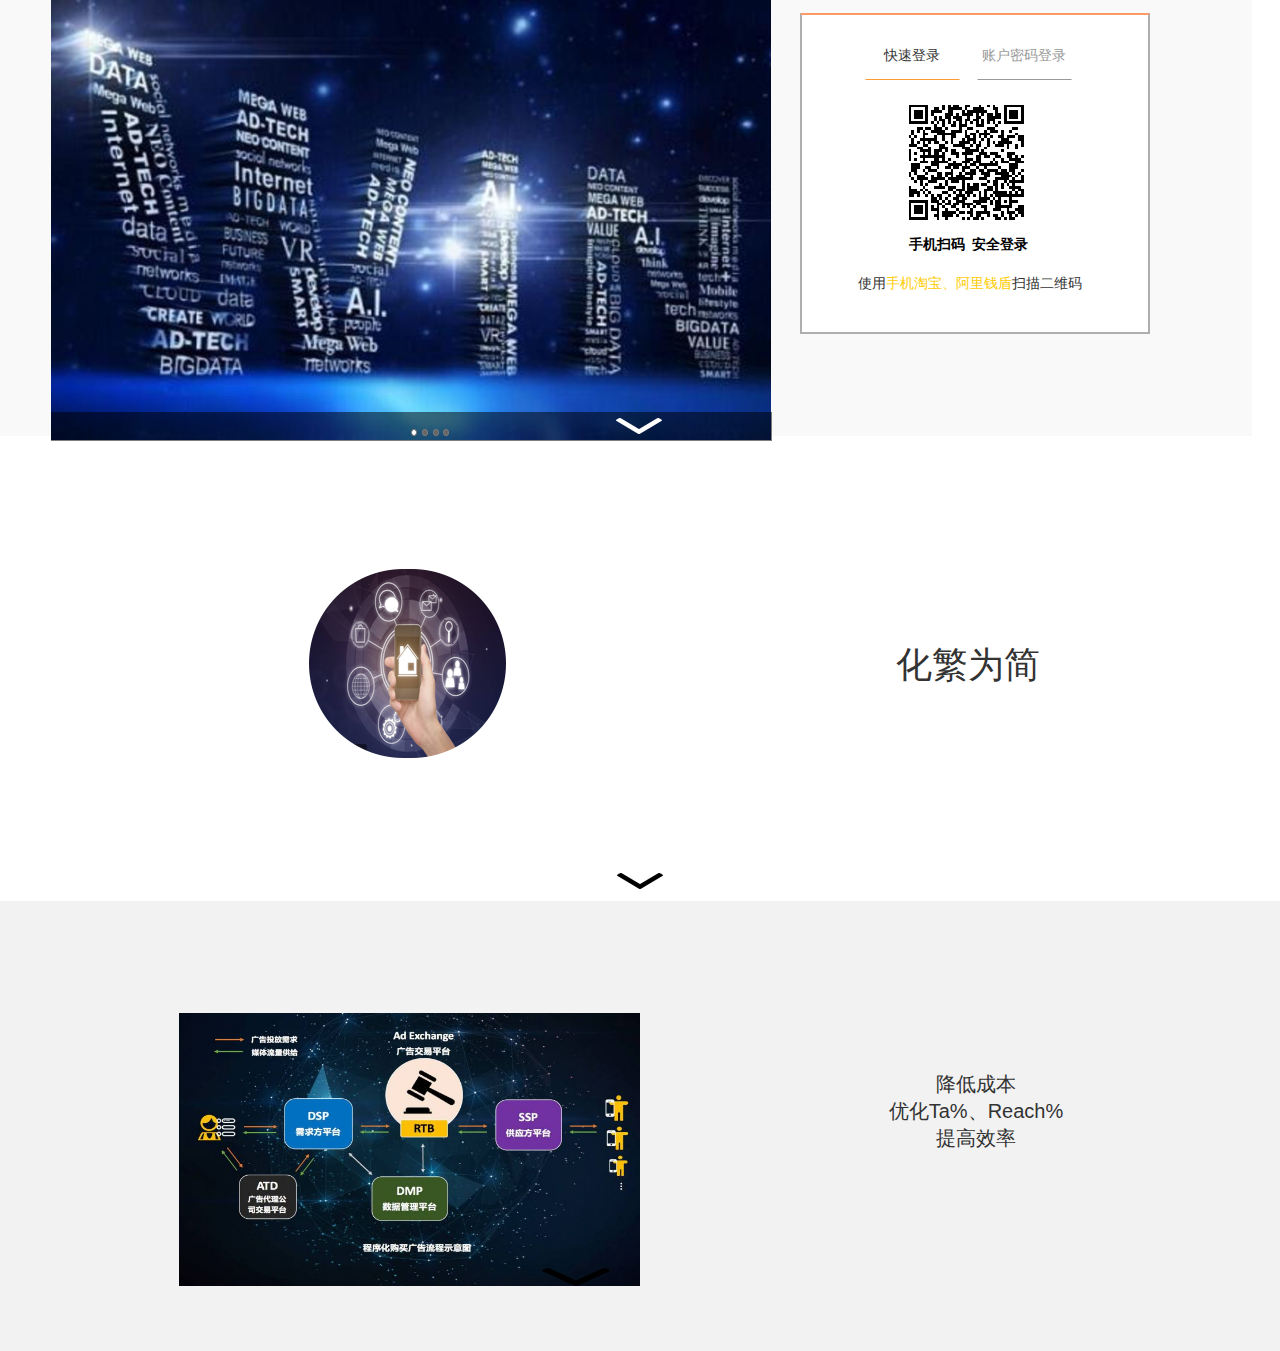
<file: index.html>
﻿<!DOCTYPE html>
<html>
  <head>
    <title>Index</title>
    <meta http-equiv="X-UA-Compatible" content="IE=edge"/>
    <meta http-equiv="content-type" content="text/html; charset=utf-8"/>
    <meta name="apple-mobile-web-app-capable" content="yes"/>
    <link href="resources/css/jquery-ui-themes.css" type="text/css" rel="stylesheet"/>
    <link href="resources/css/axure_rp_page.css" type="text/css" rel="stylesheet"/>
    <link href="data/styles.css" type="text/css" rel="stylesheet"/>
    <link href="files/index/styles.css" type="text/css" rel="stylesheet"/>
    <script src="resources/scripts/jquery-1.7.1.min.js"></script>
    <script src="resources/scripts/jquery-ui-1.8.10.custom.min.js"></script>
    <script src="resources/scripts/prototypePre.js"></script>
    <script src="data/document.js"></script>
    <script src="resources/scripts/prototypePost.js"></script>
    <script src="files/index/data.js"></script>
    <script type="text/javascript">
      $axure.utils.getTransparentGifPath = function() { return 'resources/images/transparent.gif'; };
      $axure.utils.getOtherPath = function() { return 'resources/Other.html'; };
      $axure.utils.getReloadPath = function() { return 'resources/reload.html'; };
    </script>
  </head>
  <body>
    <div id="base" class="">

      <!-- screen3 (动态面板) -->
      <div id="u0" class="ax_default" data-label="screen3">
        <div id="u0_state0" class="panel_state" data-label="State1" style="">
          <div id="u0_state0_content" class="panel_state_content">

            <!-- Unnamed (矩形) -->
            <div id="u1" class="ax_default box_3">
              <img id="u1_img" class="img " src="images/index/u1.png"/>
              <!-- Unnamed () -->
              <div id="u2" class="text" style="display:none; visibility: hidden">
                <p><span></span></p>
              </div>
            </div>

            <!-- Unnamed (图片) -->
            <div id="u3" class="ax_default image">
              <img id="u3_img" class="img " src="images/index/u3.jpeg"/>
              <!-- Unnamed () -->
              <div id="u4" class="text" style="display:none; visibility: hidden">
                <p><span></span></p>
              </div>
            </div>

            <!-- screen3 (动态面板) -->
            <div id="u5" class="ax_default" data-label="screen3">
              <div id="u5_state0" class="panel_state" data-label="State1" style="">
                <div id="u5_state0_content" class="panel_state_content">

                  <!-- Unnamed (矩形) -->
                  <div id="u6" class="ax_default box_2">
                    <img id="u6_img" class="img " src="images/index/u6.png"/>
                    <!-- Unnamed () -->
                    <div id="u7" class="text">
                      <p><span style="font-family:'PingFangSC-Regular', 'PingFang SC';">降低成本</span></p><p><span style="font-family:'PingFangSC-Regular', 'PingFang SC';">优化</span><span style="font-family:'ArialMT', 'Arial';">Ta%</span><span style="font-family:'PingFangSC-Regular', 'PingFang SC';">、</span><span style="font-family:'ArialMT', 'Arial';">Reach%</span><span style="font-family:'PingFangSC-Regular', 'PingFang SC';"></span></p><p><span style="font-family:'PingFangSC-Regular', 'PingFang SC';">提高效率</span></p>
                    </div>
                  </div>
                </div>
              </div>
            </div>

            <!-- Unnamed (形状) -->
            <div id="u8" class="ax_default icon">
              <img id="u8_img" class="img " src="images/index/u8.png"/>
              <!-- Unnamed () -->
              <div id="u9" class="text" style="display:none; visibility: hidden">
                <p><span></span></p>
              </div>
            </div>
          </div>
        </div>
      </div>

      <!-- screen2 (动态面板) -->
      <div id="u10" class="ax_default" data-label="screen2">
        <div id="u10_state0" class="panel_state" data-label="State1" style="">
          <div id="u10_state0_content" class="panel_state_content">

            <!-- Unnamed (矩形) -->
            <div id="u11" class="ax_default box_2">
              <img id="u11_img" class="img " src="images/index/u11.png"/>
              <!-- Unnamed () -->
              <div id="u12" class="text" style="display:none; visibility: hidden">
                <p><span></span></p>
              </div>
            </div>

            <!-- screen2 (动态面板) -->
            <div id="u13" class="ax_default" data-label="screen2">
              <div id="u13_state0" class="panel_state" data-label="State1" style="">
                <div id="u13_state0_content" class="panel_state_content">

                  <!-- Unnamed (图片) -->
                  <div id="u14" class="ax_default image">
                    <img id="u14_img" class="img " src="images/index/u14.png"/>
                    <!-- Unnamed () -->
                    <div id="u15" class="text" style="display:none; visibility: hidden">
                      <p><span></span></p>
                    </div>
                  </div>

                  <!-- Unnamed (矩形) -->
                  <div id="u16" class="ax_default box_1">
                    <img id="u16_img" class="img " src="images/index/u16.png"/>
                    <!-- Unnamed () -->
                    <div id="u17" class="text">
                      <p><span>化繁为简</span></p>
                    </div>
                  </div>
                </div>
              </div>
            </div>
          </div>
        </div>
      </div>

      <!-- Unnamed (矩形) -->
      <div id="u18" class="ax_default box_2">
        <img id="u18_img" class="img " src="images/index/u18.png"/>
        <!-- Unnamed () -->
        <div id="u19" class="text" style="display:none; visibility: hidden">
          <p><span></span></p>
        </div>
      </div>

      <!-- screen1Pannel (动态面板) -->
      <div id="u20" class="ax_default" data-label="screen1Pannel">
        <div id="u20_state0" class="panel_state" data-label="State1" style="">
          <div id="u20_state0_content" class="panel_state_content">

            <!-- Unnamed (组合) -->
            <div id="u21" class="ax_default" data-left="750" data-top="13" data-width="348" data-height="320">

              <!-- Unnamed (组合) -->
              <div id="u22" class="ax_default" data-left="750" data-top="13" data-width="348" data-height="320">

                <!-- Unnamed (组合) -->
                <div id="u23" class="ax_default" data-left="750" data-top="13" data-width="348" data-height="320">

                  <!-- Loginpannel (动态面板) -->
                  <div id="u24" class="ax_default" data-label="Loginpannel">
                    <div id="u24_state0" class="panel_state" data-label="State1" style="">
                      <div id="u24_state0_content" class="panel_state_content">

                        <!-- Unnamed (组合) -->
                        <div id="u25" class="ax_default" data-left="0" data-top="-1" data-width="348" data-height="320">

                          <!-- Unnamed (组合) -->
                          <div id="u26" class="ax_default" data-left="0" data-top="-1" data-width="348" data-height="320">

                            <!-- Unnamed (组合) -->
                            <div id="u27" class="ax_default" data-left="0" data-top="-1" data-width="348" data-height="320">

                              <!-- Unnamed (组合) -->
                              <div id="u28" class="ax_default" data-left="0" data-top="-1" data-width="348" data-height="320">

                                <!-- Login (动态面板) -->
                                <div id="u29" class="ax_default" data-label="Login">
                                  <div id="u29_state0" class="panel_state" data-label="State1" style="">
                                    <div id="u29_state0_content" class="panel_state_content">

                                      <!-- Unnamed (矩形) -->
                                      <div id="u30" class="ax_default box_1">
                                        <img id="u30_img" class="img " src="images/index/u30.png"/>
                                        <!-- Unnamed () -->
                                        <div id="u31" class="text" style="display:none; visibility: hidden">
                                          <p><span></span></p>
                                        </div>
                                      </div>

                                      <!-- Unnamed (水平线) -->
                                      <div id="u32" class="ax_default line">
                                        <img id="u32_img" class="img " src="images/index/u32.png"/>
                                        <!-- Unnamed () -->
                                        <div id="u33" class="text" style="display:none; visibility: hidden">
                                          <p><span></span></p>
                                        </div>
                                      </div>

                                      <!-- Unnamed (图片) -->
                                      <div id="u34" class="ax_default image">
                                        <img id="u34_img" class="img " src="images/index/u34.png"/>
                                        <!-- Unnamed () -->
                                        <div id="u35" class="text" style="display:none; visibility: hidden">
                                          <p><span></span></p>
                                        </div>
                                      </div>

                                      <!-- Unnamed (矩形) -->
                                      <div id="u36" class="ax_default label">
                                        <img id="u36_img" class="img " src="images/index/u36.png"/>
                                        <!-- Unnamed () -->
                                        <div id="u37" class="text">
                                          <p><span>手机扫码&nbsp; 安全登录</span></p>
                                        </div>
                                      </div>

                                      <!-- Unnamed (矩形) -->
                                      <div id="u38" class="ax_default label">
                                        <img id="u38_img" class="img " src="images/index/u38.png"/>
                                        <!-- Unnamed () -->
                                        <div id="u39" class="text">
                                          <p><span>使用</span><span style="color:#FFCC00;">手机淘宝、阿里钱盾</span><span>扫描二维码</span></p>
                                        </div>
                                      </div>
                                    </div>
                                  </div>
                                  <div id="u29_state1" class="panel_state" data-label="State2" style="visibility: hidden;">
                                    <div id="u29_state1_content" class="panel_state_content">

                                      <!-- Unnamed (矩形) -->
                                      <div id="u40" class="ax_default box_1">
                                        <img id="u40_img" class="img " src="images/index/u30.png"/>
                                        <!-- Unnamed () -->
                                        <div id="u41" class="text" style="display:none; visibility: hidden">
                                          <p><span></span></p>
                                        </div>
                                      </div>

                                      <!-- Unnamed (水平线) -->
                                      <div id="u42" class="ax_default line">
                                        <img id="u42_img" class="img " src="images/index/u32.png"/>
                                        <!-- Unnamed () -->
                                        <div id="u43" class="text" style="display:none; visibility: hidden">
                                          <p><span></span></p>
                                        </div>
                                      </div>

                                      <!-- Unnamed (矩形) -->
                                      <div id="u44" class="ax_default box_1">
                                        <img id="u44_img" class="img " src="images/index/u44.png"/>
                                        <!-- Unnamed () -->
                                        <div id="u45" class="text" style="display:none; visibility: hidden">
                                          <p><span></span></p>
                                        </div>
                                      </div>

                                      <!-- Unnamed (水平线) -->
                                      <div id="u46" class="ax_default line">
                                        <img id="u46_img" class="img " src="images/index/u32.png"/>
                                        <!-- Unnamed () -->
                                        <div id="u47" class="text" style="display:none; visibility: hidden">
                                          <p><span></span></p>
                                        </div>
                                      </div>

                                      <!-- Unnamed (矩形) -->
                                      <div id="u48" class="ax_default box_1">
                                        <img id="u48_img" class="img " src="images/index/u48.png"/>
                                        <!-- Unnamed () -->
                                        <div id="u49" class="text" style="display:none; visibility: hidden">
                                          <p><span></span></p>
                                        </div>
                                      </div>

                                      <!-- Unnamed (矩形) -->
                                      <div id="u50" class="ax_default box_2">
                                        <img id="u50_img" class="img " src="images/index/u50.png"/>
                                        <!-- Unnamed () -->
                                        <div id="u51" class="text" style="display:none; visibility: hidden">
                                          <p><span></span></p>
                                        </div>
                                      </div>

                                      <!-- Unnamed (文本框) -->
                                      <div id="u52" class="ax_default text_field">
                                        <input id="u52_input" type="text" value=""/>
                                      </div>

                                      <!-- Unnamed (矩形) -->
                                      <div id="u53" class="ax_default box_1">
                                        <img id="u53_img" class="img " src="images/index/u48.png"/>
                                        <!-- Unnamed () -->
                                        <div id="u54" class="text" style="display:none; visibility: hidden">
                                          <p><span></span></p>
                                        </div>
                                      </div>

                                      <!-- Unnamed (矩形) -->
                                      <div id="u55" class="ax_default box_2">
                                        <img id="u55_img" class="img " src="images/index/u50.png"/>
                                        <!-- Unnamed () -->
                                        <div id="u56" class="text" style="display:none; visibility: hidden">
                                          <p><span></span></p>
                                        </div>
                                      </div>

                                      <!-- Unnamed (文本框) -->
                                      <div id="u57" class="ax_default text_field">
                                        <input id="u57_input" type="password" value=""/>
                                      </div>

                                      <!-- Unnamed (矩形) -->
                                      <div id="u58" class="ax_default _文本段落1">
                                        <img id="u58_img" class="img " src="images/index/u58.png"/>
                                        <!-- Unnamed () -->
                                        <div id="u59" class="text">
                                          <p><span></span></p>
                                        </div>
                                      </div>

                                      <!-- Unnamed (矩形) -->
                                      <div id="u60" class="ax_default _文本段落1">
                                        <img id="u60_img" class="img " src="images/index/u60.png"/>
                                        <!-- Unnamed () -->
                                        <div id="u61" class="text">
                                          <p><span></span></p>
                                        </div>
                                      </div>

                                      <!-- Unnamed (矩形) -->
                                      <div id="u62" class="ax_default label">
                                        <img id="u62_img" class="img " src="images/index/u62.png"/>
                                        <!-- Unnamed () -->
                                        <div id="u63" class="text">
                                          <p><span>忘记登录密码？</span></p>
                                        </div>
                                      </div>

                                      <!-- Unnamed (矩形) -->
                                      <div id="u64" class="ax_default label">
                                        <img id="u64_img" class="img " src="images/index/u64.png"/>
                                        <!-- Unnamed () -->
                                        <div id="u65" class="text">
                                          <p><span>免费注册</span></p>
                                        </div>
                                      </div>

                                      <!-- Unnamed (组合) -->
                                      <div id="u66" class="ax_default" data-left="46" data-top="298" data-width="149" data-height="17">

                                        <!-- Unnamed (图片) -->
                                        <div id="u67" class="ax_default image">
                                          <img id="u67_img" class="img " src="images/index/u67.png"/>
                                          <!-- Unnamed () -->
                                          <div id="u68" class="text" style="display:none; visibility: hidden">
                                            <p><span></span></p>
                                          </div>
                                        </div>

                                        <!-- Unnamed (图片) -->
                                        <div id="u69" class="ax_default image">
                                          <img id="u69_img" class="img " src="images/index/u69.png"/>
                                          <!-- Unnamed () -->
                                          <div id="u70" class="text" style="display:none; visibility: hidden">
                                            <p><span></span></p>
                                          </div>
                                        </div>

                                        <!-- Unnamed (矩形) -->
                                        <div id="u71" class="ax_default label">
                                          <img id="u71_img" class="img " src="images/index/u71.png"/>
                                          <!-- Unnamed () -->
                                          <div id="u72" class="text">
                                            <p><span>微博登录</span></p>
                                          </div>
                                        </div>

                                        <!-- Unnamed (矩形) -->
                                        <div id="u73" class="ax_default label">
                                          <img id="u73_img" class="img " src="images/index/u73.png"/>
                                          <!-- Unnamed () -->
                                          <div id="u74" class="text">
                                            <p><span>支付宝登录</span></p>
                                          </div>
                                        </div>
                                      </div>

                                      <!-- Unnamed (矩形) -->
                                      <div id="u75" class="ax_default primary_button">
                                        <img id="u75_img" class="img " src="images/index/u75.png"/>
                                        <!-- Unnamed () -->
                                        <div id="u76" class="text">
                                          <p><span>登录</span></p>
                                        </div>
                                      </div>
                                    </div>
                                  </div>
                                </div>
                              </div>
                            </div>
                          </div>
                        </div>
                      </div>
                    </div>
                    <div id="u24_state1" class="panel_state" data-label="State2" style="visibility: hidden;">
                      <div id="u24_state1_content" class="panel_state_content">

                        <!-- Unnamed (组合) -->
                        <div id="u77" class="ax_default" data-left="0" data-top="0" data-width="349" data-height="359">

                          <!-- Unnamed (矩形) -->
                          <div id="u78" class="ax_default box_1">
                            <img id="u78_img" class="img " src="images/index/u78.png"/>
                            <!-- Unnamed () -->
                            <div id="u79" class="text" style="display:none; visibility: hidden">
                              <p><span></span></p>
                            </div>
                          </div>

                          <!-- Unnamed (水平线) -->
                          <div id="u80" class="ax_default line">
                            <img id="u80_img" class="img " src="images/index/u32.png"/>
                            <!-- Unnamed () -->
                            <div id="u81" class="text" style="display:none; visibility: hidden">
                              <p><span></span></p>
                            </div>
                          </div>

                          <!-- Unnamed (矩形) -->
                          <div id="u82" class="ax_default box_1">
                            <img id="u82_img" class="img " src="images/index/u48.png"/>
                            <!-- Unnamed () -->
                            <div id="u83" class="text" style="display:none; visibility: hidden">
                              <p><span></span></p>
                            </div>
                          </div>

                          <!-- Unnamed (矩形) -->
                          <div id="u84" class="ax_default box_2">
                            <img id="u84_img" class="img " src="images/index/u50.png"/>
                            <!-- Unnamed () -->
                            <div id="u85" class="text" style="display:none; visibility: hidden">
                              <p><span></span></p>
                            </div>
                          </div>

                          <!-- Unnamed (文本框) -->
                          <div id="u86" class="ax_default text_field">
                            <input id="u86_input" type="text" value=""/>
                          </div>

                          <!-- Unnamed (矩形) -->
                          <div id="u87" class="ax_default box_1">
                            <img id="u87_img" class="img " src="images/index/u48.png"/>
                            <!-- Unnamed () -->
                            <div id="u88" class="text" style="display:none; visibility: hidden">
                              <p><span></span></p>
                            </div>
                          </div>

                          <!-- Unnamed (矩形) -->
                          <div id="u89" class="ax_default box_2">
                            <img id="u89_img" class="img " src="images/index/u50.png"/>
                            <!-- Unnamed () -->
                            <div id="u90" class="text" style="display:none; visibility: hidden">
                              <p><span></span></p>
                            </div>
                          </div>

                          <!-- Unnamed (文本框) -->
                          <div id="u91" class="ax_default text_field">
                            <input id="u91_input" type="password" value=""/>
                          </div>

                          <!-- Unnamed (矩形) -->
                          <div id="u92" class="ax_default _文本段落1">
                            <img id="u92_img" class="img " src="images/index/u58.png"/>
                            <!-- Unnamed () -->
                            <div id="u93" class="text">
                              <p><span></span></p>
                            </div>
                          </div>

                          <!-- Unnamed (矩形) -->
                          <div id="u94" class="ax_default _文本段落1">
                            <img id="u94_img" class="img " src="images/index/u60.png"/>
                            <!-- Unnamed () -->
                            <div id="u95" class="text">
                              <p><span></span></p>
                            </div>
                          </div>

                          <!-- Unnamed (矩形) -->
                          <div id="u96" class="ax_default label">
                            <img id="u96_img" class="img " src="images/index/u62.png"/>
                            <!-- Unnamed () -->
                            <div id="u97" class="text">
                              <p><span>忘记登录密码？</span></p>
                            </div>
                          </div>

                          <!-- Unnamed (矩形) -->
                          <div id="u98" class="ax_default label">
                            <img id="u98_img" class="img " src="images/index/u64.png"/>
                            <!-- Unnamed () -->
                            <div id="u99" class="text">
                              <p><span>免费注册</span></p>
                            </div>
                          </div>

                          <!-- Unnamed (矩形) -->
                          <div id="u100" class="ax_default box_2">
                            <img id="u100_img" class="img " src="images/index/u100.png"/>
                            <!-- Unnamed () -->
                            <div id="u101" class="text">
                              <p><span>登录</span></p>
                            </div>
                          </div>

                          <!-- Unnamed (组合) -->
                          <div id="u102" class="ax_default" data-left="39" data-top="293" data-width="149" data-height="17">

                            <!-- Unnamed (图片) -->
                            <div id="u103" class="ax_default image">
                              <img id="u103_img" class="img " src="images/index/u67.png"/>
                              <!-- Unnamed () -->
                              <div id="u104" class="text" style="display:none; visibility: hidden">
                                <p><span></span></p>
                              </div>
                            </div>

                            <!-- Unnamed (图片) -->
                            <div id="u105" class="ax_default image">
                              <img id="u105_img" class="img " src="images/index/u69.png"/>
                              <!-- Unnamed () -->
                              <div id="u106" class="text" style="display:none; visibility: hidden">
                                <p><span></span></p>
                              </div>
                            </div>

                            <!-- Unnamed (矩形) -->
                            <div id="u107" class="ax_default label">
                              <img id="u107_img" class="img " src="images/index/u71.png"/>
                              <!-- Unnamed () -->
                              <div id="u108" class="text">
                                <p><span>微博登录</span></p>
                              </div>
                            </div>

                            <!-- Unnamed (矩形) -->
                            <div id="u109" class="ax_default label">
                              <img id="u109_img" class="img " src="images/index/u73.png"/>
                              <!-- Unnamed () -->
                              <div id="u110" class="text">
                                <p><span>支付宝登录</span></p>
                              </div>
                            </div>
                          </div>
                        </div>
                      </div>
                    </div>
                  </div>

                  <!-- Unnamed (矩形) -->
                  <div id="u111" class="ax_default box_1 selected" selectiongroup="LoginButton">
                    <img id="u111_img" class="img " src="images/index/u111_selected.png"/>
                    <!-- Unnamed () -->
                    <div id="u112" class="text">
                      <p><span>快速登录</span></p>
                    </div>
                  </div>

                  <!-- Unnamed (矩形) -->
                  <div id="u113" class="ax_default box_1" selectiongroup="LoginButton">
                    <img id="u113_img" class="img " src="images/index/u111.png"/>
                    <!-- Unnamed () -->
                    <div id="u114" class="text">
                      <p><span>账户密码登录</span></p>
                    </div>
                  </div>
                </div>
              </div>
            </div>

            <!-- picpannel (动态面板) -->
            <div id="u115" class="ax_default" data-label="picpannel">
              <div id="u115_state0" class="panel_state" data-label="State1" style="">
                <div id="u115_state0_content" class="panel_state_content">

                  <!-- Unnamed (图片) -->
                  <div id="u116" class="ax_default image">
                    <img id="u116_img" class="img " src="images/index/u116.jpg"/>
                    <!-- Unnamed () -->
                    <div id="u117" class="text" style="display:none; visibility: hidden">
                      <p><span></span></p>
                    </div>
                  </div>
                </div>
              </div>
              <div id="u115_state1" class="panel_state" data-label="State2" style="visibility: hidden;">
                <div id="u115_state1_content" class="panel_state_content">

                  <!-- Unnamed (图片) -->
                  <div id="u118" class="ax_default image">
                    <img id="u118_img" class="img " src="images/index/u118.jpg"/>
                    <!-- Unnamed () -->
                    <div id="u119" class="text" style="display:none; visibility: hidden">
                      <p><span></span></p>
                    </div>
                  </div>
                </div>
              </div>
              <div id="u115_state2" class="panel_state" data-label="State3" style="visibility: hidden;">
                <div id="u115_state2_content" class="panel_state_content">

                  <!-- Unnamed (图片) -->
                  <div id="u120" class="ax_default image">
                    <img id="u120_img" class="img " src="images/index/u120.jpg"/>
                    <!-- Unnamed () -->
                    <div id="u121" class="text" style="display:none; visibility: hidden">
                      <p><span></span></p>
                    </div>
                  </div>
                </div>
              </div>
              <div id="u115_state3" class="panel_state" data-label="State4" style="visibility: hidden;">
                <div id="u115_state3_content" class="panel_state_content">

                  <!-- Unnamed (图片) -->
                  <div id="u122" class="ax_default image">
                    <img id="u122_img" class="img " src="images/index/u122.jpg"/>
                    <!-- Unnamed () -->
                    <div id="u123" class="text" style="display:none; visibility: hidden">
                      <p><span></span></p>
                    </div>
                  </div>
                </div>
              </div>
            </div>

            <!-- Unnamed (矩形) -->
            <div id="u124" class="ax_default box_2">
              <img id="u124_img" class="img " src="images/index/u124.png"/>
              <!-- Unnamed () -->
              <div id="u125" class="text" style="display:none; visibility: hidden">
                <p><span></span></p>
              </div>
            </div>

            <!-- shape3 (椭圆形) -->
            <div id="u126" class="ax_default placeholder selected" data-label="shape3" selectiongroup="button">
              <img id="u126_img" class="img " src="images/index/shape3_u126_selected.png"/>
              <!-- Unnamed () -->
              <div id="u127" class="text" style="display:none; visibility: hidden">
                <p><span></span></p>
              </div>
            </div>

            <!-- shape2 (椭圆形) -->
            <div id="u128" class="ax_default placeholder" data-label="shape2" selectiongroup="button">
              <img id="u128_img" class="img " src="images/index/shape3_u126.png"/>
              <!-- Unnamed () -->
              <div id="u129" class="text" style="display:none; visibility: hidden">
                <p><span></span></p>
              </div>
            </div>

            <!-- shape1 (椭圆形) -->
            <div id="u130" class="ax_default placeholder selected" data-label="shape1" selectiongroup="button">
              <img id="u130_img" class="img " src="images/index/shape3_u126_selected.png"/>
              <!-- Unnamed () -->
              <div id="u131" class="text" style="display:none; visibility: hidden">
                <p><span></span></p>
              </div>
            </div>

            <!-- shape4 (椭圆形) -->
            <div id="u132" class="ax_default placeholder" data-label="shape4" selectiongroup="button">
              <img id="u132_img" class="img " src="images/index/shape3_u126.png"/>
              <!-- Unnamed () -->
              <div id="u133" class="text" style="display:none; visibility: hidden">
                <p><span></span></p>
              </div>
            </div>
          </div>
        </div>
      </div>

      <!-- Unnamed (形状) -->
      <div id="u134" class="ax_default icon">
        <img id="u134_img" class="img " src="images/index/u134.png"/>
        <!-- Unnamed () -->
        <div id="u135" class="text" style="display:none; visibility: hidden">
          <p><span></span></p>
        </div>
      </div>

      <!-- returnbutton (动态面板) -->
      <div id="u136" class="ax_default ax_default_hidden" data-label="returnbutton" style="display:none; visibility: hidden">
        <div id="u136_state0" class="panel_state" data-label="State1" style="">
          <div id="u136_state0_content" class="panel_state_content">

            <!-- returnbutton (矩形) -->
            <div id="u137" class="ax_default box_2" data-label="returnbutton">
              <img id="u137_img" class="img " src="images/index/returnbutton_u137.png"/>
              <!-- Unnamed () -->
              <div id="u138" class="text">
                <p><span>返回顶部</span></p>
              </div>
            </div>
          </div>
        </div>
      </div>

      <!-- Unnamed (形状) -->
      <div id="u139" class="ax_default icon">
        <img id="u139_img" class="img " src="images/index/u139.png"/>
        <!-- Unnamed () -->
        <div id="u140" class="text" style="display:none; visibility: hidden">
          <p><span></span></p>
        </div>
      </div>
    </div>
  </body>
</html>
</file>
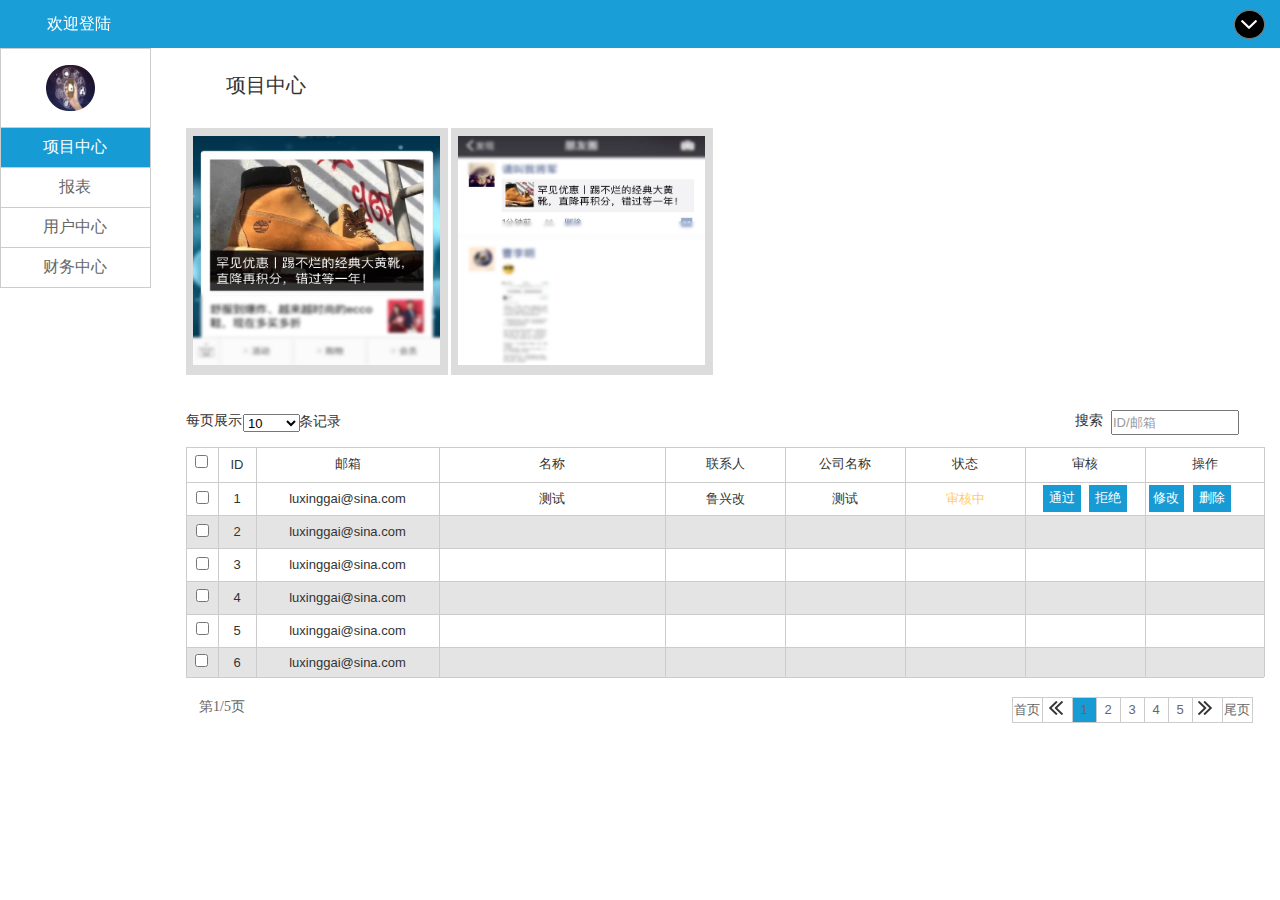
<file: project.html>
﻿<!DOCTYPE html>
<html>
  <head>
    <title>Project</title>
    <meta http-equiv="X-UA-Compatible" content="IE=edge"/>
    <meta http-equiv="content-type" content="text/html; charset=utf-8"/>
    <meta name="apple-mobile-web-app-capable" content="yes"/>
    <link href="resources/css/jquery-ui-themes.css" type="text/css" rel="stylesheet"/>
    <link href="resources/css/axure_rp_page.css" type="text/css" rel="stylesheet"/>
    <link href="data/styles.css" type="text/css" rel="stylesheet"/>
    <link href="files/project/styles.css" type="text/css" rel="stylesheet"/>
    <script src="resources/scripts/jquery-1.7.1.min.js"></script>
    <script src="resources/scripts/jquery-ui-1.8.10.custom.min.js"></script>
    <script src="resources/scripts/prototypePre.js"></script>
    <script src="data/document.js"></script>
    <script src="resources/scripts/prototypePost.js"></script>
    <script src="files/project/data.js"></script>
    <script type="text/javascript">
      $axure.utils.getTransparentGifPath = function() { return 'resources/images/transparent.gif'; };
      $axure.utils.getOtherPath = function() { return 'resources/Other.html'; };
      $axure.utils.getReloadPath = function() { return 'resources/reload.html'; };
    </script>
  </head>
  <body>
    <div id="base" class="">

      <!-- projectItem (组合) -->
      <div id="u143" class="ax_default ax_default_hidden" data-label="projectItem" style="display:none; visibility: hidden" data-left="0" data-top="0" data-width="1" data-height="1">

        <!-- Unnamed (矩形) -->
        <div id="u144" class="ax_default box_2">
          <img id="u144_img" class="img " src="images/project/u144.png"/>
          <!-- Unnamed () -->
          <div id="u145" class="text">
            <p><span>项目管理</span></p>
          </div>
        </div>

        <!-- Unnamed (矩形) -->
        <div id="u146" class="ax_default box_2">
          <img id="u146_img" class="img " src="images/project/u146.png"/>
          <!-- Unnamed () -->
          <div id="u147" class="text">
            <p><span>素材审核</span></p>
          </div>
        </div>
      </div>

      <!-- Unnamed (组合) -->
      <div id="u148" class="ax_default" data-left="0" data-top="127" data-width="151" data-height="41">

        <!-- Unnamed (矩形) -->
        <div id="u149" class="ax_default box_1">
          <img id="u149_img" class="img " src="images/project/u149.png"/>
          <!-- Unnamed () -->
          <div id="u150" class="text">
            <p><span>项目中心</span></p>
          </div>
        </div>
      </div>

      <!-- Unnamed (矩形) -->
      <div id="u151" class="ax_default box_2">
        <img id="u151_img" class="img " src="images/project/u151.png"/>
        <!-- Unnamed () -->
        <div id="u152" class="text">
          <p><span></span></p>
        </div>
      </div>

      <!-- project_icon (矩形) -->
      <div id="u153" class="ax_default box_2" data-label="project_icon">
        <img id="u153_img" class="img " src="images/project/u151.png"/>
        <!-- Unnamed () -->
        <div id="u154" class="text">
          <p><span></span></p>
        </div>
      </div>

      <!-- Unnamed (组合) -->
      <div id="u155" class="ax_default" data-left="0" data-top="167" data-width="151" data-height="41">

        <!-- Unnamed (组合) -->
        <div id="u156" class="ax_default" data-left="0" data-top="0" data-width="1" data-height="1">

          <!-- reportItem (组合) -->
          <div id="u157" class="ax_default ax_default_hidden" data-label="reportItem" style="display:none; visibility: hidden" data-left="0" data-top="0" data-width="1" data-height="1">

            <!-- Unnamed (矩形) -->
            <div id="u158" class="ax_default box_2">
              <img id="u158_img" class="img " src="images/project/u144.png"/>
              <!-- Unnamed () -->
              <div id="u159" class="text">
                <p><span>项目报表</span></p>
              </div>
            </div>

            <!-- Unnamed (矩形) -->
            <div id="u160" class="ax_default box_2">
              <img id="u160_img" class="img " src="images/project/u146.png"/>
              <!-- Unnamed () -->
              <div id="u161" class="text">
                <p><span>创意报表</span></p>
              </div>
            </div>
          </div>
        </div>

        <!-- Unnamed (组合) -->
        <div id="u162" class="ax_default" data-left="0" data-top="167" data-width="151" data-height="41">

          <!-- Unnamed (矩形) -->
          <div id="u163" class="ax_default box_1">
            <img id="u163_img" class="img " src="images/project/u163.png"/>
            <!-- Unnamed () -->
            <div id="u164" class="text">
              <p><span>报表</span></p>
            </div>
          </div>

          <!-- Unnamed (矩形) -->
          <div id="u165" class="ax_default box_2">
            <img id="u165_img" class="img " src="images/project/u165.png"/>
            <!-- Unnamed () -->
            <div id="u166" class="text">
              <p><span></span></p>
            </div>
          </div>

          <!-- Unnamed (矩形) -->
          <div id="u167" class="ax_default box_2">
            <img id="u167_img" class="img " src="images/project/u165.png"/>
            <!-- Unnamed () -->
            <div id="u168" class="text">
              <p><span></span></p>
            </div>
          </div>
        </div>
      </div>

      <!-- userItem (组合) -->
      <div id="u169" class="ax_default ax_default_hidden" data-label="userItem" style="display:none; visibility: hidden" data-left="0" data-top="0" data-width="1" data-height="1">

        <!-- Unnamed (矩形) -->
        <div id="u170" class="ax_default box_2">
          <img id="u170_img" class="img " src="images/project/u144.png"/>
          <!-- Unnamed () -->
          <div id="u171" class="text">
            <p><span>用户管理</span></p>
          </div>
        </div>

        <!-- Unnamed (矩形) -->
        <div id="u172" class="ax_default box_2">
          <img id="u172_img" class="img " src="images/project/u144.png"/>
          <!-- Unnamed () -->
          <div id="u173" class="text">
            <p><span>自媒体管理</span></p>
          </div>
        </div>

        <!-- Unnamed (矩形) -->
        <div id="u174" class="ax_default box_2">
          <img id="u174_img" class="img " src="images/project/u146.png"/>
          <!-- Unnamed () -->
          <div id="u175" class="text">
            <p><span>账户信息</span></p>
          </div>
        </div>
      </div>

      <!-- Unnamed (组合) -->
      <div id="u176" class="ax_default" data-left="0" data-top="207" data-width="151" data-height="41">

        <!-- Unnamed (组合) -->
        <div id="u177" class="ax_default" data-left="0" data-top="207" data-width="151" data-height="41">

          <!-- Unnamed (矩形) -->
          <div id="u178" class="ax_default box_1">
            <img id="u178_img" class="img " src="images/project/u163.png"/>
            <!-- Unnamed () -->
            <div id="u179" class="text">
              <p><span>用户中心</span></p>
            </div>
          </div>

          <!-- Unnamed (矩形) -->
          <div id="u180" class="ax_default box_2">
            <img id="u180_img" class="img " src="images/project/u165.png"/>
            <!-- Unnamed () -->
            <div id="u181" class="text">
              <p><span></span></p>
            </div>
          </div>

          <!-- Unnamed (矩形) -->
          <div id="u182" class="ax_default box_2">
            <img id="u182_img" class="img " src="images/project/u165.png"/>
            <!-- Unnamed () -->
            <div id="u183" class="text">
              <p><span></span></p>
            </div>
          </div>
        </div>
      </div>

      <!-- monItem (组合) -->
      <div id="u184" class="ax_default ax_default_hidden" data-label="monItem" style="display:none; visibility: hidden" data-left="0" data-top="0" data-width="1" data-height="1">

        <!-- Unnamed (矩形) -->
        <div id="u185" class="ax_default box_2">
          <img id="u185_img" class="img " src="images/project/u144.png"/>
          <!-- Unnamed () -->
          <div id="u186" class="text">
            <p><span>财务信息</span></p>
          </div>
        </div>

        <!-- Unnamed (矩形) -->
        <div id="u187" class="ax_default box_2">
          <img id="u187_img" class="img " src="images/project/u146.png"/>
          <!-- Unnamed () -->
          <div id="u188" class="text">
            <p><span>充值管理</span></p>
          </div>
        </div>
      </div>

      <!-- Unnamed (矩形) -->
      <div id="u189" class="ax_default box_1">
        <img id="u189_img" class="img " src="images/project/u163.png"/>
        <!-- Unnamed () -->
        <div id="u190" class="text">
          <p><span>财务中心</span></p>
        </div>
      </div>

      <!-- Unnamed (矩形) -->
      <div id="u191" class="ax_default box_2">
        <img id="u191_img" class="img " src="images/project/u165.png"/>
        <!-- Unnamed () -->
        <div id="u192" class="text">
          <p><span></span></p>
        </div>
      </div>

      <!-- Unnamed (矩形) -->
      <div id="u193" class="ax_default box_2">
        <img id="u193_img" class="img " src="images/project/u165.png"/>
        <!-- Unnamed () -->
        <div id="u194" class="text">
          <p><span></span></p>
        </div>
      </div>

      <!-- Unnamed (navibar) -->

      <!-- Unnamed (动态面板) -->
      <div id="u196" class="ax_default">
        <div id="u196_state0" class="panel_state" data-label="State1" style="">
          <div id="u196_state0_content" class="panel_state_content">

            <!-- Unnamed (矩形) -->
            <div id="u197" class="ax_default box_2">
              <img id="u197_img" class="img " src="images/project/u197.png"/>
              <!-- Unnamed () -->
              <div id="u198" class="text" style="display:none; visibility: hidden">
                <p><span></span></p>
              </div>
            </div>

            <!-- Unnamed (矩形) -->
            <div id="u199" class="ax_default label">
              <img id="u199_img" class="img " src="images/project/u199.png"/>
              <!-- Unnamed () -->
              <div id="u200" class="text">
                <p><span>欢迎登陆</span></p>
              </div>
            </div>

            <!-- Unnamed (组合) -->
            <div id="u201" class="ax_default" data-left="1234" data-top="10" data-width="31" data-height="29">

              <!-- Unnamed (椭圆形) -->
              <div id="u202" class="ax_default ellipse">
                <img id="u202_img" class="img " src="images/project/u202.png"/>
                <!-- Unnamed () -->
                <div id="u203" class="text" style="display:none; visibility: hidden">
                  <p><span></span></p>
                </div>
              </div>

              <!-- Unnamed (形状) -->
              <div id="u204" class="ax_default icon">
                <img id="u204_img" class="img " src="images/project/u204.png"/>
                <!-- Unnamed () -->
                <div id="u205" class="text" style="display:none; visibility: hidden">
                  <p><span></span></p>
                </div>
              </div>
            </div>

            <!-- userinfopannel (动态面板) -->
            <div id="u206" class="ax_default ax_default_hidden" data-label="userinfopannel" style="display:none; visibility: hidden">
              <div id="u206_state0" class="panel_state" data-label="State1" style="">
                <div id="u206_state0_content" class="panel_state_content">

                  <!-- Unnamed (矩形) -->
                  <div id="u207" class="ax_default box_2">
                    <img id="u207_img" class="img " src="images/project/u207.png"/>
                    <!-- Unnamed () -->
                    <div id="u208" class="text" style="display:none; visibility: hidden">
                      <p><span></span></p>
                    </div>
                  </div>

                  <!-- Unnamed (矩形) -->
                  <div id="u209" class="ax_default box_1" selectiongroup="u195user">
                    <img id="u209_img" class="img " src="images/project/u209.png"/>
                    <!-- Unnamed () -->
                    <div id="u210" class="text" style="display:none; visibility: hidden">
                      <p><span></span></p>
                    </div>
                  </div>

                  <!-- Unnamed (矩形) -->
                  <div id="u211" class="ax_default box_2" selectiongroup="u195user">
                    <img id="u211_img" class="img " src="images/project/u211.png"/>
                    <!-- Unnamed () -->
                    <div id="u212" class="text">
                      <p><span>&nbsp; </span></p>
                    </div>
                  </div>

                  <!-- Unnamed (矩形) -->
                  <div id="u213" class="ax_default label" selectiongroup="u195user">
                    <img id="u213_img" class="img " src="images/index/u64.png"/>
                    <!-- Unnamed () -->
                    <div id="u214" class="text">
                      <p><span>退出登录</span></p>
                    </div>
                  </div>

                  <!-- Unnamed (组合) -->
                  <div id="u215" class="ax_default" data-left="0" data-top="5" data-width="120" data-height="38">

                    <!-- Unnamed (组合) -->
                    <div id="u216" class="ax_default" data-left="0" data-top="5" data-width="120" data-height="38">

                      <!-- Unnamed (矩形) -->
                      <div id="u217" class="ax_default box_1" selectiongroup="u195user">
                        <img id="u217_img" class="img " src="images/project/u209.png"/>
                        <!-- Unnamed () -->
                        <div id="u218" class="text" style="display:none; visibility: hidden">
                          <p><span></span></p>
                        </div>
                      </div>
                    </div>
                  </div>

                  <!-- Unnamed (矩形) -->
                  <div id="u219" class="ax_default box_2" selectiongroup="u195user">
                    <img id="u219_img" class="img " src="images/project/u219.png"/>
                    <!-- Unnamed () -->
                    <div id="u220" class="text">
                      <p><span></span></p>
                    </div>
                  </div>

                  <!-- Unnamed (矩形) -->
                  <div id="u221" class="ax_default label" selectiongroup="u195user">
                    <img id="u221_img" class="img " src="images/index/u64.png"/>
                    <!-- Unnamed () -->
                    <div id="u222" class="text">
                      <p><span>修改密码</span></p>
                    </div>
                  </div>

                  <!-- Unnamed (三角形) -->
                  <div id="u223" class="ax_default placeholder">
                    <img id="u223_img" class="img " src="images/project/u223.png"/>
                    <!-- Unnamed () -->
                    <div id="u224" class="text" style="display:none; visibility: hidden">
                      <p><span></span></p>
                    </div>
                  </div>
                </div>
              </div>
            </div>
          </div>
        </div>
      </div>

      <!-- Unnamed (矩形) -->
      <div id="u225" class="ax_default box_1">
        <img id="u225_img" class="img " src="images/project/u225.png"/>
        <!-- Unnamed () -->
        <div id="u226" class="text" style="display:none; visibility: hidden">
          <p><span></span></p>
        </div>
      </div>

      <!-- Unnamed (表格) -->
      <div id="u227" class="ax_default">

        <!-- Unnamed (单元格) -->
        <div id="u228" class="ax_default table_cell">
          <img id="u228_img" class="img " src="images/project/u228.png"/>
          <!-- Unnamed () -->
          <div id="u229" class="text" style="display:none; visibility: hidden">
            <p><span></span></p>
          </div>
        </div>

        <!-- Unnamed (单元格) -->
        <div id="u230" class="ax_default table_cell">
          <img id="u230_img" class="img " src="images/project/u230.png"/>
          <!-- Unnamed () -->
          <div id="u231" class="text">
            <p><span>ID</span></p>
          </div>
        </div>

        <!-- Unnamed (单元格) -->
        <div id="u232" class="ax_default table_cell">
          <img id="u232_img" class="img " src="images/project/u232.png"/>
          <!-- Unnamed () -->
          <div id="u233" class="text">
            <p><span>邮箱</span></p>
          </div>
        </div>

        <!-- Unnamed (单元格) -->
        <div id="u234" class="ax_default table_cell">
          <img id="u234_img" class="img " src="images/project/u234.png"/>
          <!-- Unnamed () -->
          <div id="u235" class="text">
            <p><span>名称</span></p>
          </div>
        </div>

        <!-- Unnamed (单元格) -->
        <div id="u236" class="ax_default table_cell">
          <img id="u236_img" class="img " src="images/project/u236.png"/>
          <!-- Unnamed () -->
          <div id="u237" class="text">
            <p><span>联系人</span></p>
          </div>
        </div>

        <!-- Unnamed (单元格) -->
        <div id="u238" class="ax_default table_cell">
          <img id="u238_img" class="img " src="images/project/u236.png"/>
          <!-- Unnamed () -->
          <div id="u239" class="text">
            <p><span>公司名称</span></p>
          </div>
        </div>

        <!-- Unnamed (单元格) -->
        <div id="u240" class="ax_default table_cell">
          <img id="u240_img" class="img " src="images/project/u236.png"/>
          <!-- Unnamed () -->
          <div id="u241" class="text">
            <p><span>状态</span></p>
          </div>
        </div>

        <!-- Unnamed (单元格) -->
        <div id="u242" class="ax_default table_cell">
          <img id="u242_img" class="img " src="images/project/u236.png"/>
          <!-- Unnamed () -->
          <div id="u243" class="text">
            <p><span>审核</span></p>
          </div>
        </div>

        <!-- Unnamed (单元格) -->
        <div id="u244" class="ax_default table_cell">
          <img id="u244_img" class="img " src="images/project/u244.png"/>
          <!-- Unnamed () -->
          <div id="u245" class="text">
            <p><span>操作</span></p>
          </div>
        </div>

        <!-- Unnamed (单元格) -->
        <div id="u246" class="ax_default table_cell">
          <img id="u246_img" class="img " src="images/project/u246.png"/>
          <!-- Unnamed () -->
          <div id="u247" class="text" style="display:none; visibility: hidden">
            <p><span></span></p>
          </div>
        </div>

        <!-- Unnamed (单元格) -->
        <div id="u248" class="ax_default table_cell">
          <img id="u248_img" class="img " src="images/project/u248.png"/>
          <!-- Unnamed () -->
          <div id="u249" class="text">
            <p><span>1</span></p>
          </div>
        </div>

        <!-- Unnamed (单元格) -->
        <div id="u250" class="ax_default table_cell">
          <img id="u250_img" class="img " src="images/project/u250.png"/>
          <!-- Unnamed () -->
          <div id="u251" class="text">
            <p><span>luxinggai@sina.com</span></p>
          </div>
        </div>

        <!-- Unnamed (单元格) -->
        <div id="u252" class="ax_default table_cell">
          <img id="u252_img" class="img " src="images/project/u252.png"/>
          <!-- Unnamed () -->
          <div id="u253" class="text">
            <p><span>测试</span></p>
          </div>
        </div>

        <!-- Unnamed (单元格) -->
        <div id="u254" class="ax_default table_cell">
          <img id="u254_img" class="img " src="images/project/u254.png"/>
          <!-- Unnamed () -->
          <div id="u255" class="text">
            <p><span>鲁兴改</span></p>
          </div>
        </div>

        <!-- Unnamed (单元格) -->
        <div id="u256" class="ax_default table_cell">
          <img id="u256_img" class="img " src="images/project/u254.png"/>
          <!-- Unnamed () -->
          <div id="u257" class="text">
            <p><span>测试</span></p>
          </div>
        </div>

        <!-- Unnamed (单元格) -->
        <div id="u258" class="ax_default table_cell">
          <img id="u258_img" class="img " src="images/project/u254.png"/>
          <!-- Unnamed () -->
          <div id="u259" class="text">
            <p><span>审核中</span></p>
          </div>
        </div>

        <!-- Unnamed (单元格) -->
        <div id="u260" class="ax_default table_cell">
          <img id="u260_img" class="img " src="images/project/u254.png"/>
          <!-- Unnamed () -->
          <div id="u261" class="text" style="display:none; visibility: hidden">
            <p><span></span></p>
          </div>
        </div>

        <!-- Unnamed (单元格) -->
        <div id="u262" class="ax_default table_cell">
          <img id="u262_img" class="img " src="images/project/u262.png"/>
          <!-- Unnamed () -->
          <div id="u263" class="text" style="display:none; visibility: hidden">
            <p><span></span></p>
          </div>
        </div>

        <!-- Unnamed (单元格) -->
        <div id="u264" class="ax_default table_cell">
          <img id="u264_img" class="img " src="images/project/u264.png"/>
          <!-- Unnamed () -->
          <div id="u265" class="text" style="display:none; visibility: hidden">
            <p><span></span></p>
          </div>
        </div>

        <!-- Unnamed (单元格) -->
        <div id="u266" class="ax_default table_cell">
          <img id="u266_img" class="img " src="images/project/u266.png"/>
          <!-- Unnamed () -->
          <div id="u267" class="text">
            <p><span>2</span></p>
          </div>
        </div>

        <!-- Unnamed (单元格) -->
        <div id="u268" class="ax_default table_cell">
          <img id="u268_img" class="img " src="images/project/u268.png"/>
          <!-- Unnamed () -->
          <div id="u269" class="text">
            <p><span>luxinggai@sina.com</span></p>
          </div>
        </div>

        <!-- Unnamed (单元格) -->
        <div id="u270" class="ax_default table_cell">
          <img id="u270_img" class="img " src="images/project/u270.png"/>
          <!-- Unnamed () -->
          <div id="u271" class="text" style="display:none; visibility: hidden">
            <p><span></span></p>
          </div>
        </div>

        <!-- Unnamed (单元格) -->
        <div id="u272" class="ax_default table_cell">
          <img id="u272_img" class="img " src="images/project/u272.png"/>
          <!-- Unnamed () -->
          <div id="u273" class="text" style="display:none; visibility: hidden">
            <p><span></span></p>
          </div>
        </div>

        <!-- Unnamed (单元格) -->
        <div id="u274" class="ax_default table_cell">
          <img id="u274_img" class="img " src="images/project/u272.png"/>
          <!-- Unnamed () -->
          <div id="u275" class="text" style="display:none; visibility: hidden">
            <p><span></span></p>
          </div>
        </div>

        <!-- Unnamed (单元格) -->
        <div id="u276" class="ax_default table_cell">
          <img id="u276_img" class="img " src="images/project/u272.png"/>
          <!-- Unnamed () -->
          <div id="u277" class="text" style="display:none; visibility: hidden">
            <p><span></span></p>
          </div>
        </div>

        <!-- Unnamed (单元格) -->
        <div id="u278" class="ax_default table_cell">
          <img id="u278_img" class="img " src="images/project/u272.png"/>
          <!-- Unnamed () -->
          <div id="u279" class="text" style="display:none; visibility: hidden">
            <p><span></span></p>
          </div>
        </div>

        <!-- Unnamed (单元格) -->
        <div id="u280" class="ax_default table_cell">
          <img id="u280_img" class="img " src="images/project/u280.png"/>
          <!-- Unnamed () -->
          <div id="u281" class="text" style="display:none; visibility: hidden">
            <p><span></span></p>
          </div>
        </div>

        <!-- Unnamed (单元格) -->
        <div id="u282" class="ax_default table_cell">
          <img id="u282_img" class="img " src="images/project/u246.png"/>
          <!-- Unnamed () -->
          <div id="u283" class="text" style="display:none; visibility: hidden">
            <p><span></span></p>
          </div>
        </div>

        <!-- Unnamed (单元格) -->
        <div id="u284" class="ax_default table_cell">
          <img id="u284_img" class="img " src="images/project/u248.png"/>
          <!-- Unnamed () -->
          <div id="u285" class="text">
            <p><span>3</span></p>
          </div>
        </div>

        <!-- Unnamed (单元格) -->
        <div id="u286" class="ax_default table_cell">
          <img id="u286_img" class="img " src="images/project/u250.png"/>
          <!-- Unnamed () -->
          <div id="u287" class="text">
            <p><span>luxinggai@sina.com</span></p>
          </div>
        </div>

        <!-- Unnamed (单元格) -->
        <div id="u288" class="ax_default table_cell">
          <img id="u288_img" class="img " src="images/project/u252.png"/>
          <!-- Unnamed () -->
          <div id="u289" class="text" style="display:none; visibility: hidden">
            <p><span></span></p>
          </div>
        </div>

        <!-- Unnamed (单元格) -->
        <div id="u290" class="ax_default table_cell">
          <img id="u290_img" class="img " src="images/project/u254.png"/>
          <!-- Unnamed () -->
          <div id="u291" class="text" style="display:none; visibility: hidden">
            <p><span></span></p>
          </div>
        </div>

        <!-- Unnamed (单元格) -->
        <div id="u292" class="ax_default table_cell">
          <img id="u292_img" class="img " src="images/project/u254.png"/>
          <!-- Unnamed () -->
          <div id="u293" class="text" style="display:none; visibility: hidden">
            <p><span></span></p>
          </div>
        </div>

        <!-- Unnamed (单元格) -->
        <div id="u294" class="ax_default table_cell">
          <img id="u294_img" class="img " src="images/project/u254.png"/>
          <!-- Unnamed () -->
          <div id="u295" class="text" style="display:none; visibility: hidden">
            <p><span></span></p>
          </div>
        </div>

        <!-- Unnamed (单元格) -->
        <div id="u296" class="ax_default table_cell">
          <img id="u296_img" class="img " src="images/project/u254.png"/>
          <!-- Unnamed () -->
          <div id="u297" class="text" style="display:none; visibility: hidden">
            <p><span></span></p>
          </div>
        </div>

        <!-- Unnamed (单元格) -->
        <div id="u298" class="ax_default table_cell">
          <img id="u298_img" class="img " src="images/project/u262.png"/>
          <!-- Unnamed () -->
          <div id="u299" class="text" style="display:none; visibility: hidden">
            <p><span></span></p>
          </div>
        </div>

        <!-- Unnamed (单元格) -->
        <div id="u300" class="ax_default table_cell">
          <img id="u300_img" class="img " src="images/project/u264.png"/>
          <!-- Unnamed () -->
          <div id="u301" class="text" style="display:none; visibility: hidden">
            <p><span></span></p>
          </div>
        </div>

        <!-- Unnamed (单元格) -->
        <div id="u302" class="ax_default table_cell">
          <img id="u302_img" class="img " src="images/project/u266.png"/>
          <!-- Unnamed () -->
          <div id="u303" class="text">
            <p><span>4</span></p>
          </div>
        </div>

        <!-- Unnamed (单元格) -->
        <div id="u304" class="ax_default table_cell">
          <img id="u304_img" class="img " src="images/project/u268.png"/>
          <!-- Unnamed () -->
          <div id="u305" class="text">
            <p><span>luxinggai@sina.com</span></p>
          </div>
        </div>

        <!-- Unnamed (单元格) -->
        <div id="u306" class="ax_default table_cell">
          <img id="u306_img" class="img " src="images/project/u270.png"/>
          <!-- Unnamed () -->
          <div id="u307" class="text" style="display:none; visibility: hidden">
            <p><span></span></p>
          </div>
        </div>

        <!-- Unnamed (单元格) -->
        <div id="u308" class="ax_default table_cell">
          <img id="u308_img" class="img " src="images/project/u272.png"/>
          <!-- Unnamed () -->
          <div id="u309" class="text" style="display:none; visibility: hidden">
            <p><span></span></p>
          </div>
        </div>

        <!-- Unnamed (单元格) -->
        <div id="u310" class="ax_default table_cell">
          <img id="u310_img" class="img " src="images/project/u272.png"/>
          <!-- Unnamed () -->
          <div id="u311" class="text" style="display:none; visibility: hidden">
            <p><span></span></p>
          </div>
        </div>

        <!-- Unnamed (单元格) -->
        <div id="u312" class="ax_default table_cell">
          <img id="u312_img" class="img " src="images/project/u272.png"/>
          <!-- Unnamed () -->
          <div id="u313" class="text" style="display:none; visibility: hidden">
            <p><span></span></p>
          </div>
        </div>

        <!-- Unnamed (单元格) -->
        <div id="u314" class="ax_default table_cell">
          <img id="u314_img" class="img " src="images/project/u272.png"/>
          <!-- Unnamed () -->
          <div id="u315" class="text" style="display:none; visibility: hidden">
            <p><span></span></p>
          </div>
        </div>

        <!-- Unnamed (单元格) -->
        <div id="u316" class="ax_default table_cell">
          <img id="u316_img" class="img " src="images/project/u280.png"/>
          <!-- Unnamed () -->
          <div id="u317" class="text" style="display:none; visibility: hidden">
            <p><span></span></p>
          </div>
        </div>

        <!-- Unnamed (单元格) -->
        <div id="u318" class="ax_default table_cell">
          <img id="u318_img" class="img " src="images/project/u246.png"/>
          <!-- Unnamed () -->
          <div id="u319" class="text" style="display:none; visibility: hidden">
            <p><span></span></p>
          </div>
        </div>

        <!-- Unnamed (单元格) -->
        <div id="u320" class="ax_default table_cell">
          <img id="u320_img" class="img " src="images/project/u248.png"/>
          <!-- Unnamed () -->
          <div id="u321" class="text">
            <p><span>5</span></p>
          </div>
        </div>

        <!-- Unnamed (单元格) -->
        <div id="u322" class="ax_default table_cell">
          <img id="u322_img" class="img " src="images/project/u250.png"/>
          <!-- Unnamed () -->
          <div id="u323" class="text">
            <p><span>luxinggai@sina.com</span></p>
          </div>
        </div>

        <!-- Unnamed (单元格) -->
        <div id="u324" class="ax_default table_cell">
          <img id="u324_img" class="img " src="images/project/u252.png"/>
          <!-- Unnamed () -->
          <div id="u325" class="text" style="display:none; visibility: hidden">
            <p><span></span></p>
          </div>
        </div>

        <!-- Unnamed (单元格) -->
        <div id="u326" class="ax_default table_cell">
          <img id="u326_img" class="img " src="images/project/u254.png"/>
          <!-- Unnamed () -->
          <div id="u327" class="text" style="display:none; visibility: hidden">
            <p><span></span></p>
          </div>
        </div>

        <!-- Unnamed (单元格) -->
        <div id="u328" class="ax_default table_cell">
          <img id="u328_img" class="img " src="images/project/u254.png"/>
          <!-- Unnamed () -->
          <div id="u329" class="text" style="display:none; visibility: hidden">
            <p><span></span></p>
          </div>
        </div>

        <!-- Unnamed (单元格) -->
        <div id="u330" class="ax_default table_cell">
          <img id="u330_img" class="img " src="images/project/u254.png"/>
          <!-- Unnamed () -->
          <div id="u331" class="text" style="display:none; visibility: hidden">
            <p><span></span></p>
          </div>
        </div>

        <!-- Unnamed (单元格) -->
        <div id="u332" class="ax_default table_cell">
          <img id="u332_img" class="img " src="images/project/u254.png"/>
          <!-- Unnamed () -->
          <div id="u333" class="text" style="display:none; visibility: hidden">
            <p><span></span></p>
          </div>
        </div>

        <!-- Unnamed (单元格) -->
        <div id="u334" class="ax_default table_cell">
          <img id="u334_img" class="img " src="images/project/u262.png"/>
          <!-- Unnamed () -->
          <div id="u335" class="text" style="display:none; visibility: hidden">
            <p><span></span></p>
          </div>
        </div>

        <!-- Unnamed (单元格) -->
        <div id="u336" class="ax_default table_cell">
          <img id="u336_img" class="img " src="images/project/u336.png"/>
          <!-- Unnamed () -->
          <div id="u337" class="text" style="display:none; visibility: hidden">
            <p><span></span></p>
          </div>
        </div>

        <!-- Unnamed (单元格) -->
        <div id="u338" class="ax_default table_cell">
          <img id="u338_img" class="img " src="images/project/u338.png"/>
          <!-- Unnamed () -->
          <div id="u339" class="text">
            <p><span>6</span></p>
          </div>
        </div>

        <!-- Unnamed (单元格) -->
        <div id="u340" class="ax_default table_cell">
          <img id="u340_img" class="img " src="images/project/u340.png"/>
          <!-- Unnamed () -->
          <div id="u341" class="text">
            <p><span>luxinggai@sina.com</span></p>
          </div>
        </div>

        <!-- Unnamed (单元格) -->
        <div id="u342" class="ax_default table_cell">
          <img id="u342_img" class="img " src="images/project/u342.png"/>
          <!-- Unnamed () -->
          <div id="u343" class="text" style="display:none; visibility: hidden">
            <p><span></span></p>
          </div>
        </div>

        <!-- Unnamed (单元格) -->
        <div id="u344" class="ax_default table_cell">
          <img id="u344_img" class="img " src="images/project/u344.png"/>
          <!-- Unnamed () -->
          <div id="u345" class="text" style="display:none; visibility: hidden">
            <p><span></span></p>
          </div>
        </div>

        <!-- Unnamed (单元格) -->
        <div id="u346" class="ax_default table_cell">
          <img id="u346_img" class="img " src="images/project/u344.png"/>
          <!-- Unnamed () -->
          <div id="u347" class="text" style="display:none; visibility: hidden">
            <p><span></span></p>
          </div>
        </div>

        <!-- Unnamed (单元格) -->
        <div id="u348" class="ax_default table_cell">
          <img id="u348_img" class="img " src="images/project/u344.png"/>
          <!-- Unnamed () -->
          <div id="u349" class="text" style="display:none; visibility: hidden">
            <p><span></span></p>
          </div>
        </div>

        <!-- Unnamed (单元格) -->
        <div id="u350" class="ax_default table_cell">
          <img id="u350_img" class="img " src="images/project/u344.png"/>
          <!-- Unnamed () -->
          <div id="u351" class="text" style="display:none; visibility: hidden">
            <p><span></span></p>
          </div>
        </div>

        <!-- Unnamed (单元格) -->
        <div id="u352" class="ax_default table_cell">
          <img id="u352_img" class="img " src="images/project/u352.png"/>
          <!-- Unnamed () -->
          <div id="u353" class="text" style="display:none; visibility: hidden">
            <p><span></span></p>
          </div>
        </div>
      </div>

      <!-- Unnamed (复选框) -->
      <div id="u354" class="ax_default checkbox">
        <label for="u354_input">
          <!-- Unnamed () -->
          <div id="u355" class="text" style="display:none; visibility: hidden">
            <p><span></span></p>
          </div>
        </label>
        <input id="u354_input" type="checkbox" value="checkbox"/>
      </div>

      <!-- checkboxes (组合) -->
      <div id="u356" class="ax_default" data-label="checkboxes" data-left="194" data-top="490" data-width="15" data-height="180">

        <!-- Unnamed (复选框) -->
        <div id="u357" class="ax_default checkbox">
          <label for="u357_input">
            <!-- Unnamed () -->
            <div id="u358" class="text" style="display:none; visibility: hidden">
              <p><span></span></p>
            </div>
          </label>
          <input id="u357_input" type="checkbox" value="checkbox"/>
        </div>

        <!-- Unnamed (复选框) -->
        <div id="u359" class="ax_default checkbox">
          <label for="u359_input">
            <!-- Unnamed () -->
            <div id="u360" class="text" style="display:none; visibility: hidden">
              <p><span></span></p>
            </div>
          </label>
          <input id="u359_input" type="checkbox" value="checkbox"/>
        </div>

        <!-- Unnamed (复选框) -->
        <div id="u361" class="ax_default checkbox">
          <label for="u361_input">
            <!-- Unnamed () -->
            <div id="u362" class="text" style="display:none; visibility: hidden">
              <p><span></span></p>
            </div>
          </label>
          <input id="u361_input" type="checkbox" value="checkbox"/>
        </div>

        <!-- Unnamed (复选框) -->
        <div id="u363" class="ax_default checkbox">
          <label for="u363_input">
            <!-- Unnamed () -->
            <div id="u364" class="text" style="display:none; visibility: hidden">
              <p><span></span></p>
            </div>
          </label>
          <input id="u363_input" type="checkbox" value="checkbox"/>
        </div>

        <!-- Unnamed (复选框) -->
        <div id="u365" class="ax_default checkbox">
          <label for="u365_input">
            <!-- Unnamed () -->
            <div id="u366" class="text" style="display:none; visibility: hidden">
              <p><span></span></p>
            </div>
          </label>
          <input id="u365_input" type="checkbox" value="checkbox"/>
        </div>

        <!-- Unnamed (复选框) -->
        <div id="u367" class="ax_default checkbox">
          <label for="u367_input">
            <!-- Unnamed () -->
            <div id="u368" class="text" style="display:none; visibility: hidden">
              <p><span></span></p>
            </div>
          </label>
          <input id="u367_input" type="checkbox" value="checkbox"/>
        </div>
      </div>

      <!-- Unnamed (矩形) -->
      <div id="u369" class="ax_default box_2">
        <img id="u369_img" class="img " src="images/project/u369.png"/>
        <!-- Unnamed () -->
        <div id="u370" class="text">
          <p><span>通过</span></p>
        </div>
      </div>

      <!-- Unnamed (矩形) -->
      <div id="u371" class="ax_default box_2">
        <img id="u371_img" class="img " src="images/project/u369.png"/>
        <!-- Unnamed () -->
        <div id="u372" class="text">
          <p><span>拒绝</span></p>
        </div>
      </div>

      <!-- Unnamed (矩形) -->
      <div id="u373" class="ax_default box_2">
        <img id="u373_img" class="img " src="images/project/u373.png"/>
        <!-- Unnamed () -->
        <div id="u374" class="text">
          <p><span>修改</span></p>
        </div>
      </div>

      <!-- Unnamed (矩形) -->
      <div id="u375" class="ax_default box_2">
        <img id="u375_img" class="img " src="images/project/u369.png"/>
        <!-- Unnamed () -->
        <div id="u376" class="text">
          <p><span>删除</span></p>
        </div>
      </div>

      <!-- Unnamed (矩形) -->
      <div id="u377" class="ax_default label">
        <img id="u377_img" class="img " src="images/project/u377.png"/>
        <!-- Unnamed () -->
        <div id="u378" class="text">
          <p><span>第1/5页</span></p>
        </div>
      </div>

      <!-- Unnamed (组合) -->
      <div id="u379" class="ax_default" data-left="1012" data-top="697" data-width="241" data-height="26">

        <!-- Unnamed (矩形) -->
        <div id="u380" class="ax_default box_1">
          <img id="u380_img" class="img " src="images/project/u380.png"/>
          <!-- Unnamed () -->
          <div id="u381" class="text">
            <p><span>1</span></p>
          </div>
        </div>

        <!-- Unnamed (矩形) -->
        <div id="u382" class="ax_default box_1">
          <img id="u382_img" class="img " src="images/project/u382.png"/>
          <!-- Unnamed () -->
          <div id="u383" class="text">
            <p><span>2</span></p>
          </div>
        </div>

        <!-- Unnamed (矩形) -->
        <div id="u384" class="ax_default box_1">
          <img id="u384_img" class="img " src="images/project/u382.png"/>
          <!-- Unnamed () -->
          <div id="u385" class="text">
            <p><span>3</span></p>
          </div>
        </div>

        <!-- Unnamed (矩形) -->
        <div id="u386" class="ax_default box_1">
          <img id="u386_img" class="img " src="images/project/u382.png"/>
          <!-- Unnamed () -->
          <div id="u387" class="text">
            <p><span>5</span></p>
          </div>
        </div>

        <!-- Unnamed (矩形) -->
        <div id="u388" class="ax_default box_1">
          <img id="u388_img" class="img " src="images/project/u382.png"/>
          <!-- Unnamed () -->
          <div id="u389" class="text">
            <p><span>4</span></p>
          </div>
        </div>

        <!-- Unnamed (矩形) -->
        <div id="u390" class="ax_default box_1">
          <img id="u390_img" class="img " src="images/project/u390.png"/>
          <!-- Unnamed () -->
          <div id="u391" class="text" style="display:none; visibility: hidden">
            <p><span></span></p>
          </div>
        </div>

        <!-- Unnamed (矩形) -->
        <div id="u392" class="ax_default box_1">
          <img id="u392_img" class="img " src="images/project/u390.png"/>
          <!-- Unnamed () -->
          <div id="u393" class="text" style="display:none; visibility: hidden">
            <p><span></span></p>
          </div>
        </div>

        <!-- Unnamed (矩形) -->
        <div id="u394" class="ax_default box_1">
          <img id="u394_img" class="img " src="images/project/u390.png"/>
          <!-- Unnamed () -->
          <div id="u395" class="text">
            <p><span>首页</span></p>
          </div>
        </div>

        <!-- Unnamed (矩形) -->
        <div id="u396" class="ax_default box_1">
          <img id="u396_img" class="img " src="images/project/u390.png"/>
          <!-- Unnamed () -->
          <div id="u397" class="text">
            <p><span>尾页</span></p>
          </div>
        </div>

        <!-- Unnamed (形状) -->
        <div id="u398" class="ax_default icon">
          <img id="u398_img" class="img " src="images/project/u398.png"/>
          <!-- Unnamed () -->
          <div id="u399" class="text" style="display:none; visibility: hidden">
            <p><span></span></p>
          </div>
        </div>

        <!-- Unnamed (形状) -->
        <div id="u400" class="ax_default icon">
          <img id="u400_img" class="img " src="images/project/u400.png"/>
          <!-- Unnamed () -->
          <div id="u401" class="text" style="display:none; visibility: hidden">
            <p><span></span></p>
          </div>
        </div>
      </div>

      <!-- Unnamed (组合) -->
      <div id="u402" class="ax_default" data-left="186" data-top="412" data-width="161" data-height="22">

        <!-- Unnamed (矩形) -->
        <div id="u403" class="ax_default label">
          <img id="u403_img" class="img " src="images/index/u64.png"/>
          <!-- Unnamed () -->
          <div id="u404" class="text">
            <p><span>每页展示</span></p>
          </div>
        </div>

        <!-- Unnamed (矩形) -->
        <div id="u405" class="ax_default label">
          <img id="u405_img" class="img " src="images/project/u405.png"/>
          <!-- Unnamed () -->
          <div id="u406" class="text">
            <p><span>&nbsp;&nbsp; 条记录</span></p>
          </div>
        </div>

        <!-- Unnamed (下拉列表框) -->
        <div id="u407" class="ax_default droplist">
          <select id="u407_input">
            <option value="10">10</option>
            <option value="25">25</option>
            <option value="50">50</option>
            <option value="100">100</option>
          </select>
        </div>
      </div>

      <!-- Unnamed (组合) -->
      <div id="u408" class="ax_default" data-left="1075" data-top="410" data-width="165" data-height="26">

        <!-- Unnamed (矩形) -->
        <div id="u409" class="ax_default label">
          <img id="u409_img" class="img " src="images/project/u409.png"/>
          <!-- Unnamed () -->
          <div id="u410" class="text">
            <p><span>搜索</span></p>
          </div>
        </div>

        <!-- Unnamed (文本框) -->
        <div id="u411" class="ax_default text_field">
          <input id="u411_input" type="text" value=""/>
        </div>
      </div>

      <!-- Unnamed (图片) -->
      <div id="u412" class="ax_default image">
        <img id="u412_img" class="img " src="images/project/u412.png"/>
        <!-- Unnamed () -->
        <div id="u413" class="text" style="display:none; visibility: hidden">
          <p><span></span></p>
        </div>
      </div>

      <!-- detailpanel (动态面板) -->
      <div id="u414" class="ax_default ax_default_hidden" data-label="detailpanel" style="display:none; visibility: hidden">
        <div id="u414_state0" class="panel_state" data-label="State1" style="">
          <div id="u414_state0_content" class="panel_state_content">

            <!-- Unnamed (组合) -->
            <div id="u415" class="ax_default" data-left="0" data-top="1" data-width="375" data-height="362">

              <!-- Unnamed (矩形) -->
              <div id="u416" class="ax_default box_2">
                <img id="u416_img" class="img " src="images/project/u416.png"/>
                <!-- Unnamed () -->
                <div id="u417" class="text" style="display:none; visibility: hidden">
                  <p><span></span></p>
                </div>
              </div>

              <!-- Unnamed (图片) -->
              <div id="u418" class="ax_default _图片">
                <img id="u418_img" class="img " src="images/project/u418.png"/>
                <!-- Unnamed () -->
                <div id="u419" class="text" style="display:none; visibility: hidden">
                  <p><span></span></p>
                </div>
              </div>

              <!-- Unnamed (矩形) -->
              <div id="u420" class="ax_default box_2">
                <img id="u420_img" class="img " src="images/project/u420.png"/>
                <!-- Unnamed () -->
                <div id="u421" class="text">
                  <p><span>×</span></p>
                </div>
              </div>

              <!-- Unnamed (水平线) -->
              <div id="u422" class="ax_default line">
                <img id="u422_img" class="img " src="images/project/u422.png"/>
                <!-- Unnamed () -->
                <div id="u423" class="text" style="display:none; visibility: hidden">
                  <p><span></span></p>
                </div>
              </div>

              <!-- Unnamed (水平线) -->
              <div id="u424" class="ax_default line">
                <img id="u424_img" class="img " src="images/project/u422.png"/>
                <!-- Unnamed () -->
                <div id="u425" class="text" style="display:none; visibility: hidden">
                  <p><span></span></p>
                </div>
              </div>

              <!-- Unnamed (矩形) -->
              <div id="u426" class="ax_default label">
                <img id="u426_img" class="img " src="images/project/u426.png"/>
                <!-- Unnamed () -->
                <div id="u427" class="text">
                  <p><span>使用第三方账号登录</span></p>
                </div>
              </div>

              <!-- Unnamed (图片) -->
              <div id="u428" class="ax_default _图片">
                <img id="u428_img" class="img " src="images/project/u428.png"/>
                <!-- Unnamed () -->
                <div id="u429" class="text" style="display:none; visibility: hidden">
                  <p><span></span></p>
                </div>
              </div>

              <!-- Unnamed (图片) -->
              <div id="u430" class="ax_default _图片">
                <img id="u430_img" class="img " src="images/project/u430.png"/>
                <!-- Unnamed () -->
                <div id="u431" class="text" style="display:none; visibility: hidden">
                  <p><span></span></p>
                </div>
              </div>

              <!-- Unnamed (图片) -->
              <div id="u432" class="ax_default _图片">
                <img id="u432_img" class="img " src="images/project/u432.png"/>
                <!-- Unnamed () -->
                <div id="u433" class="text" style="display:none; visibility: hidden">
                  <p><span></span></p>
                </div>
              </div>

              <!-- Unnamed (图片) -->
              <div id="u434" class="ax_default _图片">
                <img id="u434_img" class="img " src="images/project/u434.png"/>
                <!-- Unnamed () -->
                <div id="u435" class="text" style="display:none; visibility: hidden">
                  <p><span></span></p>
                </div>
              </div>

              <!-- Unnamed (水平线) -->
              <div id="u436" class="ax_default line">
                <img id="u436_img" class="img " src="images/project/u422.png"/>
                <!-- Unnamed () -->
                <div id="u437" class="text" style="display:none; visibility: hidden">
                  <p><span></span></p>
                </div>
              </div>

              <!-- Unnamed (水平线) -->
              <div id="u438" class="ax_default line">
                <img id="u438_img" class="img " src="images/project/u422.png"/>
                <!-- Unnamed () -->
                <div id="u439" class="text" style="display:none; visibility: hidden">
                  <p><span></span></p>
                </div>
              </div>

              <!-- Unnamed (矩形) -->
              <div id="u440" class="ax_default label">
                <img id="u440_img" class="img " src="images/project/u440.png"/>
                <!-- Unnamed () -->
                <div id="u441" class="text">
                  <p><span>使用邮箱登录</span></p>
                </div>
              </div>

              <!-- Unnamed (矩形) -->
              <div id="u442" class="ax_default box_2">
                <img id="u442_img" class="img " src="images/project/u442.png"/>
                <!-- Unnamed () -->
                <div id="u443" class="text" style="display:none; visibility: hidden">
                  <p><span></span></p>
                </div>
              </div>

              <!-- Unnamed (矩形) -->
              <div id="u444" class="ax_default box_1">
                <img id="u444_img" class="img " src="images/project/u444.png"/>
                <!-- Unnamed () -->
                <div id="u445" class="text" style="display:none; visibility: hidden">
                  <p><span></span></p>
                </div>
              </div>

              <!-- Unnamed (矩形) -->
              <div id="u446" class="ax_default box_1">
                <img id="u446_img" class="img " src="images/project/u444.png"/>
                <!-- Unnamed () -->
                <div id="u447" class="text" style="display:none; visibility: hidden">
                  <p><span></span></p>
                </div>
              </div>

              <!-- Unnamed (矩形) -->
              <div id="u448" class="ax_default box_2">
                <img id="u448_img" class="img " src="images/project/u448.png"/>
                <!-- Unnamed () -->
                <div id="u449" class="text">
                  <p><span>登录</span></p>
                </div>
              </div>

              <!-- Unnamed (文本框) -->
              <div id="u450" class="ax_default text_field">
                <input id="u450_input" type="text" value=""/>
              </div>

              <!-- Unnamed (文本框) -->
              <div id="u451" class="ax_default text_field">
                <input id="u451_input" type="text" value=""/>
              </div>
            </div>
          </div>
        </div>
      </div>

      <!-- projectpannel1 (动态面板) -->
      <div id="u452" class="ax_default" data-label="projectpannel1">
        <div id="u452_state0" class="panel_state" data-label="State1" style="">
          <div id="u452_state0_content" class="panel_state_content">

            <!-- Unnamed (矩形) -->
            <div id="u453" class="ax_default box_3">
              <img id="u453_img" class="img " src="images/project/u453.png"/>
              <!-- Unnamed () -->
              <div id="u454" class="text" style="display:none; visibility: hidden">
                <p><span></span></p>
              </div>
            </div>

            <!-- Unnamed (图片) -->
            <div id="u455" class="ax_default image">
              <img id="u455_img" class="img " src="images/project/u455.jpg"/>
              <!-- Unnamed () -->
              <div id="u456" class="text" style="display:none; visibility: hidden">
                <p><span></span></p>
              </div>
            </div>
          </div>
        </div>
      </div>

      <!-- projectpannel2 (动态面板) -->
      <div id="u457" class="ax_default" data-label="projectpannel2">
        <div id="u457_state0" class="panel_state" data-label="State1" style="">
          <div id="u457_state0_content" class="panel_state_content">

            <!-- Unnamed (矩形) -->
            <div id="u458" class="ax_default box_3">
              <img id="u458_img" class="img " src="images/project/u453.png"/>
              <!-- Unnamed () -->
              <div id="u459" class="text" style="display:none; visibility: hidden">
                <p><span></span></p>
              </div>
            </div>

            <!-- Unnamed (图片) -->
            <div id="u460" class="ax_default image">
              <img id="u460_img" class="img " src="images/project/u460.jpg"/>
              <!-- Unnamed () -->
              <div id="u461" class="text" style="display:none; visibility: hidden">
                <p><span></span></p>
              </div>
            </div>
          </div>
        </div>
      </div>

      <!-- Unnamed (矩形) -->
      <div id="u462" class="ax_default box_2">
        <img id="u462_img" class="img " src="images/project/u462.png"/>
        <!-- Unnamed () -->
        <div id="u463" class="text">
          <p><span></span></p>
        </div>
      </div>

      <!-- Unnamed (矩形) -->
      <div id="u464" class="ax_default label">
        <img id="u464_img" class="img " src="images/project/u464.png"/>
        <!-- Unnamed () -->
        <div id="u465" class="text">
          <p><span>项目中心</span></p>
        </div>
      </div>

      <!-- deletepannel (动态面板) -->
      <div id="u466" class="ax_default ax_default_hidden" data-label="deletepannel" style="display:none; visibility: hidden">
        <div id="u466_state0" class="panel_state" data-label="State1" style="">
          <div id="u466_state0_content" class="panel_state_content">

            <!-- Unnamed (矩形) -->
            <div id="u467" class="ax_default box_3">
              <img id="u467_img" class="img " src="images/project/u467.png"/>
              <!-- Unnamed () -->
              <div id="u468" class="text" style="display:none; visibility: hidden">
                <p><span></span></p>
              </div>
            </div>

            <!-- Unnamed (矩形) -->
            <div id="u469" class="ax_default box_3">
              <img id="u469_img" class="img " src="images/project/u469.png"/>
              <!-- Unnamed () -->
              <div id="u470" class="text" style="display:none; visibility: hidden">
                <p><span></span></p>
              </div>
            </div>

            <!-- Unnamed (矩形) -->
            <div id="u471" class="ax_default box_3">
              <img id="u471_img" class="img " src="images/project/u471.png"/>
              <!-- Unnamed () -->
              <div id="u472" class="text">
                <p><span>确定</span></p>
              </div>
            </div>

            <!-- Unnamed (矩形) -->
            <div id="u473" class="ax_default box_3">
              <img id="u473_img" class="img " src="images/project/u471.png"/>
              <!-- Unnamed () -->
              <div id="u474" class="text">
                <p><span>取消</span></p>
              </div>
            </div>

            <!-- Unnamed (矩形) -->
            <div id="u475" class="ax_default label">
              <img id="u475_img" class="img " src="images/project/u475.png"/>
              <!-- Unnamed () -->
              <div id="u476" class="text">
                <p><span>确认删除该条记录?</span></p>
              </div>
            </div>

            <!-- Unnamed (矩形) -->
            <div id="u477" class="ax_default box_2">
              <img id="u477_img" class="img " src="images/project/u477.png"/>
              <!-- Unnamed () -->
              <div id="u478" class="text">
                <p><span>✖️</span></p>
              </div>
            </div>
          </div>
        </div>
      </div>
    </div>
  </body>
</html>
</file>
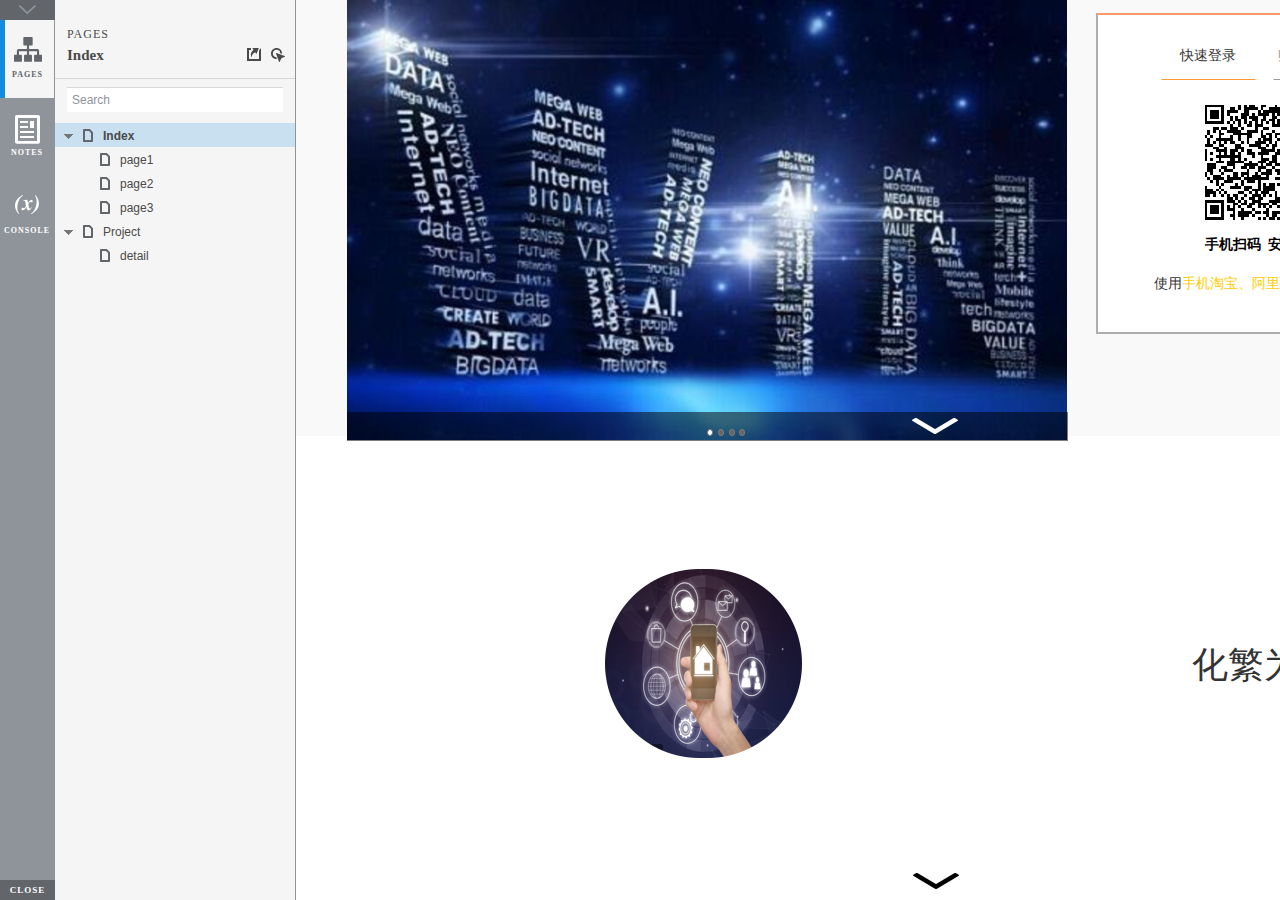
<file: start.html>
<!DOCTYPE html>
<html xmlns="http://www.w3.org/1999/xhtml" xml:lang="en" lang="en">
<head>
    <title>Untitled Document</title>
    <meta http-equiv="X-UA-Compatible" content="IE=edge"/>
    <meta http-equiv="content-type" content="text/html; charset=utf-8" />
    <meta name="viewport" content="width=device-width, initial-scale=1.0" />
    <meta name="apple-mobile-web-app-capable" content="yes" />
    <link type="text/css" href="resources/css/reset.css" rel="Stylesheet" />
    <link type="text/css" href="resources/css/default.css" rel="Stylesheet" />
    <!--<link href='https://fonts.googleapis.com/css?family=Nunito:300' rel='stylesheet' type='text/css'>-->

    <script type="text/javascript">
        if (location.href.toString().indexOf('file://localhost/') == 0) {
            location.href = location.href.toString().replace('file://localhost/', 'file:///');
        }
    </script>

    <!-- 8.0.0.3338 -->
<script src="resources/scripts/jquery-1.7.1.min.js"></script>
<script src="resources/scripts/startPre.js"></script>
<script src="data/document.js"></script>

    <style type="text/css">

#outerContainer {
	width:1000px;
	height:1500px;
}

.vsplitbar {
    width: 3px;
    /*background: #B9B9B9;*/
    border-right: 1px solid #8f949a;
}

.vsplitbar:hover, .vsplitbar.active {
    background: #8f949a;
}

#rightPanel {
    background-color: White;
}

/*#leftPanel {
    min-width: 120px;
}*/

.splitterMask {
   position:absolute;
   top: 0;
   left: 0;
   width: 100%;
   height: 100%;
   overflow: hidden;
   background-image: url(resources/images/transparent.gif);
   z-index: 20000;
}

    </style>
    <script type="text/javascript" language="JavaScript"><!--
        var SITEMAP_COLLAPSE_VAR_NAME = 'c';
        var PLUGIN_VAR_NAME = 'g';
        var FOOTNOTES_VAR_NAME = 'fn';
        var ADAPTIVE_VIEW_VAR_NAME = 'view';
        var lastLeftPanelWidth = 295;
        var toolBarOnly = true;

        // isolate scope
        (function() {
            setUpController();
            
            var configuration = $axure.document.configuration;
            var _settings = {};
            _settings.projectId = configuration.prototypeId;
            _settings.isAxshare = configuration.isAxshare;
            _settings.loadFeedbackPlugin = configuration.loadFeedbackPlugin;
            var cHash = getHashStringVar(SITEMAP_COLLAPSE_VAR_NAME);
            _settings.startCollapsed = cHash == "1";
            if(cHash == "2") closePlayer();
            var gHash = getHashStringVar(PLUGIN_VAR_NAME);
            if(gHash == "") gHash = 1;
            _settings.startPluginGid = gHash;

            $axure.player.settings = _settings;

            $(window).bind('load', function() {
                if(CHROME_5_LOCAL && !$('body').attr('pluginDetected')) {
                    window.location = 'resources/chrome/chrome.html';
                }
            });

            $(document).ready(function() {
                $axure.page.bind('load.start', mainFrame_onload);
                $axure.messageCenter.addMessageListener(messageCenter_message);

                $(document).on('pluginShown', function (event, data) {
                    setVarInCurrentUrlHash('g', data ? data : '');
                });

                $(document).on('pluginCreated', function(event, data) {
                    if($axure.player.settings.startPluginGid == data) {
                        $axure.player.showPlugin(data);
                    }
                });

                if($axure.player.settings.loadFeedbackPlugin) {
                    if($axure.player.settings.isAxshare) {
                        $axure.utils.loadJS('/Scripts/plugins/feedback/feedback8.js');
                    } else {
                        $axure.utils.loadJS('http://share.axure.com/Scripts/plugins/feedback/feedback8.js');
                    }
                }

                if(navigator.userAgent.indexOf("MSIE") >= 0) $('#outerContainer').width('100%');
                initialize();
                if($axure.player.settings.startCollapsed) $('#outerContainer').splitter({ sizeLeft: 0 });
                else $('#outerContainer').splitter({ sizeLeft: lastLeftPanelWidth });
                $('#leftPanel').width(lastLeftPanelWidth);
                
                $(window).resize(function() { resizeContent(); });

                $('#maximizePanelContainer').hide();

                initializeLogo();

                $(window).resize();
                resizeContent();
                
                $axure.player.collapseToBar();

                if($axure.player.settings.startCollapsed) {
                    collapse();
                    $('#leftPanel').width(0);
                }

                if(MOBILE_DEVICE) {
                    $('#interfaceControlFrameMinimizeContainer').height('45px');
                    $('#interfaceControlFrameMinimizeContainer a').height('45px');
                    $('#interfaceControlFrameHeaderContainer').css('margin-top','45px');
                    $('#interfaceControlFrameCloseContainer a').css('padding','10px 0px');
                    $('#maximizePanelContainer').height('45px');//.css('top','inherit').css('bottom','0px');

                    $('body').removeClass('hashover');

                    if(IOS) {
                        $('#rightPanel').css('overflow', 'auto').css('-webkit-overflow-scrolling', 'touch').css('-ms-overflow-x', 'hidden');

                        window.addEventListener("orientationchange", function() {
                            var viewport = document.querySelector("meta[name=viewport]");
                            //so iOS doesn't zoom when switching back to portrait
                            viewport.setAttribute('content', 'width=device-width, initial-scale=1.0, maximum-scale=1.0');
                            viewport.setAttribute('content', 'width=device-width, initial-scale=1.0');
                            resizeContent();
                        }, false);

                        $axure.page.bind('load.start', function() {
                            resizeContent();
                        });
                    }
                }

            });

            function initialize() {
                var legacyQString = getQueryString("Page");
                if (legacyQString.length > 0) {
                    location.href = location.href.substring(0, location.href.indexOf("?")) + "#p=" + legacyQString;
                    return;
                }

                var mainFrame = document.getElementById("mainFrame");
                mainFrame.contentWindow.location.href = getInitialUrl();
            }

            function initializeLogo() {
                if($axure.document.configuration.logoImagePath) {
                    var image = new Image();
                    image.onload = function() {
                        $('#logoImage').css('max-width', this.width + 'px');
                        $axure.player.resizeContent();
                    };
                    image.src = $axure.document.configuration.logoImagePath;
                
                    $('#interfaceControlFrameLogoImageContainer').html('<img id="logoImage" src="" />');
                    $('#logoImage').attr('src', $axure.document.configuration.logoImagePath).load(function() { resizeContent(); });
                } else $('#interfaceControlFrameLogoImageContainer').hide();

                if ($axure.document.configuration.logoImageCaption) {
                    $('#interfaceControlFrameLogoCaptionContainer').html($axure.document.configuration.logoImageCaption);
                } else $('#interfaceControlFrameLogoCaptionContainer').hide();

                if(!$('#interfaceControlFrameLogoImageContainer').is(':visible') && !$('#interfaceControlFrameLogoCaptionContainer').is(':visible')) {
                    $('#interfaceControlFrameLogoContainer').hide();
                }
            }

            var resizeContent = $axure.player.resizeContent = function() {
                var newHeight = $(window).height();
                var newWidth = $(window).width();

                var controlContainerHeight = newHeight;// - 30;
                if($('#interfaceControlFrameLogoContainer').is(':visible')) controlContainerHeight -= $('#interfaceControlFrameLogoContainer').outerHeight();// + 16;

                $('#outerContainer').height(newHeight).width(newWidth);
                $('.vsplitbar').height(newHeight);
                $('#leftPanel').height(newHeight);
                $('#interfaceControlFrame').height(newHeight);
                $('#interfaceControlFrameContainer').height(newHeight);
                $('#interfaceControlFrameHostContainer').height(controlContainerHeight);

                $('#rightPanel').height(newHeight);
                $('#mainFrame').height(newHeight);

                if($('#leftPanel').is(':visible')) $('#rightPanel').width($(window).width() - $('#leftPanel').width() - 1);// $('.vsplitbar').width());
                else $('#rightPanel').width($(window).width());

                $(document).trigger('ContainerHeightChange',[controlContainerHeight]);

                if(MOBILE_DEVICE) {
                    if(!(getHashStringVar(ADAPTIVE_VIEW_VAR_NAME).length > 0)) $axure.messageCenter.postMessage('setAdaptiveViewForSize', {'width':newWidth, 'height':$('#rightPanel').height()});
                }
            }

            var collapseToBar = $axure.player.collapseToBar = function() {
                lastLeftPanelWidth = $('#leftPanel').width();
                $('#leftPanel').width('55px');
                $('.vsplitbar').hide();
                $('#rightPanel').width($(window).width() - $('#leftPanel').width());
                $(window).resize();
                $('#outerContainer').trigger('resize');
                toolBarOnly = true;
            }

            var expandFromBar = $axure.player.expandFromBar = function() {
                if($('.vsplitbar').is(':visible')) return;

                $('#leftPanel').width(lastLeftPanelWidth);
                $('.vsplitbar').show();
                $('#rightPanel').width($(window).width() - $('#leftPanel').width() - 1);// $('.vsplitbar').width());
                $(window).resize();
                $('#outerContainer').trigger('resize');
                toolBarOnly = false;
            }

        })();

        function messageCenter_message(message, data) {
            if(message == 'expandFrame') expand();
            else if(message == 'getCollapseFrameOnLoad' && $axure.player.settings.startCollapsed && !MOBILE_DEVICE) $axure.messageCenter.postMessage('collapseFrameOnLoad');
        }

        
        function getInitialUrl() {
            var pageName = getHashStringVar("p");
            if(pageName.length > 0) return pageName + ".html";
            else {
                var url = getFirstPageUrl($axure.document.sitemap.rootNodes);
                return (url ? url : "about:blank");
            }
        }

        function getFirstPageUrl(nodes) {
            for (var i = 0; i < nodes.length; i++) {
                var node = nodes[i];
                if (node.url) return node.url;
                else {
                    var hasChildren = (node.children && node.children.length > 0);
                    if (hasChildren) {
                        var url = getFirstPageUrl(node.children);
                        if (url) return url;
                    }
                }
            }
            return null;
        }

        function closePlayer() {
            if($axure.page.location) window.location.href = $axure.page.location;
            else {
                var pageFile = getInitialUrl();
                var currentLocation = window.location.toString();
                window.location.href = currentLocation.substr(0, currentLocation.lastIndexOf("/") + 1) + pageFile;
            }
        }

        function replaceHash(newHash) {
            var currentLocWithoutHash = window.location.toString().split('#')[0];

            //We use replace so that every hash change doesn't get appended to the history stack.
            //We use replaceState in browsers that support it, else replace the location
            if(typeof window.history.replaceState != 'undefined') {
                try {
                    //Chrome 45 (Version 45.0.2454.85 m) started throwing an error here when generated locally (this only happens with sitemap open) which broke all interactions.
                    //try catch breaks the url adjusting nicely when the sitemap is open, but all interactions and forward and back buttons work.
                    //Uncaught SecurityError: Failed to execute 'replaceState' on 'History': A history state object with URL 'file:///C:/Users/Ian/Documents/Axure/HTML/Untitled/start.html#p=home' cannot be created in a document with origin 'null'.
                    window.history.replaceState(null, null, currentLocWithoutHash + newHash);
                } catch(ex) {}
            } else {
                window.location.replace(currentLocWithoutHash + newHash);
            }
        }

        function collapse() {
            setVarInCurrentUrlHash('c', 1);
            if(!toolBarOnly) lastLeftPanelWidth = $('#leftPanel').width();

            $('#maximizePanelContainer').show();
            $('#leftPanel').hide();
            $('.vsplitbar').hide();
            $('#rightPanel').width($(window).width());
            $(window).resize();
            $('#outerContainer').trigger('resize');

            $(document).trigger('sidebarCollapse');

            if(MOBILE_DEVICE) {
                $('#maximizePanelContainer').animate({
                    top:$('#rightPanel').height() - $('#maximizePanelContainer').height()
                }, 300, 'swing', function() {
                    $('#maximizePanelContainer').css('top', 'inherit').css('bottom', '0px');
                });
            }
        }

        function expand() {
            if(MOBILE_DEVICE) {
                $('#maximizePanelContainer').css('top', '0px').css('bottom', 'inherit');
            }

            deleteVarFromCurrentUrlHash('c');
            $('#maximizePanelContainer').hide();
            $('#leftPanel').width(lastLeftPanelWidth);
            $('#leftPanel').show();
            if(!toolBarOnly) {
                $('.vsplitbar').show();
                $('#rightPanel').width($(window).width() - $('#leftPanel').width() - 1);
            } else {
                $axure.player.collapseToBar();
            }
            $(window).resize();
            $('#outerContainer').trigger('resize');

            $(document).trigger('sidebarExpanded');
        }


        function mainFrame_onload() {
            if($axure.page.pageName) document.title = $axure.page.pageName;
        }

        function getQueryString(query) {
            var qstring = self.location.href.split("?");
            if(qstring.length < 2) return "";
            return GetParameter(qstring, query);
        }
        
        function GetParameter(qstring, query) {
            var prms = qstring[1].split("&");
            var frmelements = new Array();
            var currprmeter, querystr = "";

            for(var i = 0; i < prms.length; i++) {
                currprmeter = prms[i].split("=");
                frmelements[i] = new Array();
                frmelements[i][0] = currprmeter[0];
                frmelements[i][1] = currprmeter[1];
            }

            for(j = 0; j < frmelements.length; j++) {
                if(frmelements[j][0].toLowerCase() == query.toLowerCase()) {
                    querystr = frmelements[j][1];
                    break;
                }
            }
            return querystr;
        }
        
        function getHashStringVar(query) {
            var qstring = self.location.href.split("#");
            if(qstring.length < 2) return "";
            return GetParameter(qstring, query);
        }

        function setHashStringVar(currentHash, varName, varVal) {
            var varWithEqual = varName + '=';
            var poundVarWithEqual = varVal === '' ? '' :  '#' + varName + '=' + varVal;
            var ampVarWithEqual = varVal === '' ? '' :  '&' + varName + '=' + varVal;
            var hashToSet = '';

            var pageIndex = currentHash.indexOf('#' + varWithEqual);
            if(pageIndex == -1) pageIndex = currentHash.indexOf('&' + varWithEqual);
            if(pageIndex != -1) {
                var newHash = currentHash.substring(0, pageIndex);

                newHash = newHash == '' ? poundVarWithEqual : newHash + ampVarWithEqual;

                var ampIndex = currentHash.indexOf('&', pageIndex + 1);
                if(ampIndex != -1) {
                    newHash = newHash == '' ? '#' + currentHash.substring(ampIndex + 1) : newHash + currentHash.substring(ampIndex);
                }
                hashToSet = newHash;
            } else if(currentHash.indexOf('#') != -1) {
                hashToSet = currentHash + ampVarWithEqual;
            } else {
                hashToSet = poundVarWithEqual;
            }

            if(hashToSet != '' || varVal == '') {
                return hashToSet;
            }

            return null;
        }

        function setVarInCurrentUrlHash(varName, varVal) {
            var newHash = setHashStringVar(window.location.hash, varName, varVal);

            if(newHash != null) {
                replaceHash(newHash);
            }
        }

        function deleteHashStringVar(currentHash, varName) {
            var varWithEqual = varName + '=';

            var pageIndex = currentHash.indexOf('#' + varWithEqual);
            if(pageIndex == -1) pageIndex = currentHash.indexOf('&' + varWithEqual);
            if(pageIndex != -1) {
                var newHash = currentHash.substring(0, pageIndex);

                var ampIndex = currentHash.indexOf('&', pageIndex + 1);

                //IF begin of string....if none blank, ELSE # instead of & and rest
                //IF in string....prefix + if none blank, ELSE &-rest
                if(newHash == '') { //beginning of string
                    newHash = ampIndex != -1 ? '#' + currentHash.substring(ampIndex + 1) : '';
                } else { //somewhere in the middle
                    newHash = newHash + (ampIndex != -1 ? currentHash.substring(ampIndex) : '');
                }

                return newHash;
            }

            return null;
        }

        function deleteVarFromCurrentUrlHash(varName) {
            var newHash = deleteHashStringVar(window.location.hash, varName);

            if(newHash != null) {
                replaceHash(newHash);
            }
        }
    --></script>
    
    <link type="text/css" rel="Stylesheet" href="plugins/sitemap/styles/sitemap.css" />
    <link type="text/css" rel="Stylesheet" href="plugins/page_notes/styles/page_notes.css" />
    <link type="text/css" rel="Stylesheet" href="plugins/debug/styles/debug.css" />
    <script src="resources/scripts/startPost.js"></script>


    <!--<link type="text/css" rel="Stylesheet" href="plugins/recordplay/styles/recordplay.css" />
    <script type="text/javascript" src="plugins/recordplay/recordplay.js"></script>-->
    

</head>
<body scroll="no" class="hashover">
    <div id="outerContainer">

        <div id="leftPanel">
            <div id="interfaceControlFrame">
                <div id="interfaceControlFrameMinimizeContainer">
                    <a title="Collapse" id="interfaceControlFrameMinimizeButton" onclick="collapse();">&nbsp;</a>
                </div>
                <div id="interfaceControlFrameHeaderContainer">
                    <ul id="interfaceControlFrameHeader"></ul>
                </div>
                <div id="interfaceControlFrameContainer">
                    <div id="interfaceControlFrameLogoContainer">
                        <div id="interfaceControlFrameLogoImageContainer"></div>
                        <div id="interfaceControlFrameLogoCaptionContainer"></div>
                    </div>
                    <div id="interfaceControlFrameHostContainer">
                    </div>
                </div>
                <div id="interfaceControlFrameCloseContainer">
                    <a title="Close" id="interfaceControlFrameCloseButton" onclick="closePlayer();">CLOSE</a>
                </div>
            </div>
        </div>
        <div id="rightPanel">
            <iframe id="mainFrame" name="mainFrame" width="100%" height="100%" src="" frameborder="0" style="display: block;" webkitallowfullscreen mozallowfullscreen allowfullscreen></iframe>
        </div>

    </div>

    <div id="maximizePanelContainer">
        <iframe id="expandFrame" src="resources/expand.html" width="100%" height="100%" scrolling="no" allowtransparency="true" frameborder="0"></iframe>
    </div>

</body>
</html>
</file>
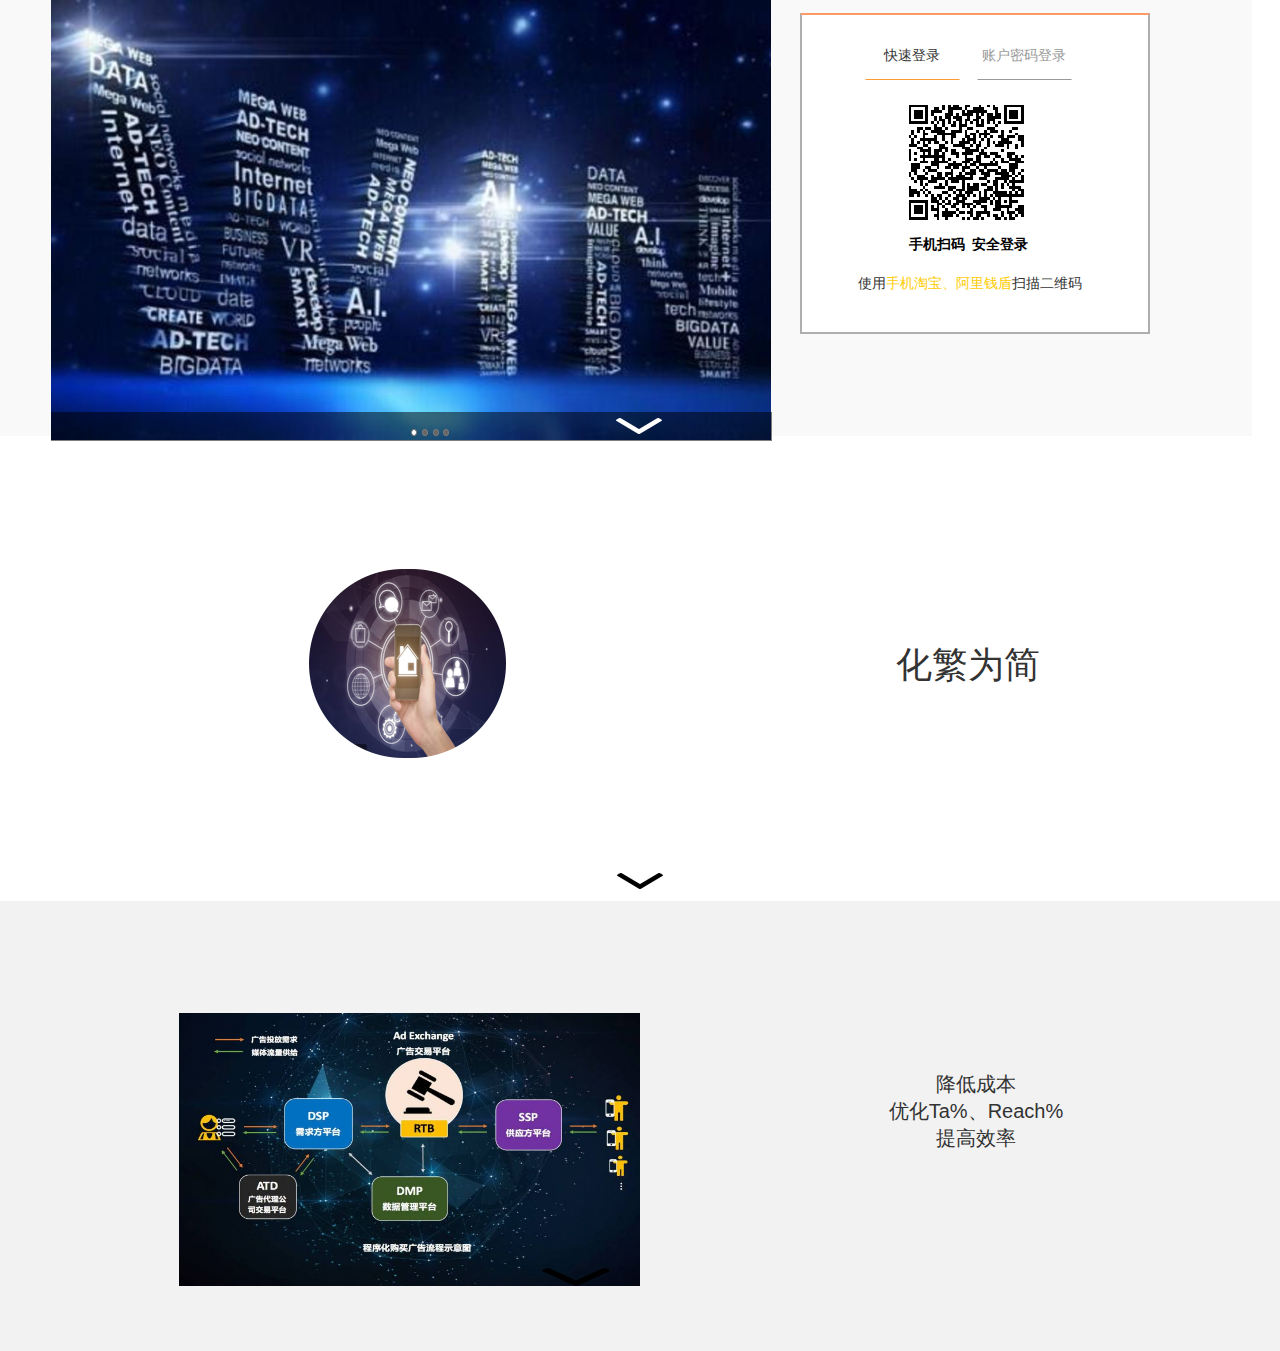
<file: resources/reload.html>
﻿<html>
	<head>
		<title></title>
	</head>
	<body>
	
	<script language="javascript">
	function getUrl() {
      var query = window.location.hash.substring(1);
      var vars = query.split("&&&");
      for (var i=0;i<vars.length;i++) {
        var url = vars[i];
        return decodeURI(url).replace("html%23","html#");
      } 
    }

    var rel = '../';
    var url = getUrl();
    if (url.indexOf(":") > 0 && url.indexOf(":") < 10) rel = '';
	self.location.href = rel + url;
	</script>
	
	</body>
</html>
</file>
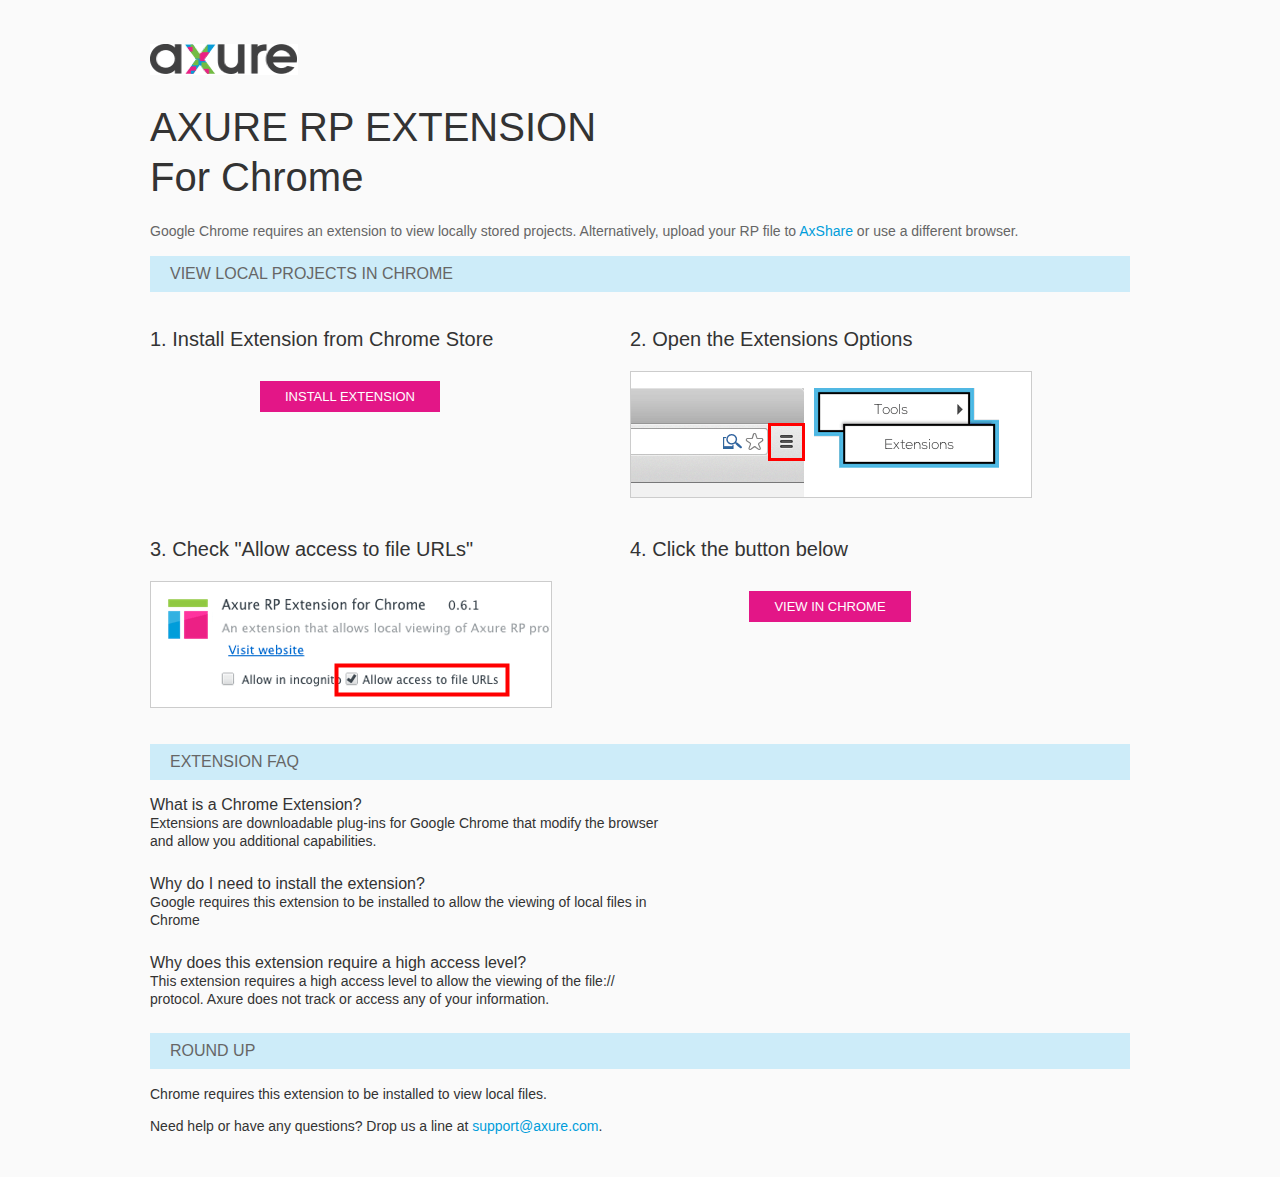
<file: resources/chrome/chrome.html>
<html>
<head>
    <title>Install the Axure RP Chrome Extension</title>
    <style type="text/css">
        *
        {
            font-family: Helvetica, Arial, sans-serif;
        }
        body
        {
            text-align: center;
            background-color: #fafafa;
        }
        p
        {
            font-size: 14px;
            line-height: 18px;
            color: #333333;
        }
        div.container
        {
            width: 980px;
            margin-left: auto;
            margin-right: auto;
            text-align: left;
        }
        a
        {
            text-decoration: none;
            color: #009dda;
        }
        .button
        {
            background: #E31687;
            font: normal 16px Arial, sans-serif;
            color: #FFFFFF;
            padding: 8px 25px 8px 25px;
            border: 0;
            display: inline-block;
            margin-top: 10px;
            text-transform: uppercase;
            font-size: 13px;
        }
        a:hover.button
        {
            opacity: .8;
        }
        div.left
        {
            width: 400px;
            float: left;
            margin-right: 80px;
        }
        div.right
        {
            width: 400px;
            float: left;
        }
        div.buttonContainer
        {
            text-align: center;
        }
        h1
        {
            font-size: 40px;
            color: #333333;
            line-height: 50px;
            margin-bottom: 20px;
            font-weight: normal;
        }
        h2
        {
            font-size: 38px;
            font-weight: normal;
            color: #08639C;
            text-align: center;
        }
        h3
        {
            font-size: 20px;
            color: #333333;
            font-weight: normal;
        }
        .heading
        {
            background-color: #cdecf9;
            height: 36px;
            line-height: 36px;
            padding-left: 20px;
            font-size: 16px;
            color: #666666;
        }
        span.faq
        {
            font-size: 16px;
            font-weight: normal;
            color: #333333;
            display: block;
        }
    </style>
</head>
<body>
    <div class="container">
        <br />
        <br />
        <img src="axure_logo.gif" alt="axure" />
        <br />
        <h1>
            AXURE RP EXTENSION<br />
            For Chrome</h1>
        <p style="font-size: 14px; color: #666666; margin-top: 10px;">
            Google Chrome requires an extension to view locally stored projects. Alternatively,
            upload your RP file to <a href="https://share.axure.com">AxShare</a> or use a different
            browser.</p>
        <h3 class="heading">
            VIEW LOCAL PROJECTS IN CHROME</h3>
        <div class="left">
            <h3>
                1. Install Extension from Chrome Store</h3>
            <div class="buttonContainer">
                <a class="button" href="https://chrome.google.com/webstore/detail/dogkpdfcklifaemcdfbildhcofnopogp"
                    target="_blank">Install Extension</a>
            </div>
        </div>
        <div class="right">
            <h3>
                2. Open the Extensions Options</h3>
            <img src="extensions_menu.gif" alt="extensions" />
        </div>
        <div style="clear: both; height: 20px;">
            &nbsp;</div>
        <div class="left">
            <h3>
                3. Check "Allow access to file URLs"</h3>
            <img src="allow_access.gif" alt="allow access" />
        </div>
        <div class="right">
            <h3>
                4. Click the button below</h3>
            <div class="buttonContainer">
                <a class="button" href="../../start.html">View in Chrome</a>
            </div>
        </div>
        <div style="clear: both; height: 20px;">
        </div>
        <h3 class="heading">
            EXTENSION FAQ</h3>
        <p>
            <span class="faq">What is a Chrome Extension?</span> Extensions are downloadable
            plug-ins for Google Chrome that modify the browser<br />
            and allow you additional capabilities.
        </p>
        <p style="margin-top: 25px;">
            <span class="faq">Why do I need to install the extension?</span> Google requires
            this extension to be installed to allow the viewing of local files in<br />
            Chrome
        </p>
        <p style="margin-top: 25px; margin-bottom: 25px;">
            <span class="faq">Why does this extension require a high access level?</span> This
            extension requires a high access level to allow the viewing of the file://<br />
            protocol. Axure does not track or access any of your information.
        </p>
        <h3 class="heading">
            ROUND UP</h3>
        <p>
            Chrome requires this extension to be installed to view local files.</p>
        <p>
            Need help or have any questions? Drop us a line at <a href="mailto:support@axure.com">
                support@axure.com</a>.
        </p>
        <div style="clear: both; height: 20px;">
        </div>
    </div>
</body>
</html>
</file>
<file: resources/css/axure_rp_page.css>
﻿/* so the window resize fires within a frame in IE7 */
html, body {
    height: 100%;
}

a {
    color: inherit;
}

p {
    margin: 0px;
    text-rendering: optimizeLegibility;
    font-feature-settings: "kern" 1;
    -webkit-font-feature-settings: "kern";
    -moz-font-feature-settings: "kern";
    -moz-font-feature-settings: "kern=1";
    font-kerning: normal;
}

iframe {
    background: #FFFFFF;
}

/* to match IE with C, FF */
input {
    padding: 1px 0px 1px 0px;
    box-sizing: border-box;
    -moz-box-sizing: border-box;
}

textarea {
    margin: 0px;
    box-sizing: border-box;
    -moz-box-sizing: border-box;
}

div.intcases {
    font-family: arial; 
    font-size: 12px;
    text-align:left; 
    border:1px solid #AAA; 
    background:#FFF none repeat scroll 0% 0%; 
    z-index:9999; 
    visibility:hidden; 
    position:absolute;
    padding: 0px;
    border-radius: 3px;
    white-space: nowrap;
}

div.intcaselink {
    cursor: pointer;
    padding: 3px 8px 3px 8px;
    margin: 5px;
    background:#EEE none repeat scroll 0% 0%; 
    border:1px solid #AAA;
    border-radius: 3px;
}

div.refpageimage {
    position: absolute;
    left: 0px;
    top: 0px;
    font-size: 0px;
    width: 16px;
    height: 16px;
    cursor: pointer;
    background-image: url(images/newwindow.gif);
    background-repeat: no-repeat;
}

div.annnoteimage {
    position: absolute;
    left: 0px;
    top: 0px;
    font-size: 0px;
    /*width: 16px;
    height: 12px;*/
    cursor: help;
    /*background-image: url(images/note.gif);*/
    /*background-repeat: no-repeat;*/
    width: 13px;
    height: 12px;
    padding-top: 1px;
    text-align: center;
    background-color: #138CDD;
    -moz-box-shadow: 1px 1px 3px #aaa;
    -webkit-box-shadow: 1px 1px 3px #aaa;
    box-shadow: 1px 1px 3px #aaa;
}

div.annnoteline {
    display: inline-block;
    width: 9px;
    height: 1px;
    border-bottom: 1px solid white;
    margin-top: 1px;
}

div.annnotelabel {
    position: absolute;
    left: 0px;
    top: 0px;
    font-family: Helvetica,Arial;
    font-size: 10px;
    /*border: 1px solid rgb(166,221,242);*/
    cursor: help;
    /*background:rgb(0,157,217) none repeat scroll 0% 0%;*/ 
    padding: 1px 3px 1px 3px;
    white-space: nowrap;
    color: white;
    
    background-color: #138CDD;
    -moz-box-shadow: 1px 1px 3px #aaa;
    -webkit-box-shadow: 1px 1px 3px #aaa;
    box-shadow: 1px 1px 3px #aaa;
}

.annotation {
    font-size: 12px;
    padding-left: 2px;
    margin-bottom: 5px;
}

.annotationName {
    /*font-size: 13px;
    font-weight: bold;
    margin-bottom: 3px;
    white-space: nowrap;*/

    font-family: 'Trebuchet MS';
    font-size: 14px;
    font-weight: bold;
    margin-bottom: 5px;
    white-space: nowrap;
}

.annotationValue {
    font-family: Arial, Helvetica, Sans-Serif;
    font-size: 12px;
    color: #4a4a4a;
    line-height: 21px;
    margin-bottom: 20px;
}

.noteLink {
    text-decoration: inherit;
    color: inherit;
}

.noteLink:hover {
    background-color: white;
}

/* this is a fix for the issue where dialogs jump around and takes the text-align from the body */
.dialogFix {
    position:absolute;
    text-align:left;
    border: 1px solid #8f949a;
}


@keyframes pulsate {
  from {
    box-shadow: 0 0 10px #15d6ba;
  }
  to {
    box-shadow: 0 0 20px #15d6ba;
  }
}

@-webkit-keyframes pulsate {
  from {
    -webkit-box-shadow: 0 0 10px #15d6ba;
    box-shadow: 0 0 10px #15d6ba;
  }
  to {
    -webkit-box-shadow: 0 0 20px #15d6ba;
    box-shadow: 0 0 20px #15d6ba;
  }
}
 
@-moz-keyframes pulsate {
  from {
    -moz-box-shadow: 0 0 10px #15d6ba;
    box-shadow: 0 0 10px #15d6ba;
  }
  to {
    -moz-box-shadow: 0 0 20px #15d6ba;
    box-shadow: 0 0 20px #15d6ba;
  }
}

.legacyPulsateBorder {
    /*border: 5px solid #15d6ba;
    margin: -5px;*/
    -moz-box-shadow: 0 0 10px 3px #15d6ba;
    box-shadow: 0 0 10px 3px #15d6ba;
}

.pulsateBorder {
  animation-name: pulsate;
  animation-timing-function: ease-in-out;
  animation-duration: 0.9s;
  animation-iteration-count: infinite;
  animation-direction: alternate;
  
  -webkit-animation-name: pulsate;
  -webkit-animation-timing-function: ease-in-out;
  -webkit-animation-duration: 0.9s;
  -webkit-animation-iteration-count: infinite;
  -webkit-animation-direction: alternate;

  -moz-animation-name: pulsate;
  -moz-animation-timing-function: ease-in-out;
  -moz-animation-duration: 0.9s;
  -moz-animation-iteration-count: infinite;
  -moz-animation-direction: alternate;
}

.ax_default_hidden, .ax_default_unplaced{
    display: none;
    visibility: hidden;
}

.widgetNoteSelected {
    -moz-box-shadow: 0 0 10px 3px #138CDD;
    box-shadow: 0 0 10px 3px #138CDD;
    /*-moz-box-shadow: 0 0 20px #3915d6;
    box-shadow: 0 0 20px #3915d6;*/
    /*border: 3px solid #3915d6;*/
    /*margin: -3px;*/
}


.singleImg {
    display: none;
    visibility: hidden;
}
</file>
<file: data/styles.css>
﻿.ax_default {
  font-family:'ArialMT', 'Arial';
  font-weight:400;
  font-style:normal;
  font-size:13px;
  color:#333333;
  text-align:center;
  line-height:normal;
}
._一级标题 {
  font-family:'ArialMT', 'Arial';
  font-weight:bold;
  font-style:normal;
  font-size:32px;
  text-align:left;
}
._二级标题 {
  font-family:'ArialMT', 'Arial';
  font-weight:bold;
  font-style:normal;
  font-size:24px;
  text-align:left;
}
._三级标题 {
  font-family:'ArialMT', 'Arial';
  font-weight:bold;
  font-style:normal;
  font-size:18px;
  text-align:left;
}
._四级标题 {
  font-family:'ArialMT', 'Arial';
  font-weight:bold;
  font-style:normal;
  font-size:14px;
  text-align:left;
}
._五级标题 {
  font-family:'ArialMT', 'Arial';
  font-weight:bold;
  font-style:normal;
  text-align:left;
}
._六级标题 {
  font-family:'ArialMT', 'Arial';
  font-weight:bold;
  font-style:normal;
  font-size:10px;
  text-align:left;
}
.label {
  font-size:14px;
  text-align:left;
}
._文本段落 {
  text-align:left;
}
.text_field {
  color:#000000;
  text-align:left;
}
.droplist {
  color:#000000;
  text-align:left;
}
.checkbox {
  text-align:left;
}
.table_cell {
}
.image {
}
.box_1 {
}
.box_2 {
}
.icon {
}
.placeholder {
}
.primary_button {
  color:#FFFFFF;
}
.box_3 {
}
.ellipse {
}
.line {
}
._文本段落1 {
  text-align:left;
}
._图片 {
}
</file>
<file: files/index/styles.css>
﻿body {
  margin:0px;
  background-image:none;
  position:static;
  left:auto;
  width:1233px;
  margin-left:0;
  margin-right:0;
  text-align:left;
}
#base {
  position:absolute;
  z-index:0;
}
#u0 {
  position:absolute;
  left:-47px;
  top:900px;
}
#u0_state0 {
  position:relative;
  left:0px;
  top:0px;
  width:1328px;
  height:451px;
  background-image:none;
}
#u0_state0_content {
  border-width:0px;
  position:absolute;
  left:0px;
  top:0px;
  width:1px;
  height:1px;
}
#u1_img {
  border-width:0px;
  position:absolute;
  left:0px;
  top:0px;
  width:1328px;
  height:451px;
}
#u1 {
  border-width:0px;
  position:absolute;
  left:0px;
  top:0px;
  width:1327px;
  height:450px;
}
#u2 {
  border-width:0px;
  position:absolute;
  left:2px;
  top:217px;
  width:1323px;
  visibility:hidden;
  word-wrap:break-word;
}
#u3_img {
  border-width:0px;
  position:absolute;
  left:0px;
  top:0px;
  width:461px;
  height:273px;
}
#u3 {
  border-width:0px;
  position:absolute;
  left:226px;
  top:113px;
  width:461px;
  height:273px;
}
#u4 {
  border-width:0px;
  position:absolute;
  left:2px;
  top:128px;
  width:457px;
  visibility:hidden;
  word-wrap:break-word;
}
#u5 {
  position:absolute;
  left:916px;
  top:127px;
}
#u5_state0 {
  position:relative;
  left:0px;
  top:0px;
  width:215px;
  height:171px;
  background-image:none;
}
#u5_state0_content {
  border-width:0px;
  position:absolute;
  left:0px;
  top:0px;
  width:1px;
  height:1px;
}
#u6_img {
  border-width:0px;
  position:absolute;
  left:0px;
  top:0px;
  width:215px;
  height:171px;
}
#u6 {
  border-width:0px;
  position:absolute;
  left:0px;
  top:0px;
  width:214px;
  height:170px;
  font-size:20px;
}
#u7 {
  border-width:0px;
  position:absolute;
  left:2px;
  top:43px;
  width:210px;
  word-wrap:break-word;
}
#u8_img {
  border-width:0px;
  position:absolute;
  left:0px;
  top:0px;
  width:68px;
  height:18px;
}
#u8 {
  border-width:0px;
  position:absolute;
  left:589px;
  top:368px;
  width:67px;
  height:17px;
  color:#FFFFFF;
}
#u9 {
  border-width:0px;
  position:absolute;
  left:2px;
  top:0px;
  width:63px;
  visibility:hidden;
  word-wrap:break-word;
}
#u10 {
  position:absolute;
  left:0px;
  top:450px;
}
#u10_state0 {
  position:relative;
  left:0px;
  top:0px;
  width:1281px;
  height:451px;
  background-image:none;
}
#u10_state0_content {
  border-width:0px;
  position:absolute;
  left:0px;
  top:0px;
  width:1px;
  height:1px;
}
#u11_img {
  border-width:0px;
  position:absolute;
  left:0px;
  top:0px;
  width:1281px;
  height:451px;
}
#u11 {
  border-width:0px;
  position:absolute;
  left:0px;
  top:0px;
  width:1280px;
  height:450px;
}
#u12 {
  border-width:0px;
  position:absolute;
  left:2px;
  top:217px;
  width:1276px;
  visibility:hidden;
  word-wrap:break-word;
}
#u13 {
  position:absolute;
  left:309px;
  top:119px;
}
#u13_state0 {
  position:relative;
  left:0px;
  top:0px;
  width:810px;
  height:190px;
  background-image:none;
}
#u13_state0_content {
  border-width:0px;
  position:absolute;
  left:0px;
  top:0px;
  width:1px;
  height:1px;
}
#u14_img {
  border-width:0px;
  position:absolute;
  left:0px;
  top:0px;
  width:197px;
  height:189px;
}
#u14 {
  border-width:0px;
  position:absolute;
  left:0px;
  top:0px;
  width:197px;
  height:189px;
}
#u15 {
  border-width:0px;
  position:absolute;
  left:2px;
  top:86px;
  width:193px;
  visibility:hidden;
  word-wrap:break-word;
}
#u16_img {
  border-width:0px;
  position:absolute;
  left:0px;
  top:0px;
  width:301px;
  height:171px;
}
#u16 {
  border-width:0px;
  position:absolute;
  left:509px;
  top:12px;
  width:300px;
  height:170px;
  font-family:'PingFangSC-Medium', 'PingFang SC Medium', 'PingFang SC';
  font-weight:500;
  font-style:normal;
  font-size:36px;
}
#u17 {
  border-width:0px;
  position:absolute;
  left:2px;
  top:60px;
  width:296px;
  word-wrap:break-word;
}
#u18_img {
  border-width:0px;
  position:absolute;
  left:0px;
  top:0px;
  width:1293px;
  height:481px;
}
#u18 {
  border-width:0px;
  position:absolute;
  left:-41px;
  top:-45px;
  width:1292px;
  height:480px;
}
#u19 {
  border-width:0px;
  position:absolute;
  left:2px;
  top:232px;
  width:1288px;
  visibility:hidden;
  word-wrap:break-word;
}
#u20 {
  position:absolute;
  left:51px;
  top:0px;
}
#u20_state0 {
  position:relative;
  left:0px;
  top:0px;
  width:1098px;
  height:441px;
  background-image:none;
}
#u20_state0_content {
  border-width:0px;
  position:absolute;
  left:0px;
  top:0px;
  width:1px;
  height:1px;
}
#u21 {
  border-width:0px;
  position:absolute;
  left:0px;
  top:0px;
  width:0px;
  height:0px;
}
#u22 {
  border-width:0px;
  position:absolute;
  left:0px;
  top:0px;
  width:0px;
  height:0px;
}
#u23 {
  border-width:0px;
  position:absolute;
  left:0px;
  top:0px;
  width:0px;
  height:0px;
}
#u24 {
  position:absolute;
  left:750px;
  top:14px;
}
#u24_state0 {
  position:relative;
  left:0px;
  top:0px;
  width:348px;
  height:319px;
  background-image:none;
}
#u24_state0_content {
  border-width:0px;
  position:absolute;
  left:0px;
  top:0px;
  width:1px;
  height:1px;
}
#u25 {
  border-width:0px;
  position:absolute;
  left:0px;
  top:0px;
  width:0px;
  height:0px;
}
#u26 {
  border-width:0px;
  position:absolute;
  left:0px;
  top:0px;
  width:0px;
  height:0px;
}
#u27 {
  border-width:0px;
  position:absolute;
  left:0px;
  top:0px;
  width:0px;
  height:0px;
}
#u28 {
  border-width:0px;
  position:absolute;
  left:0px;
  top:0px;
  width:0px;
  height:0px;
}
#u29 {
  position:absolute;
  left:0px;
  top:0px;
}
#u29_state0 {
  position:relative;
  left:0px;
  top:0px;
  width:348px;
  height:319px;
  background-image:none;
}
#u29_state0_content {
  border-width:0px;
  position:absolute;
  left:0px;
  top:0px;
  width:1px;
  height:1px;
}
#u30_img {
  border-width:0px;
  position:absolute;
  left:-1px;
  top:-1px;
  width:350px;
  height:321px;
}
#u30 {
  border-width:0px;
  position:absolute;
  left:0px;
  top:0px;
  width:347px;
  height:318px;
}
#u31 {
  border-width:0px;
  position:absolute;
  left:2px;
  top:151px;
  width:343px;
  visibility:hidden;
  word-wrap:break-word;
}
#u32_img {
  border-width:0px;
  position:absolute;
  left:-1px;
  top:-1px;
  width:350px;
  height:5px;
}
#u32 {
  border-width:0px;
  position:absolute;
  left:0px;
  top:-1px;
  width:347px;
  height:2px;
}
#u33 {
  border-width:0px;
  position:absolute;
  left:2px;
  top:-7px;
  width:343px;
  visibility:hidden;
  word-wrap:break-word;
}
#u34_img {
  border-width:0px;
  position:absolute;
  left:0px;
  top:0px;
  width:115px;
  height:115px;
}
#u34 {
  border-width:0px;
  position:absolute;
  left:108px;
  top:91px;
  width:115px;
  height:115px;
}
#u35 {
  border-width:0px;
  position:absolute;
  left:2px;
  top:50px;
  width:111px;
  visibility:hidden;
  word-wrap:break-word;
}
#u36_img {
  border-width:0px;
  position:absolute;
  left:0px;
  top:0px;
  width:124px;
  height:21px;
}
#u36 {
  border-width:0px;
  position:absolute;
  left:108px;
  top:222px;
  width:123px;
  height:20px;
  font-family:'PingFangSC-Semibold', 'PingFang SC Semibold', 'PingFang SC';
  font-weight:650;
  font-style:normal;
  color:#000000;
}
#u37 {
  border-width:0px;
  position:absolute;
  left:0px;
  top:0px;
  width:123px;
  white-space:nowrap;
}
#u38_img {
  border-width:0px;
  position:absolute;
  left:0px;
  top:0px;
  width:226px;
  height:21px;
}
#u38 {
  border-width:0px;
  position:absolute;
  left:57px;
  top:261px;
  width:225px;
  height:20px;
  font-family:'PingFangSC-Regular', 'PingFang SC';
  font-weight:400;
  font-style:normal;
}
#u39 {
  border-width:0px;
  position:absolute;
  left:0px;
  top:0px;
  width:225px;
  white-space:nowrap;
}
#u29_state1 {
  position:relative;
  left:0px;
  top:0px;
  width:348px;
  height:359px;
  visibility:hidden;
  background-image:none;
}
#u29_state1_content {
  border-width:0px;
  position:absolute;
  left:0px;
  top:0px;
  width:1px;
  height:1px;
}
#u40_img {
  border-width:0px;
  position:absolute;
  left:-1px;
  top:-1px;
  width:350px;
  height:321px;
}
#u40 {
  border-width:0px;
  position:absolute;
  left:0px;
  top:0px;
  width:347px;
  height:318px;
}
#u41 {
  border-width:0px;
  position:absolute;
  left:2px;
  top:151px;
  width:343px;
  visibility:hidden;
  word-wrap:break-word;
}
#u42_img {
  border-width:0px;
  position:absolute;
  left:-1px;
  top:-1px;
  width:350px;
  height:5px;
}
#u42 {
  border-width:0px;
  position:absolute;
  left:0px;
  top:-1px;
  width:347px;
  height:2px;
}
#u43 {
  border-width:0px;
  position:absolute;
  left:2px;
  top:-7px;
  width:343px;
  visibility:hidden;
  word-wrap:break-word;
}
#u44_img {
  border-width:0px;
  position:absolute;
  left:-1px;
  top:-1px;
  width:350px;
  height:361px;
}
#u44 {
  border-width:0px;
  position:absolute;
  left:0px;
  top:0px;
  width:347px;
  height:358px;
}
#u45 {
  border-width:0px;
  position:absolute;
  left:2px;
  top:171px;
  width:343px;
  visibility:hidden;
  word-wrap:break-word;
}
#u46_img {
  border-width:0px;
  position:absolute;
  left:-1px;
  top:-1px;
  width:350px;
  height:5px;
}
#u46 {
  border-width:0px;
  position:absolute;
  left:0px;
  top:1px;
  width:347px;
  height:2px;
}
#u47 {
  border-width:0px;
  position:absolute;
  left:2px;
  top:-7px;
  width:343px;
  visibility:hidden;
  word-wrap:break-word;
}
#u48_img {
  border-width:0px;
  position:absolute;
  left:0px;
  top:0px;
  width:259px;
  height:40px;
}
#u48 {
  border-width:0px;
  position:absolute;
  left:46px;
  top:103px;
  width:258px;
  height:39px;
}
#u49 {
  border-width:0px;
  position:absolute;
  left:2px;
  top:12px;
  width:254px;
  visibility:hidden;
  word-wrap:break-word;
}
#u50_img {
  border-width:0px;
  position:absolute;
  left:0px;
  top:0px;
  width:44px;
  height:39px;
}
#u50 {
  border-width:0px;
  position:absolute;
  left:46px;
  top:104px;
  width:43px;
  height:38px;
}
#u51 {
  border-width:0px;
  position:absolute;
  left:2px;
  top:11px;
  width:39px;
  visibility:hidden;
  word-wrap:break-word;
}
#u52 {
  border-width:0px;
  position:absolute;
  left:89px;
  top:110px;
  width:209px;
  height:25px;
}
#u52_input {
  position:absolute;
  left:0px;
  top:0px;
  width:209px;
  height:25px;
  font-family:'ArialMT', 'Arial';
  font-weight:400;
  font-style:normal;
  font-size:13px;
  text-decoration:none;
  color:#000000;
  text-align:left;
  border-color:transparent;
  outline-style:none;
}
#u53_img {
  border-width:0px;
  position:absolute;
  left:0px;
  top:0px;
  width:259px;
  height:40px;
}
#u53 {
  border-width:0px;
  position:absolute;
  left:46px;
  top:162px;
  width:258px;
  height:39px;
}
#u54 {
  border-width:0px;
  position:absolute;
  left:2px;
  top:12px;
  width:254px;
  visibility:hidden;
  word-wrap:break-word;
}
#u55_img {
  border-width:0px;
  position:absolute;
  left:0px;
  top:0px;
  width:44px;
  height:39px;
}
#u55 {
  border-width:0px;
  position:absolute;
  left:46px;
  top:163px;
  width:43px;
  height:38px;
}
#u56 {
  border-width:0px;
  position:absolute;
  left:2px;
  top:11px;
  width:39px;
  visibility:hidden;
  word-wrap:break-word;
}
#u57 {
  border-width:0px;
  position:absolute;
  left:89px;
  top:169px;
  width:209px;
  height:25px;
}
#u57_input {
  position:absolute;
  left:0px;
  top:0px;
  width:209px;
  height:25px;
  font-family:'ArialMT', 'Arial';
  font-weight:400;
  font-style:normal;
  font-size:13px;
  text-decoration:none;
  color:#000000;
  text-align:left;
  border-color:transparent;
  outline-style:none;
}
#u58_img {
  border-width:0px;
  position:absolute;
  left:0px;
  top:0px;
  width:21px;
  height:17px;
}
#u58 {
  border-width:0px;
  position:absolute;
  left:57px;
  top:115px;
  width:20px;
  height:16px;
  font-family:'FontAwesome';
  font-weight:400;
  font-style:normal;
  font-size:28px;
  color:#FFFFFF;
  text-align:center;
}
#u59 {
  border-width:0px;
  position:absolute;
  left:0px;
  top:-6px;
  width:20px;
  word-wrap:break-word;
}
#u60_img {
  border-width:0px;
  position:absolute;
  left:0px;
  top:0px;
  width:27px;
  height:24px;
}
#u60 {
  border-width:0px;
  position:absolute;
  left:53px;
  top:171px;
  width:26px;
  height:23px;
  font-family:'FontAwesome';
  font-weight:400;
  font-style:normal;
  font-size:28px;
  color:#FFFFFF;
  text-align:center;
}
#u61 {
  border-width:0px;
  position:absolute;
  left:0px;
  top:-2px;
  width:26px;
  word-wrap:break-word;
}
#u62_img {
  border-width:0px;
  position:absolute;
  left:0px;
  top:0px;
  width:100px;
  height:21px;
}
#u62 {
  border-width:0px;
  position:absolute;
  left:46px;
  top:218px;
  width:99px;
  height:20px;
  font-family:'PingFangSC-Regular', 'PingFang SC';
  font-weight:400;
  font-style:normal;
  color:#999999;
}
#u63 {
  border-width:0px;
  position:absolute;
  left:0px;
  top:0px;
  width:99px;
  white-space:nowrap;
}
#u64_img {
  border-width:0px;
  position:absolute;
  left:0px;
  top:0px;
  width:58px;
  height:21px;
}
#u64 {
  border-width:0px;
  position:absolute;
  left:247px;
  top:218px;
  width:57px;
  height:20px;
  font-family:'PingFangSC-Regular', 'PingFang SC';
  font-weight:400;
  font-style:normal;
  color:#999999;
}
#u65 {
  border-width:0px;
  position:absolute;
  left:0px;
  top:0px;
  width:57px;
  white-space:nowrap;
}
#u66 {
  border-width:0px;
  position:absolute;
  left:0px;
  top:0px;
  width:0px;
  height:0px;
}
#u67_img {
  border-width:0px;
  position:absolute;
  left:0px;
  top:0px;
  width:16px;
  height:16px;
}
#u67 {
  border-width:0px;
  position:absolute;
  left:46px;
  top:298px;
  width:16px;
  height:16px;
}
#u68 {
  border-width:0px;
  position:absolute;
  left:2px;
  top:0px;
  width:12px;
  visibility:hidden;
  word-wrap:break-word;
}
#u69_img {
  border-width:0px;
  position:absolute;
  left:0px;
  top:0px;
  width:16px;
  height:16px;
}
#u69 {
  border-width:0px;
  position:absolute;
  left:119px;
  top:298px;
  width:16px;
  height:16px;
}
#u70 {
  border-width:0px;
  position:absolute;
  left:2px;
  top:0px;
  width:12px;
  visibility:hidden;
  word-wrap:break-word;
}
#u71_img {
  border-width:0px;
  position:absolute;
  left:0px;
  top:0px;
  width:46px;
  height:17px;
}
#u71 {
  border-width:0px;
  position:absolute;
  left:66px;
  top:298px;
  width:45px;
  height:16px;
  font-family:'PingFangSC-Regular', 'PingFang SC';
  font-weight:400;
  font-style:normal;
  font-size:11px;
  color:#999999;
}
#u72 {
  border-width:0px;
  position:absolute;
  left:0px;
  top:0px;
  width:45px;
  white-space:nowrap;
}
#u73_img {
  border-width:0px;
  position:absolute;
  left:0px;
  top:0px;
  width:57px;
  height:17px;
}
#u73 {
  border-width:0px;
  position:absolute;
  left:138px;
  top:298px;
  width:56px;
  height:16px;
  font-family:'PingFangSC-Regular', 'PingFang SC';
  font-weight:400;
  font-style:normal;
  font-size:11px;
  color:#999999;
}
#u74 {
  border-width:0px;
  position:absolute;
  left:0px;
  top:0px;
  width:56px;
  white-space:nowrap;
}
#u75_img {
  border-width:0px;
  position:absolute;
  left:0px;
  top:0px;
  width:259px;
  height:35px;
}
#u75 {
  border-width:0px;
  position:absolute;
  left:46px;
  top:248px;
  width:258px;
  height:34px;
  font-family:'PingFangSC-Regular', 'PingFang SC';
  font-weight:400;
  font-style:normal;
  font-size:16px;
}
#u76 {
  border-width:0px;
  position:absolute;
  left:2px;
  top:6px;
  width:254px;
  word-wrap:break-word;
}
#u24_state1 {
  position:relative;
  left:0px;
  top:0px;
  width:349px;
  height:359px;
  visibility:hidden;
  background-image:none;
}
#u24_state1_content {
  border-width:0px;
  position:absolute;
  left:0px;
  top:0px;
  width:1px;
  height:1px;
}
#u77 {
  border-width:0px;
  position:absolute;
  left:0px;
  top:0px;
  width:0px;
  height:0px;
}
#u78_img {
  border-width:0px;
  position:absolute;
  left:-6px;
  top:-6px;
  width:360px;
  height:371px;
}
#u78 {
  border-width:0px;
  position:absolute;
  left:0px;
  top:0px;
  width:347px;
  height:358px;
}
#u79 {
  border-width:0px;
  position:absolute;
  left:2px;
  top:171px;
  width:343px;
  visibility:hidden;
  word-wrap:break-word;
}
#u80_img {
  border-width:0px;
  position:absolute;
  left:-1px;
  top:-1px;
  width:350px;
  height:5px;
}
#u80 {
  border-width:0px;
  position:absolute;
  left:1px;
  top:0px;
  width:347px;
  height:2px;
}
#u81 {
  border-width:0px;
  position:absolute;
  left:2px;
  top:-7px;
  width:343px;
  visibility:hidden;
  word-wrap:break-word;
}
#u82_img {
  border-width:0px;
  position:absolute;
  left:0px;
  top:0px;
  width:259px;
  height:40px;
}
#u82 {
  border-width:0px;
  position:absolute;
  left:39px;
  top:98px;
  width:258px;
  height:39px;
}
#u83 {
  border-width:0px;
  position:absolute;
  left:2px;
  top:12px;
  width:254px;
  visibility:hidden;
  word-wrap:break-word;
}
#u84_img {
  border-width:0px;
  position:absolute;
  left:0px;
  top:0px;
  width:44px;
  height:39px;
}
#u84 {
  border-width:0px;
  position:absolute;
  left:39px;
  top:99px;
  width:43px;
  height:38px;
}
#u85 {
  border-width:0px;
  position:absolute;
  left:2px;
  top:11px;
  width:39px;
  visibility:hidden;
  word-wrap:break-word;
}
#u86 {
  border-width:0px;
  position:absolute;
  left:92px;
  top:105px;
  width:199px;
  height:25px;
}
#u86_input {
  position:absolute;
  left:0px;
  top:0px;
  width:199px;
  height:25px;
  font-family:'ArialMT', 'Arial';
  font-weight:400;
  font-style:normal;
  font-size:13px;
  text-decoration:none;
  color:#000000;
  text-align:left;
  border-color:transparent;
  outline-style:none;
}
#u87_img {
  border-width:0px;
  position:absolute;
  left:0px;
  top:0px;
  width:259px;
  height:40px;
}
#u87 {
  border-width:0px;
  position:absolute;
  left:39px;
  top:157px;
  width:258px;
  height:39px;
}
#u88 {
  border-width:0px;
  position:absolute;
  left:2px;
  top:12px;
  width:254px;
  visibility:hidden;
  word-wrap:break-word;
}
#u89_img {
  border-width:0px;
  position:absolute;
  left:0px;
  top:0px;
  width:44px;
  height:39px;
}
#u89 {
  border-width:0px;
  position:absolute;
  left:39px;
  top:158px;
  width:43px;
  height:38px;
}
#u90 {
  border-width:0px;
  position:absolute;
  left:2px;
  top:11px;
  width:39px;
  visibility:hidden;
  word-wrap:break-word;
}
#u91 {
  border-width:0px;
  position:absolute;
  left:92px;
  top:164px;
  width:199px;
  height:25px;
}
#u91_input {
  position:absolute;
  left:0px;
  top:0px;
  width:199px;
  height:25px;
  font-family:'ArialMT', 'Arial';
  font-weight:400;
  font-style:normal;
  font-size:13px;
  text-decoration:none;
  color:#000000;
  text-align:left;
  border-color:transparent;
  outline-style:none;
}
#u92_img {
  border-width:0px;
  position:absolute;
  left:0px;
  top:0px;
  width:21px;
  height:17px;
}
#u92 {
  border-width:0px;
  position:absolute;
  left:50px;
  top:110px;
  width:20px;
  height:16px;
  font-family:'FontAwesome';
  font-weight:400;
  font-style:normal;
  font-size:28px;
  color:#FFFFFF;
  text-align:center;
}
#u93 {
  border-width:0px;
  position:absolute;
  left:0px;
  top:-6px;
  width:20px;
  word-wrap:break-word;
}
#u94_img {
  border-width:0px;
  position:absolute;
  left:0px;
  top:0px;
  width:27px;
  height:24px;
}
#u94 {
  border-width:0px;
  position:absolute;
  left:46px;
  top:166px;
  width:26px;
  height:23px;
  font-family:'FontAwesome';
  font-weight:400;
  font-style:normal;
  font-size:28px;
  color:#FFFFFF;
  text-align:center;
}
#u95 {
  border-width:0px;
  position:absolute;
  left:0px;
  top:-2px;
  width:26px;
  word-wrap:break-word;
}
#u96_img {
  border-width:0px;
  position:absolute;
  left:0px;
  top:0px;
  width:100px;
  height:21px;
}
#u96 {
  border-width:0px;
  position:absolute;
  left:39px;
  top:213px;
  width:99px;
  height:20px;
  font-family:'PingFangSC-Regular', 'PingFang SC';
  font-weight:400;
  font-style:normal;
  color:#999999;
}
#u97 {
  border-width:0px;
  position:absolute;
  left:0px;
  top:0px;
  width:99px;
  white-space:nowrap;
}
#u98_img {
  border-width:0px;
  position:absolute;
  left:0px;
  top:0px;
  width:58px;
  height:21px;
}
#u98 {
  border-width:0px;
  position:absolute;
  left:240px;
  top:213px;
  width:57px;
  height:20px;
  font-family:'PingFangSC-Regular', 'PingFang SC';
  font-weight:400;
  font-style:normal;
  color:#999999;
}
#u99 {
  border-width:0px;
  position:absolute;
  left:0px;
  top:0px;
  width:57px;
  white-space:nowrap;
}
#u100_img {
  border-width:0px;
  position:absolute;
  left:0px;
  top:0px;
  width:259px;
  height:40px;
}
#u100 {
  border-width:0px;
  position:absolute;
  left:39px;
  top:239px;
  width:258px;
  height:39px;
  font-family:'PingFangSC-Regular', 'PingFang SC';
  font-weight:400;
  font-style:normal;
  font-size:16px;
  color:#FFFFFF;
}
#u101 {
  border-width:0px;
  position:absolute;
  left:2px;
  top:8px;
  width:254px;
  word-wrap:break-word;
}
#u102 {
  border-width:0px;
  position:absolute;
  left:0px;
  top:0px;
  width:0px;
  height:0px;
}
#u103_img {
  border-width:0px;
  position:absolute;
  left:0px;
  top:0px;
  width:16px;
  height:16px;
}
#u103 {
  border-width:0px;
  position:absolute;
  left:39px;
  top:293px;
  width:16px;
  height:16px;
}
#u104 {
  border-width:0px;
  position:absolute;
  left:2px;
  top:0px;
  width:12px;
  visibility:hidden;
  word-wrap:break-word;
}
#u105_img {
  border-width:0px;
  position:absolute;
  left:0px;
  top:0px;
  width:16px;
  height:16px;
}
#u105 {
  border-width:0px;
  position:absolute;
  left:112px;
  top:293px;
  width:16px;
  height:16px;
}
#u106 {
  border-width:0px;
  position:absolute;
  left:2px;
  top:0px;
  width:12px;
  visibility:hidden;
  word-wrap:break-word;
}
#u107_img {
  border-width:0px;
  position:absolute;
  left:0px;
  top:0px;
  width:46px;
  height:17px;
}
#u107 {
  border-width:0px;
  position:absolute;
  left:59px;
  top:293px;
  width:45px;
  height:16px;
  font-family:'PingFangSC-Regular', 'PingFang SC';
  font-weight:400;
  font-style:normal;
  font-size:11px;
  color:#999999;
}
#u108 {
  border-width:0px;
  position:absolute;
  left:0px;
  top:0px;
  width:45px;
  white-space:nowrap;
}
#u109_img {
  border-width:0px;
  position:absolute;
  left:0px;
  top:0px;
  width:57px;
  height:17px;
}
#u109 {
  border-width:0px;
  position:absolute;
  left:131px;
  top:293px;
  width:56px;
  height:16px;
  font-family:'PingFangSC-Regular', 'PingFang SC';
  font-weight:400;
  font-style:normal;
  font-size:11px;
  color:#999999;
}
#u110 {
  border-width:0px;
  position:absolute;
  left:0px;
  top:0px;
  width:56px;
  white-space:nowrap;
}
#u111_img {
  border-width:0px;
  position:absolute;
  left:0px;
  top:0px;
  width:95px;
  height:47px;
}
#u111 {
  border-width:0px;
  position:absolute;
  left:814px;
  top:33px;
  width:94px;
  height:46px;
  font-family:'PingFangSC-Medium', 'PingFang SC Medium', 'PingFang SC';
  font-weight:500;
  font-style:normal;
  font-size:14px;
  color:#999999;
}
#u111_img.selected {
}
#u111.selected {
}
#u112 {
  border-width:0px;
  position:absolute;
  left:2px;
  top:13px;
  width:90px;
  word-wrap:break-word;
}
#u113_img {
  border-width:0px;
  position:absolute;
  left:0px;
  top:0px;
  width:95px;
  height:47px;
}
#u113 {
  border-width:0px;
  position:absolute;
  left:926px;
  top:33px;
  width:94px;
  height:46px;
  font-family:'PingFangSC-Medium', 'PingFang SC Medium', 'PingFang SC';
  font-weight:500;
  font-style:normal;
  font-size:14px;
  color:#999999;
}
#u113_img.selected {
}
#u113.selected {
}
#u114 {
  border-width:0px;
  position:absolute;
  left:2px;
  top:13px;
  width:90px;
  word-wrap:break-word;
}
#u115 {
  position:absolute;
  left:0px;
  top:0px;
}
#u115_state0 {
  position:relative;
  left:0px;
  top:0px;
  width:721px;
  height:441px;
  background-image:none;
}
#u115_state0_content {
  border-width:0px;
  position:absolute;
  left:0px;
  top:0px;
  width:1px;
  height:1px;
}
#u116_img {
  border-width:0px;
  position:absolute;
  left:0px;
  top:0px;
  width:720px;
  height:440px;
}
#u116 {
  border-width:0px;
  position:absolute;
  left:0px;
  top:0px;
  width:720px;
  height:440px;
}
#u117 {
  border-width:0px;
  position:absolute;
  left:2px;
  top:212px;
  width:716px;
  visibility:hidden;
  word-wrap:break-word;
}
#u115_state1 {
  position:relative;
  left:0px;
  top:0px;
  width:721px;
  height:441px;
  visibility:hidden;
  background-image:none;
}
#u115_state1_content {
  border-width:0px;
  position:absolute;
  left:0px;
  top:0px;
  width:1px;
  height:1px;
}
#u118_img {
  border-width:0px;
  position:absolute;
  left:0px;
  top:0px;
  width:720px;
  height:440px;
}
#u118 {
  border-width:0px;
  position:absolute;
  left:0px;
  top:0px;
  width:720px;
  height:440px;
}
#u119 {
  border-width:0px;
  position:absolute;
  left:2px;
  top:212px;
  width:716px;
  visibility:hidden;
  word-wrap:break-word;
}
#u115_state2 {
  position:relative;
  left:0px;
  top:0px;
  width:721px;
  height:441px;
  visibility:hidden;
  background-image:none;
}
#u115_state2_content {
  border-width:0px;
  position:absolute;
  left:0px;
  top:0px;
  width:1px;
  height:1px;
}
#u120_img {
  border-width:0px;
  position:absolute;
  left:0px;
  top:0px;
  width:720px;
  height:440px;
}
#u120 {
  border-width:0px;
  position:absolute;
  left:0px;
  top:0px;
  width:720px;
  height:440px;
}
#u121 {
  border-width:0px;
  position:absolute;
  left:2px;
  top:212px;
  width:716px;
  visibility:hidden;
  word-wrap:break-word;
}
#u115_state3 {
  position:relative;
  left:0px;
  top:0px;
  width:721px;
  height:441px;
  visibility:hidden;
  background-image:none;
}
#u115_state3_content {
  border-width:0px;
  position:absolute;
  left:0px;
  top:0px;
  width:1px;
  height:1px;
}
#u122_img {
  border-width:0px;
  position:absolute;
  left:0px;
  top:0px;
  width:720px;
  height:440px;
}
#u122 {
  border-width:0px;
  position:absolute;
  left:0px;
  top:0px;
  width:720px;
  height:440px;
}
#u123 {
  border-width:0px;
  position:absolute;
  left:2px;
  top:212px;
  width:716px;
  visibility:hidden;
  word-wrap:break-word;
}
#u124_img {
  border-width:0px;
  position:absolute;
  left:0px;
  top:0px;
  width:721px;
  height:29px;
}
#u124 {
  border-width:0px;
  position:absolute;
  left:0px;
  top:412px;
  width:720px;
  height:28px;
}
#u125 {
  border-width:0px;
  position:absolute;
  left:2px;
  top:6px;
  width:716px;
  visibility:hidden;
  word-wrap:break-word;
}
#u126_img {
  border-width:0px;
  position:absolute;
  left:0px;
  top:0px;
  width:6px;
  height:7px;
}
#u126 {
  border-width:0px;
  position:absolute;
  left:382px;
  top:429px;
  width:5px;
  height:6px;
}
#u126_img.selected {
}
#u126.selected {
}
#u127 {
  border-width:0px;
  position:absolute;
  left:2px;
  top:-5px;
  width:1px;
  visibility:hidden;
  word-wrap:break-word;
}
#u128_img {
  border-width:0px;
  position:absolute;
  left:0px;
  top:0px;
  width:6px;
  height:7px;
}
#u128 {
  border-width:0px;
  position:absolute;
  left:371px;
  top:429px;
  width:5px;
  height:6px;
}
#u128_img.selected {
}
#u128.selected {
}
#u129 {
  border-width:0px;
  position:absolute;
  left:2px;
  top:-5px;
  width:1px;
  visibility:hidden;
  word-wrap:break-word;
}
#u130_img {
  border-width:0px;
  position:absolute;
  left:0px;
  top:0px;
  width:6px;
  height:7px;
}
#u130 {
  border-width:0px;
  position:absolute;
  left:360px;
  top:429px;
  width:5px;
  height:6px;
}
#u130_img.selected {
}
#u130.selected {
}
#u131 {
  border-width:0px;
  position:absolute;
  left:2px;
  top:-5px;
  width:1px;
  visibility:hidden;
  word-wrap:break-word;
}
#u132_img {
  border-width:0px;
  position:absolute;
  left:0px;
  top:0px;
  width:6px;
  height:7px;
}
#u132 {
  border-width:0px;
  position:absolute;
  left:392px;
  top:429px;
  width:5px;
  height:6px;
}
#u132_img.selected {
}
#u132.selected {
}
#u133 {
  border-width:0px;
  position:absolute;
  left:2px;
  top:-5px;
  width:1px;
  visibility:hidden;
  word-wrap:break-word;
}
#u134_img {
  border-width:0px;
  position:absolute;
  left:0px;
  top:0px;
  width:46px;
  height:16px;
}
#u134 {
  border-width:0px;
  position:absolute;
  left:616px;
  top:418px;
  width:45px;
  height:15px;
  color:#FFFFFF;
}
#u135 {
  border-width:0px;
  position:absolute;
  left:2px;
  top:0px;
  width:41px;
  visibility:hidden;
  word-wrap:break-word;
}
#u136 {
  position:fixed;
  right:20px;
  bottom:300px;
  visibility:hidden;
}
#u136_state0 {
  position:relative;
  left:0px;
  top:0px;
  width:58px;
  height:40px;
  background-image:none;
}
#u136_state0_content {
  border-width:0px;
  position:absolute;
  left:0px;
  top:0px;
  width:1px;
  height:1px;
}
#u137_img {
  border-width:0px;
  position:absolute;
  left:0px;
  top:0px;
  width:58px;
  height:40px;
}
#u137 {
  border-width:0px;
  position:absolute;
  left:0px;
  top:0px;
  width:57px;
  height:39px;
  font-family:'PingFangSC-Regular', 'PingFang SC';
  font-weight:400;
  font-style:normal;
}
#u138 {
  border-width:0px;
  position:absolute;
  left:2px;
  top:10px;
  width:53px;
  word-wrap:break-word;
}
#u139_img {
  border-width:0px;
  position:absolute;
  left:0px;
  top:0px;
  width:46px;
  height:16px;
}
#u139 {
  border-width:0px;
  position:absolute;
  left:617px;
  top:873px;
  width:45px;
  height:15px;
  color:#FFFFFF;
}
#u140 {
  border-width:0px;
  position:absolute;
  left:2px;
  top:0px;
  width:41px;
  visibility:hidden;
  word-wrap:break-word;
}
</file>
<file: files/project/styles.css>
﻿body {
  margin:0px;
  background-image:none;
  position:static;
  left:auto;
  width:1264px;
  margin-left:0;
  margin-right:0;
  text-align:left;
}
#base {
  position:absolute;
  z-index:0;
}
#u143 {
  border-width:0px;
  position:absolute;
  left:0px;
  top:0px;
  width:0px;
  height:0px;
}
#u144_img {
  border-width:0px;
  position:absolute;
  left:0px;
  top:0px;
  width:151px;
  height:34px;
}
#u144 {
  border-width:0px;
  position:absolute;
  left:0px;
  top:167px;
  width:150px;
  height:33px;
  font-family:'PingFangSC-Regular', 'PingFang SC';
  font-weight:400;
  font-style:normal;
}
#u145 {
  border-width:0px;
  position:absolute;
  left:2px;
  top:8px;
  width:146px;
  word-wrap:break-word;
}
#u146_img {
  border-width:0px;
  position:absolute;
  left:0px;
  top:0px;
  width:151px;
  height:34px;
}
#u146 {
  border-width:0px;
  position:absolute;
  left:0px;
  top:200px;
  width:150px;
  height:33px;
  font-family:'PingFangSC-Regular', 'PingFang SC';
  font-weight:400;
  font-style:normal;
}
#u147 {
  border-width:0px;
  position:absolute;
  left:2px;
  top:8px;
  width:146px;
  word-wrap:break-word;
}
#u148 {
  border-width:0px;
  position:absolute;
  left:0px;
  top:0px;
  width:0px;
  height:0px;
}
#u149_img {
  border-width:0px;
  position:absolute;
  left:0px;
  top:0px;
  width:151px;
  height:41px;
}
#u149 {
  border-width:0px;
  position:absolute;
  left:0px;
  top:127px;
  width:150px;
  height:40px;
  font-family:'PingFangSC-Regular', 'PingFang SC';
  font-weight:400;
  font-style:normal;
  font-size:16px;
  color:#FFFFFF;
}
#u150 {
  border-width:0px;
  position:absolute;
  left:2px;
  top:9px;
  width:146px;
  word-wrap:break-word;
}
#u151_img {
  border-width:0px;
  position:absolute;
  left:0px;
  top:0px;
  width:31px;
  height:31px;
}
#u151 {
  border-width:0px;
  position:absolute;
  left:9px;
  top:132px;
  width:30px;
  height:30px;
  font-family:'FontAwesome';
  font-weight:400;
  font-style:normal;
  font-size:16px;
  color:#FFFFFF;
}
#u152 {
  border-width:0px;
  position:absolute;
  left:2px;
  top:7px;
  width:26px;
  word-wrap:break-word;
}
#u153_img {
  border-width:0px;
  position:absolute;
  left:0px;
  top:0px;
  width:31px;
  height:31px;
}
#u153 {
  border-width:0px;
  position:absolute;
  left:111px;
  top:132px;
  width:30px;
  height:30px;
  font-family:'FontAwesome';
  font-weight:400;
  font-style:normal;
  font-size:18px;
  color:#FFFFFF;
}
#u154 {
  border-width:0px;
  position:absolute;
  left:2px;
  top:6px;
  width:26px;
  word-wrap:break-word;
}
#u155 {
  border-width:0px;
  position:absolute;
  left:0px;
  top:0px;
  width:0px;
  height:0px;
}
#u156 {
  border-width:0px;
  position:absolute;
  left:0px;
  top:0px;
  width:0px;
  height:0px;
}
#u157 {
  border-width:0px;
  position:absolute;
  left:0px;
  top:0px;
  width:0px;
  height:0px;
}
#u158_img {
  border-width:0px;
  position:absolute;
  left:0px;
  top:0px;
  width:151px;
  height:34px;
}
#u158 {
  border-width:0px;
  position:absolute;
  left:0px;
  top:207px;
  width:150px;
  height:33px;
  font-family:'PingFangSC-Regular', 'PingFang SC';
  font-weight:400;
  font-style:normal;
}
#u159 {
  border-width:0px;
  position:absolute;
  left:2px;
  top:8px;
  width:146px;
  word-wrap:break-word;
}
#u160_img {
  border-width:0px;
  position:absolute;
  left:0px;
  top:0px;
  width:151px;
  height:34px;
}
#u160 {
  border-width:0px;
  position:absolute;
  left:0px;
  top:240px;
  width:150px;
  height:33px;
  font-family:'PingFangSC-Regular', 'PingFang SC';
  font-weight:400;
  font-style:normal;
}
#u161 {
  border-width:0px;
  position:absolute;
  left:2px;
  top:8px;
  width:146px;
  word-wrap:break-word;
}
#u162 {
  border-width:0px;
  position:absolute;
  left:0px;
  top:0px;
  width:0px;
  height:0px;
}
#u163_img {
  border-width:0px;
  position:absolute;
  left:0px;
  top:0px;
  width:151px;
  height:41px;
}
#u163 {
  border-width:0px;
  position:absolute;
  left:0px;
  top:167px;
  width:150px;
  height:40px;
  font-family:'PingFangSC-Regular', 'PingFang SC';
  font-weight:400;
  font-style:normal;
  font-size:16px;
  color:#666666;
}
#u164 {
  border-width:0px;
  position:absolute;
  left:2px;
  top:9px;
  width:146px;
  word-wrap:break-word;
}
#u165_img {
  border-width:0px;
  position:absolute;
  left:0px;
  top:0px;
  width:31px;
  height:31px;
}
#u165 {
  border-width:0px;
  position:absolute;
  left:9px;
  top:172px;
  width:30px;
  height:30px;
  font-family:'FontAwesome';
  font-weight:400;
  font-style:normal;
  font-size:16px;
  color:#169BD5;
}
#u166 {
  border-width:0px;
  position:absolute;
  left:2px;
  top:7px;
  width:26px;
  word-wrap:break-word;
}
#u167_img {
  border-width:0px;
  position:absolute;
  left:0px;
  top:0px;
  width:31px;
  height:31px;
}
#u167 {
  border-width:0px;
  position:absolute;
  left:111px;
  top:172px;
  width:30px;
  height:30px;
  font-family:'FontAwesome';
  font-weight:400;
  font-style:normal;
  font-size:18px;
  color:#666666;
}
#u168 {
  border-width:0px;
  position:absolute;
  left:2px;
  top:6px;
  width:26px;
  word-wrap:break-word;
}
#u169 {
  border-width:0px;
  position:absolute;
  left:0px;
  top:0px;
  width:0px;
  height:0px;
}
#u170_img {
  border-width:0px;
  position:absolute;
  left:0px;
  top:0px;
  width:151px;
  height:34px;
}
#u170 {
  border-width:0px;
  position:absolute;
  left:0px;
  top:247px;
  width:150px;
  height:33px;
  font-family:'PingFangSC-Regular', 'PingFang SC';
  font-weight:400;
  font-style:normal;
}
#u171 {
  border-width:0px;
  position:absolute;
  left:2px;
  top:8px;
  width:146px;
  word-wrap:break-word;
}
#u172_img {
  border-width:0px;
  position:absolute;
  left:0px;
  top:0px;
  width:151px;
  height:34px;
}
#u172 {
  border-width:0px;
  position:absolute;
  left:0px;
  top:280px;
  width:150px;
  height:33px;
  font-family:'PingFangSC-Regular', 'PingFang SC';
  font-weight:400;
  font-style:normal;
}
#u173 {
  border-width:0px;
  position:absolute;
  left:2px;
  top:8px;
  width:146px;
  word-wrap:break-word;
}
#u174_img {
  border-width:0px;
  position:absolute;
  left:0px;
  top:0px;
  width:151px;
  height:34px;
}
#u174 {
  border-width:0px;
  position:absolute;
  left:0px;
  top:313px;
  width:150px;
  height:33px;
  font-family:'PingFangSC-Regular', 'PingFang SC';
  font-weight:400;
  font-style:normal;
}
#u175 {
  border-width:0px;
  position:absolute;
  left:2px;
  top:8px;
  width:146px;
  word-wrap:break-word;
}
#u176 {
  border-width:0px;
  position:absolute;
  left:0px;
  top:0px;
  width:0px;
  height:0px;
}
#u177 {
  border-width:0px;
  position:absolute;
  left:0px;
  top:0px;
  width:0px;
  height:0px;
}
#u178_img {
  border-width:0px;
  position:absolute;
  left:0px;
  top:0px;
  width:151px;
  height:41px;
}
#u178 {
  border-width:0px;
  position:absolute;
  left:0px;
  top:207px;
  width:150px;
  height:40px;
  font-family:'PingFangSC-Regular', 'PingFang SC';
  font-weight:400;
  font-style:normal;
  font-size:16px;
  color:#666666;
}
#u179 {
  border-width:0px;
  position:absolute;
  left:2px;
  top:9px;
  width:146px;
  word-wrap:break-word;
}
#u180_img {
  border-width:0px;
  position:absolute;
  left:0px;
  top:0px;
  width:31px;
  height:31px;
}
#u180 {
  border-width:0px;
  position:absolute;
  left:9px;
  top:212px;
  width:30px;
  height:30px;
  font-family:'FontAwesome';
  font-weight:400;
  font-style:normal;
  font-size:16px;
  color:#169BD5;
}
#u181 {
  border-width:0px;
  position:absolute;
  left:2px;
  top:7px;
  width:26px;
  word-wrap:break-word;
}
#u182_img {
  border-width:0px;
  position:absolute;
  left:0px;
  top:0px;
  width:31px;
  height:31px;
}
#u182 {
  border-width:0px;
  position:absolute;
  left:111px;
  top:212px;
  width:30px;
  height:30px;
  font-family:'FontAwesome';
  font-weight:400;
  font-style:normal;
  font-size:18px;
  color:#666666;
}
#u183 {
  border-width:0px;
  position:absolute;
  left:2px;
  top:6px;
  width:26px;
  word-wrap:break-word;
}
#u184 {
  border-width:0px;
  position:absolute;
  left:0px;
  top:0px;
  width:0px;
  height:0px;
}
#u185_img {
  border-width:0px;
  position:absolute;
  left:0px;
  top:0px;
  width:151px;
  height:34px;
}
#u185 {
  border-width:0px;
  position:absolute;
  left:0px;
  top:287px;
  width:150px;
  height:33px;
  font-family:'PingFangSC-Regular', 'PingFang SC';
  font-weight:400;
  font-style:normal;
}
#u186 {
  border-width:0px;
  position:absolute;
  left:2px;
  top:8px;
  width:146px;
  word-wrap:break-word;
}
#u187_img {
  border-width:0px;
  position:absolute;
  left:0px;
  top:0px;
  width:151px;
  height:34px;
}
#u187 {
  border-width:0px;
  position:absolute;
  left:0px;
  top:320px;
  width:150px;
  height:33px;
  font-family:'PingFangSC-Regular', 'PingFang SC';
  font-weight:400;
  font-style:normal;
}
#u188 {
  border-width:0px;
  position:absolute;
  left:2px;
  top:8px;
  width:146px;
  word-wrap:break-word;
}
#u189_img {
  border-width:0px;
  position:absolute;
  left:0px;
  top:0px;
  width:151px;
  height:41px;
}
#u189 {
  border-width:0px;
  position:absolute;
  left:0px;
  top:247px;
  width:150px;
  height:40px;
  font-family:'PingFangSC-Regular', 'PingFang SC';
  font-weight:400;
  font-style:normal;
  font-size:16px;
  color:#666666;
}
#u190 {
  border-width:0px;
  position:absolute;
  left:2px;
  top:9px;
  width:146px;
  word-wrap:break-word;
}
#u191_img {
  border-width:0px;
  position:absolute;
  left:0px;
  top:0px;
  width:31px;
  height:31px;
}
#u191 {
  border-width:0px;
  position:absolute;
  left:9px;
  top:252px;
  width:30px;
  height:30px;
  font-family:'FontAwesome';
  font-weight:400;
  font-style:normal;
  font-size:16px;
  color:#169BD5;
}
#u192 {
  border-width:0px;
  position:absolute;
  left:2px;
  top:7px;
  width:26px;
  word-wrap:break-word;
}
#u193_img {
  border-width:0px;
  position:absolute;
  left:0px;
  top:0px;
  width:31px;
  height:31px;
}
#u193 {
  border-width:0px;
  position:absolute;
  left:111px;
  top:252px;
  width:30px;
  height:30px;
  font-family:'FontAwesome';
  font-weight:400;
  font-style:normal;
  font-size:18px;
  color:#666666;
}
#u194 {
  border-width:0px;
  position:absolute;
  left:2px;
  top:6px;
  width:26px;
  word-wrap:break-word;
}
#u196 {
  position:fixed;
  left:0px;
  top:0px;
}
#u196_state0 {
  position:relative;
  left:0px;
  top:0px;
  width:1281px;
  height:48px;
  background-image:none;
}
#u196_state0_content {
  border-width:0px;
  position:absolute;
  left:0px;
  top:0px;
  width:1px;
  height:1px;
}
#u197_img {
  border-width:0px;
  position:absolute;
  left:0px;
  top:0px;
  width:1281px;
  height:48px;
}
#u197 {
  border-width:0px;
  position:absolute;
  left:0px;
  top:0px;
  width:1280px;
  height:47px;
}
#u198 {
  border-width:0px;
  position:absolute;
  left:2px;
  top:16px;
  width:1276px;
  visibility:hidden;
  word-wrap:break-word;
}
#u199_img {
  border-width:0px;
  position:absolute;
  left:0px;
  top:0px;
  width:66px;
  height:23px;
}
#u199 {
  border-width:0px;
  position:absolute;
  left:47px;
  top:14px;
  width:65px;
  height:22px;
  font-family:'PingFangSC-Regular', 'PingFang SC';
  font-weight:400;
  font-style:normal;
  font-size:16px;
  color:#FFFFFF;
}
#u200 {
  border-width:0px;
  position:absolute;
  left:0px;
  top:0px;
  width:65px;
  white-space:nowrap;
}
#u201 {
  border-width:0px;
  position:absolute;
  left:0px;
  top:0px;
  width:0px;
  height:0px;
}
#u202_img {
  border-width:0px;
  position:absolute;
  left:0px;
  top:0px;
  width:31px;
  height:29px;
}
#u202 {
  border-width:0px;
  position:absolute;
  left:1234px;
  top:10px;
  width:30px;
  height:28px;
}
#u203 {
  border-width:0px;
  position:absolute;
  left:2px;
  top:6px;
  width:26px;
  visibility:hidden;
  word-wrap:break-word;
}
#u204_img {
  border-width:0px;
  position:absolute;
  left:0px;
  top:0px;
  width:16px;
  height:9px;
}
#u204 {
  border-width:0px;
  position:absolute;
  left:1241px;
  top:20px;
  width:15px;
  height:8px;
}
#u205 {
  border-width:0px;
  position:absolute;
  left:2px;
  top:-4px;
  width:11px;
  visibility:hidden;
  word-wrap:break-word;
}
#u206 {
  position:absolute;
  left:1138px;
  top:43px;
  visibility:hidden;
}
#u206_state0 {
  position:relative;
  left:0px;
  top:0px;
  width:120px;
  height:80px;
  background-image:none;
}
#u206_state0_content {
  border-width:0px;
  position:absolute;
  left:0px;
  top:0px;
  width:1px;
  height:1px;
}
#u207_img {
  border-width:0px;
  position:absolute;
  left:0px;
  top:0px;
  width:120px;
  height:80px;
}
#u207 {
  border-width:0px;
  position:absolute;
  left:0px;
  top:0px;
  width:119px;
  height:79px;
  font-family:'FontAwesome';
  font-weight:400;
  font-style:normal;
}
#u208 {
  border-width:0px;
  position:absolute;
  left:2px;
  top:32px;
  width:115px;
  visibility:hidden;
  word-wrap:break-word;
}
#u209_img {
  border-width:0px;
  position:absolute;
  left:0px;
  top:0px;
  width:120px;
  height:38px;
}
#u209 {
  border-width:0px;
  position:absolute;
  left:0px;
  top:42px;
  width:119px;
  height:37px;
}
#u209_img.mouseOver {
}
#u209.mouseOver {
}
#u210 {
  border-width:0px;
  position:absolute;
  left:2px;
  top:10px;
  width:115px;
  visibility:hidden;
  word-wrap:break-word;
}
#u211_img {
  border-width:0px;
  position:absolute;
  left:0px;
  top:0px;
  width:33px;
  height:37px;
}
#u211 {
  border-width:0px;
  position:absolute;
  left:1px;
  top:42px;
  width:32px;
  height:36px;
  font-family:'FontAwesome';
  font-weight:400;
  font-style:normal;
  text-align:left;
}
#u211_img.mouseOver {
}
#u211.mouseOver {
}
#u212 {
  border-width:0px;
  position:absolute;
  left:2px;
  top:12px;
  width:28px;
  word-wrap:break-word;
}
#u213_img {
  border-width:0px;
  position:absolute;
  left:0px;
  top:0px;
  width:58px;
  height:21px;
}
#u213 {
  border-width:0px;
  position:absolute;
  left:51px;
  top:50px;
  width:57px;
  height:20px;
  font-family:'PingFangSC-Regular', 'PingFang SC';
  font-weight:400;
  font-style:normal;
}
#u214 {
  border-width:0px;
  position:absolute;
  left:0px;
  top:0px;
  width:57px;
  white-space:nowrap;
}
#u215 {
  border-width:0px;
  position:absolute;
  left:0px;
  top:0px;
  width:0px;
  height:0px;
}
#u216 {
  border-width:0px;
  position:absolute;
  left:0px;
  top:0px;
  width:0px;
  height:0px;
}
#u217_img {
  border-width:0px;
  position:absolute;
  left:0px;
  top:0px;
  width:120px;
  height:38px;
}
#u217 {
  border-width:0px;
  position:absolute;
  left:0px;
  top:5px;
  width:119px;
  height:37px;
}
#u217_img.mouseOver {
}
#u217.mouseOver {
}
#u218 {
  border-width:0px;
  position:absolute;
  left:2px;
  top:10px;
  width:115px;
  visibility:hidden;
  word-wrap:break-word;
}
#u219_img {
  border-width:0px;
  position:absolute;
  left:0px;
  top:0px;
  width:33px;
  height:38px;
}
#u219 {
  border-width:0px;
  position:absolute;
  left:1px;
  top:6px;
  width:32px;
  height:37px;
  font-family:'FontAwesome';
  font-weight:400;
  font-style:normal;
}
#u219_img.mouseOver {
}
#u219.mouseOver {
}
#u220 {
  border-width:0px;
  position:absolute;
  left:2px;
  top:12px;
  width:28px;
  word-wrap:break-word;
}
#u221_img {
  border-width:0px;
  position:absolute;
  left:0px;
  top:0px;
  width:58px;
  height:21px;
}
#u221 {
  border-width:0px;
  position:absolute;
  left:50px;
  top:13px;
  width:57px;
  height:20px;
  font-family:'PingFangSC-Regular', 'PingFang SC';
  font-weight:400;
  font-style:normal;
}
#u222 {
  border-width:0px;
  position:absolute;
  left:0px;
  top:0px;
  width:57px;
  white-space:nowrap;
}
#u223_img {
  border-width:0px;
  position:absolute;
  left:0px;
  top:0px;
  width:16px;
  height:6px;
}
#u223 {
  border-width:0px;
  position:absolute;
  left:92px;
  top:0px;
  width:15px;
  height:5px;
}
#u224 {
  border-width:0px;
  position:absolute;
  left:2px;
  top:-6px;
  width:11px;
  visibility:hidden;
  word-wrap:break-word;
}
#u225_img {
  border-width:0px;
  position:absolute;
  left:0px;
  top:0px;
  width:151px;
  height:80px;
}
#u225 {
  border-width:0px;
  position:absolute;
  left:0px;
  top:48px;
  width:150px;
  height:79px;
  font-family:'PingFangSC-Regular', 'PingFang SC';
  font-weight:400;
  font-style:normal;
}
#u226 {
  border-width:0px;
  position:absolute;
  left:2px;
  top:32px;
  width:146px;
  visibility:hidden;
  word-wrap:break-word;
}
#u227 {
  border-width:0px;
  position:absolute;
  left:186px;
  top:447px;
  width:1083px;
  height:235px;
}
#u228_img {
  border-width:0px;
  position:absolute;
  left:0px;
  top:0px;
  width:33px;
  height:36px;
}
#u228 {
  border-width:0px;
  position:absolute;
  left:0px;
  top:0px;
  width:32px;
  height:35px;
}
#u229 {
  border-width:0px;
  position:absolute;
  left:2px;
  top:10px;
  width:28px;
  visibility:hidden;
  word-wrap:break-word;
}
#u230_img {
  border-width:0px;
  position:absolute;
  left:0px;
  top:0px;
  width:39px;
  height:36px;
}
#u230 {
  border-width:0px;
  position:absolute;
  left:32px;
  top:0px;
  width:38px;
  height:35px;
}
#u231 {
  border-width:0px;
  position:absolute;
  left:2px;
  top:10px;
  width:34px;
  word-wrap:break-word;
}
#u232_img {
  border-width:0px;
  position:absolute;
  left:0px;
  top:0px;
  width:184px;
  height:36px;
}
#u232 {
  border-width:0px;
  position:absolute;
  left:70px;
  top:0px;
  width:183px;
  height:35px;
  font-family:'PingFangSC-Regular', 'PingFang SC';
  font-weight:400;
  font-style:normal;
}
#u233 {
  border-width:0px;
  position:absolute;
  left:2px;
  top:8px;
  width:179px;
  word-wrap:break-word;
}
#u234_img {
  border-width:0px;
  position:absolute;
  left:0px;
  top:0px;
  width:227px;
  height:36px;
}
#u234 {
  border-width:0px;
  position:absolute;
  left:253px;
  top:0px;
  width:226px;
  height:35px;
  font-family:'PingFangSC-Regular', 'PingFang SC';
  font-weight:400;
  font-style:normal;
}
#u235 {
  border-width:0px;
  position:absolute;
  left:2px;
  top:8px;
  width:222px;
  word-wrap:break-word;
}
#u236_img {
  border-width:0px;
  position:absolute;
  left:0px;
  top:0px;
  width:121px;
  height:36px;
}
#u236 {
  border-width:0px;
  position:absolute;
  left:479px;
  top:0px;
  width:120px;
  height:35px;
  font-family:'PingFangSC-Regular', 'PingFang SC';
  font-weight:400;
  font-style:normal;
}
#u237 {
  border-width:0px;
  position:absolute;
  left:2px;
  top:8px;
  width:116px;
  word-wrap:break-word;
}
#u238_img {
  border-width:0px;
  position:absolute;
  left:0px;
  top:0px;
  width:121px;
  height:36px;
}
#u238 {
  border-width:0px;
  position:absolute;
  left:599px;
  top:0px;
  width:120px;
  height:35px;
  font-family:'PingFangSC-Regular', 'PingFang SC';
  font-weight:400;
  font-style:normal;
}
#u239 {
  border-width:0px;
  position:absolute;
  left:2px;
  top:8px;
  width:116px;
  word-wrap:break-word;
}
#u240_img {
  border-width:0px;
  position:absolute;
  left:0px;
  top:0px;
  width:121px;
  height:36px;
}
#u240 {
  border-width:0px;
  position:absolute;
  left:719px;
  top:0px;
  width:120px;
  height:35px;
  font-family:'PingFangSC-Regular', 'PingFang SC';
  font-weight:400;
  font-style:normal;
}
#u241 {
  border-width:0px;
  position:absolute;
  left:2px;
  top:8px;
  width:116px;
  word-wrap:break-word;
}
#u242_img {
  border-width:0px;
  position:absolute;
  left:0px;
  top:0px;
  width:121px;
  height:36px;
}
#u242 {
  border-width:0px;
  position:absolute;
  left:839px;
  top:0px;
  width:120px;
  height:35px;
  font-family:'PingFangSC-Regular', 'PingFang SC';
  font-weight:400;
  font-style:normal;
}
#u243 {
  border-width:0px;
  position:absolute;
  left:2px;
  top:8px;
  width:116px;
  word-wrap:break-word;
}
#u244_img {
  border-width:0px;
  position:absolute;
  left:0px;
  top:0px;
  width:120px;
  height:36px;
}
#u244 {
  border-width:0px;
  position:absolute;
  left:959px;
  top:0px;
  width:119px;
  height:35px;
  font-family:'PingFangSC-Regular', 'PingFang SC';
  font-weight:400;
  font-style:normal;
}
#u245 {
  border-width:0px;
  position:absolute;
  left:2px;
  top:8px;
  width:115px;
  word-wrap:break-word;
}
#u246_img {
  border-width:0px;
  position:absolute;
  left:0px;
  top:0px;
  width:33px;
  height:34px;
}
#u246 {
  border-width:0px;
  position:absolute;
  left:0px;
  top:35px;
  width:32px;
  height:33px;
}
#u247 {
  border-width:0px;
  position:absolute;
  left:2px;
  top:8px;
  width:28px;
  visibility:hidden;
  word-wrap:break-word;
}
#u248_img {
  border-width:0px;
  position:absolute;
  left:0px;
  top:0px;
  width:39px;
  height:34px;
}
#u248 {
  border-width:0px;
  position:absolute;
  left:32px;
  top:35px;
  width:38px;
  height:33px;
}
#u249 {
  border-width:0px;
  position:absolute;
  left:2px;
  top:9px;
  width:34px;
  word-wrap:break-word;
}
#u250_img {
  border-width:0px;
  position:absolute;
  left:0px;
  top:0px;
  width:184px;
  height:34px;
}
#u250 {
  border-width:0px;
  position:absolute;
  left:70px;
  top:35px;
  width:183px;
  height:33px;
}
#u251 {
  border-width:0px;
  position:absolute;
  left:2px;
  top:9px;
  width:179px;
  word-wrap:break-word;
}
#u252_img {
  border-width:0px;
  position:absolute;
  left:0px;
  top:0px;
  width:227px;
  height:34px;
}
#u252 {
  border-width:0px;
  position:absolute;
  left:253px;
  top:35px;
  width:226px;
  height:33px;
  font-family:'PingFangSC-Regular', 'PingFang SC';
  font-weight:400;
  font-style:normal;
}
#u253 {
  border-width:0px;
  position:absolute;
  left:2px;
  top:8px;
  width:222px;
  word-wrap:break-word;
}
#u254_img {
  border-width:0px;
  position:absolute;
  left:0px;
  top:0px;
  width:121px;
  height:34px;
}
#u254 {
  border-width:0px;
  position:absolute;
  left:479px;
  top:35px;
  width:120px;
  height:33px;
  font-family:'PingFangSC-Regular', 'PingFang SC';
  font-weight:400;
  font-style:normal;
}
#u255 {
  border-width:0px;
  position:absolute;
  left:2px;
  top:8px;
  width:116px;
  word-wrap:break-word;
}
#u256_img {
  border-width:0px;
  position:absolute;
  left:0px;
  top:0px;
  width:121px;
  height:34px;
}
#u256 {
  border-width:0px;
  position:absolute;
  left:599px;
  top:35px;
  width:120px;
  height:33px;
  font-family:'PingFangSC-Regular', 'PingFang SC';
  font-weight:400;
  font-style:normal;
}
#u257 {
  border-width:0px;
  position:absolute;
  left:2px;
  top:8px;
  width:116px;
  word-wrap:break-word;
}
#u258_img {
  border-width:0px;
  position:absolute;
  left:0px;
  top:0px;
  width:121px;
  height:34px;
}
#u258 {
  border-width:0px;
  position:absolute;
  left:719px;
  top:35px;
  width:120px;
  height:33px;
  font-family:'PingFangSC-Regular', 'PingFang SC';
  font-weight:400;
  font-style:normal;
  color:#FFCC66;
}
#u259 {
  border-width:0px;
  position:absolute;
  left:2px;
  top:8px;
  width:116px;
  word-wrap:break-word;
}
#u260_img {
  border-width:0px;
  position:absolute;
  left:0px;
  top:0px;
  width:121px;
  height:34px;
}
#u260 {
  border-width:0px;
  position:absolute;
  left:839px;
  top:35px;
  width:120px;
  height:33px;
}
#u261 {
  border-width:0px;
  position:absolute;
  left:2px;
  top:8px;
  width:116px;
  visibility:hidden;
  word-wrap:break-word;
}
#u262_img {
  border-width:0px;
  position:absolute;
  left:0px;
  top:0px;
  width:120px;
  height:34px;
}
#u262 {
  border-width:0px;
  position:absolute;
  left:959px;
  top:35px;
  width:119px;
  height:33px;
}
#u263 {
  border-width:0px;
  position:absolute;
  left:2px;
  top:8px;
  width:115px;
  visibility:hidden;
  word-wrap:break-word;
}
#u264_img {
  border-width:0px;
  position:absolute;
  left:0px;
  top:0px;
  width:33px;
  height:34px;
}
#u264 {
  border-width:0px;
  position:absolute;
  left:0px;
  top:68px;
  width:32px;
  height:33px;
}
#u265 {
  border-width:0px;
  position:absolute;
  left:2px;
  top:8px;
  width:28px;
  visibility:hidden;
  word-wrap:break-word;
}
#u266_img {
  border-width:0px;
  position:absolute;
  left:0px;
  top:0px;
  width:39px;
  height:34px;
}
#u266 {
  border-width:0px;
  position:absolute;
  left:32px;
  top:68px;
  width:38px;
  height:33px;
}
#u267 {
  border-width:0px;
  position:absolute;
  left:2px;
  top:9px;
  width:34px;
  word-wrap:break-word;
}
#u268_img {
  border-width:0px;
  position:absolute;
  left:0px;
  top:0px;
  width:184px;
  height:34px;
}
#u268 {
  border-width:0px;
  position:absolute;
  left:70px;
  top:68px;
  width:183px;
  height:33px;
}
#u269 {
  border-width:0px;
  position:absolute;
  left:2px;
  top:9px;
  width:179px;
  word-wrap:break-word;
}
#u270_img {
  border-width:0px;
  position:absolute;
  left:0px;
  top:0px;
  width:227px;
  height:34px;
}
#u270 {
  border-width:0px;
  position:absolute;
  left:253px;
  top:68px;
  width:226px;
  height:33px;
}
#u271 {
  border-width:0px;
  position:absolute;
  left:2px;
  top:8px;
  width:222px;
  visibility:hidden;
  word-wrap:break-word;
}
#u272_img {
  border-width:0px;
  position:absolute;
  left:0px;
  top:0px;
  width:121px;
  height:34px;
}
#u272 {
  border-width:0px;
  position:absolute;
  left:479px;
  top:68px;
  width:120px;
  height:33px;
}
#u273 {
  border-width:0px;
  position:absolute;
  left:2px;
  top:8px;
  width:116px;
  visibility:hidden;
  word-wrap:break-word;
}
#u274_img {
  border-width:0px;
  position:absolute;
  left:0px;
  top:0px;
  width:121px;
  height:34px;
}
#u274 {
  border-width:0px;
  position:absolute;
  left:599px;
  top:68px;
  width:120px;
  height:33px;
}
#u275 {
  border-width:0px;
  position:absolute;
  left:2px;
  top:8px;
  width:116px;
  visibility:hidden;
  word-wrap:break-word;
}
#u276_img {
  border-width:0px;
  position:absolute;
  left:0px;
  top:0px;
  width:121px;
  height:34px;
}
#u276 {
  border-width:0px;
  position:absolute;
  left:719px;
  top:68px;
  width:120px;
  height:33px;
}
#u277 {
  border-width:0px;
  position:absolute;
  left:2px;
  top:8px;
  width:116px;
  visibility:hidden;
  word-wrap:break-word;
}
#u278_img {
  border-width:0px;
  position:absolute;
  left:0px;
  top:0px;
  width:121px;
  height:34px;
}
#u278 {
  border-width:0px;
  position:absolute;
  left:839px;
  top:68px;
  width:120px;
  height:33px;
}
#u279 {
  border-width:0px;
  position:absolute;
  left:2px;
  top:8px;
  width:116px;
  visibility:hidden;
  word-wrap:break-word;
}
#u280_img {
  border-width:0px;
  position:absolute;
  left:0px;
  top:0px;
  width:120px;
  height:34px;
}
#u280 {
  border-width:0px;
  position:absolute;
  left:959px;
  top:68px;
  width:119px;
  height:33px;
}
#u281 {
  border-width:0px;
  position:absolute;
  left:2px;
  top:8px;
  width:115px;
  visibility:hidden;
  word-wrap:break-word;
}
#u282_img {
  border-width:0px;
  position:absolute;
  left:0px;
  top:0px;
  width:33px;
  height:34px;
}
#u282 {
  border-width:0px;
  position:absolute;
  left:0px;
  top:101px;
  width:32px;
  height:33px;
}
#u283 {
  border-width:0px;
  position:absolute;
  left:2px;
  top:8px;
  width:28px;
  visibility:hidden;
  word-wrap:break-word;
}
#u284_img {
  border-width:0px;
  position:absolute;
  left:0px;
  top:0px;
  width:39px;
  height:34px;
}
#u284 {
  border-width:0px;
  position:absolute;
  left:32px;
  top:101px;
  width:38px;
  height:33px;
}
#u285 {
  border-width:0px;
  position:absolute;
  left:2px;
  top:9px;
  width:34px;
  word-wrap:break-word;
}
#u286_img {
  border-width:0px;
  position:absolute;
  left:0px;
  top:0px;
  width:184px;
  height:34px;
}
#u286 {
  border-width:0px;
  position:absolute;
  left:70px;
  top:101px;
  width:183px;
  height:33px;
}
#u287 {
  border-width:0px;
  position:absolute;
  left:2px;
  top:9px;
  width:179px;
  word-wrap:break-word;
}
#u288_img {
  border-width:0px;
  position:absolute;
  left:0px;
  top:0px;
  width:227px;
  height:34px;
}
#u288 {
  border-width:0px;
  position:absolute;
  left:253px;
  top:101px;
  width:226px;
  height:33px;
}
#u289 {
  border-width:0px;
  position:absolute;
  left:2px;
  top:8px;
  width:222px;
  visibility:hidden;
  word-wrap:break-word;
}
#u290_img {
  border-width:0px;
  position:absolute;
  left:0px;
  top:0px;
  width:121px;
  height:34px;
}
#u290 {
  border-width:0px;
  position:absolute;
  left:479px;
  top:101px;
  width:120px;
  height:33px;
}
#u291 {
  border-width:0px;
  position:absolute;
  left:2px;
  top:8px;
  width:116px;
  visibility:hidden;
  word-wrap:break-word;
}
#u292_img {
  border-width:0px;
  position:absolute;
  left:0px;
  top:0px;
  width:121px;
  height:34px;
}
#u292 {
  border-width:0px;
  position:absolute;
  left:599px;
  top:101px;
  width:120px;
  height:33px;
}
#u293 {
  border-width:0px;
  position:absolute;
  left:2px;
  top:8px;
  width:116px;
  visibility:hidden;
  word-wrap:break-word;
}
#u294_img {
  border-width:0px;
  position:absolute;
  left:0px;
  top:0px;
  width:121px;
  height:34px;
}
#u294 {
  border-width:0px;
  position:absolute;
  left:719px;
  top:101px;
  width:120px;
  height:33px;
}
#u295 {
  border-width:0px;
  position:absolute;
  left:2px;
  top:8px;
  width:116px;
  visibility:hidden;
  word-wrap:break-word;
}
#u296_img {
  border-width:0px;
  position:absolute;
  left:0px;
  top:0px;
  width:121px;
  height:34px;
}
#u296 {
  border-width:0px;
  position:absolute;
  left:839px;
  top:101px;
  width:120px;
  height:33px;
}
#u297 {
  border-width:0px;
  position:absolute;
  left:2px;
  top:8px;
  width:116px;
  visibility:hidden;
  word-wrap:break-word;
}
#u298_img {
  border-width:0px;
  position:absolute;
  left:0px;
  top:0px;
  width:120px;
  height:34px;
}
#u298 {
  border-width:0px;
  position:absolute;
  left:959px;
  top:101px;
  width:119px;
  height:33px;
}
#u299 {
  border-width:0px;
  position:absolute;
  left:2px;
  top:8px;
  width:115px;
  visibility:hidden;
  word-wrap:break-word;
}
#u300_img {
  border-width:0px;
  position:absolute;
  left:0px;
  top:0px;
  width:33px;
  height:34px;
}
#u300 {
  border-width:0px;
  position:absolute;
  left:0px;
  top:134px;
  width:32px;
  height:33px;
}
#u301 {
  border-width:0px;
  position:absolute;
  left:2px;
  top:8px;
  width:28px;
  visibility:hidden;
  word-wrap:break-word;
}
#u302_img {
  border-width:0px;
  position:absolute;
  left:0px;
  top:0px;
  width:39px;
  height:34px;
}
#u302 {
  border-width:0px;
  position:absolute;
  left:32px;
  top:134px;
  width:38px;
  height:33px;
}
#u303 {
  border-width:0px;
  position:absolute;
  left:2px;
  top:9px;
  width:34px;
  word-wrap:break-word;
}
#u304_img {
  border-width:0px;
  position:absolute;
  left:0px;
  top:0px;
  width:184px;
  height:34px;
}
#u304 {
  border-width:0px;
  position:absolute;
  left:70px;
  top:134px;
  width:183px;
  height:33px;
}
#u305 {
  border-width:0px;
  position:absolute;
  left:2px;
  top:9px;
  width:179px;
  word-wrap:break-word;
}
#u306_img {
  border-width:0px;
  position:absolute;
  left:0px;
  top:0px;
  width:227px;
  height:34px;
}
#u306 {
  border-width:0px;
  position:absolute;
  left:253px;
  top:134px;
  width:226px;
  height:33px;
}
#u307 {
  border-width:0px;
  position:absolute;
  left:2px;
  top:8px;
  width:222px;
  visibility:hidden;
  word-wrap:break-word;
}
#u308_img {
  border-width:0px;
  position:absolute;
  left:0px;
  top:0px;
  width:121px;
  height:34px;
}
#u308 {
  border-width:0px;
  position:absolute;
  left:479px;
  top:134px;
  width:120px;
  height:33px;
}
#u309 {
  border-width:0px;
  position:absolute;
  left:2px;
  top:8px;
  width:116px;
  visibility:hidden;
  word-wrap:break-word;
}
#u310_img {
  border-width:0px;
  position:absolute;
  left:0px;
  top:0px;
  width:121px;
  height:34px;
}
#u310 {
  border-width:0px;
  position:absolute;
  left:599px;
  top:134px;
  width:120px;
  height:33px;
}
#u311 {
  border-width:0px;
  position:absolute;
  left:2px;
  top:8px;
  width:116px;
  visibility:hidden;
  word-wrap:break-word;
}
#u312_img {
  border-width:0px;
  position:absolute;
  left:0px;
  top:0px;
  width:121px;
  height:34px;
}
#u312 {
  border-width:0px;
  position:absolute;
  left:719px;
  top:134px;
  width:120px;
  height:33px;
}
#u313 {
  border-width:0px;
  position:absolute;
  left:2px;
  top:8px;
  width:116px;
  visibility:hidden;
  word-wrap:break-word;
}
#u314_img {
  border-width:0px;
  position:absolute;
  left:0px;
  top:0px;
  width:121px;
  height:34px;
}
#u314 {
  border-width:0px;
  position:absolute;
  left:839px;
  top:134px;
  width:120px;
  height:33px;
}
#u315 {
  border-width:0px;
  position:absolute;
  left:2px;
  top:8px;
  width:116px;
  visibility:hidden;
  word-wrap:break-word;
}
#u316_img {
  border-width:0px;
  position:absolute;
  left:0px;
  top:0px;
  width:120px;
  height:34px;
}
#u316 {
  border-width:0px;
  position:absolute;
  left:959px;
  top:134px;
  width:119px;
  height:33px;
}
#u317 {
  border-width:0px;
  position:absolute;
  left:2px;
  top:8px;
  width:115px;
  visibility:hidden;
  word-wrap:break-word;
}
#u318_img {
  border-width:0px;
  position:absolute;
  left:0px;
  top:0px;
  width:33px;
  height:34px;
}
#u318 {
  border-width:0px;
  position:absolute;
  left:0px;
  top:167px;
  width:32px;
  height:33px;
}
#u319 {
  border-width:0px;
  position:absolute;
  left:2px;
  top:8px;
  width:28px;
  visibility:hidden;
  word-wrap:break-word;
}
#u320_img {
  border-width:0px;
  position:absolute;
  left:0px;
  top:0px;
  width:39px;
  height:34px;
}
#u320 {
  border-width:0px;
  position:absolute;
  left:32px;
  top:167px;
  width:38px;
  height:33px;
}
#u321 {
  border-width:0px;
  position:absolute;
  left:2px;
  top:9px;
  width:34px;
  word-wrap:break-word;
}
#u322_img {
  border-width:0px;
  position:absolute;
  left:0px;
  top:0px;
  width:184px;
  height:34px;
}
#u322 {
  border-width:0px;
  position:absolute;
  left:70px;
  top:167px;
  width:183px;
  height:33px;
}
#u323 {
  border-width:0px;
  position:absolute;
  left:2px;
  top:9px;
  width:179px;
  word-wrap:break-word;
}
#u324_img {
  border-width:0px;
  position:absolute;
  left:0px;
  top:0px;
  width:227px;
  height:34px;
}
#u324 {
  border-width:0px;
  position:absolute;
  left:253px;
  top:167px;
  width:226px;
  height:33px;
}
#u325 {
  border-width:0px;
  position:absolute;
  left:2px;
  top:8px;
  width:222px;
  visibility:hidden;
  word-wrap:break-word;
}
#u326_img {
  border-width:0px;
  position:absolute;
  left:0px;
  top:0px;
  width:121px;
  height:34px;
}
#u326 {
  border-width:0px;
  position:absolute;
  left:479px;
  top:167px;
  width:120px;
  height:33px;
}
#u327 {
  border-width:0px;
  position:absolute;
  left:2px;
  top:8px;
  width:116px;
  visibility:hidden;
  word-wrap:break-word;
}
#u328_img {
  border-width:0px;
  position:absolute;
  left:0px;
  top:0px;
  width:121px;
  height:34px;
}
#u328 {
  border-width:0px;
  position:absolute;
  left:599px;
  top:167px;
  width:120px;
  height:33px;
}
#u329 {
  border-width:0px;
  position:absolute;
  left:2px;
  top:8px;
  width:116px;
  visibility:hidden;
  word-wrap:break-word;
}
#u330_img {
  border-width:0px;
  position:absolute;
  left:0px;
  top:0px;
  width:121px;
  height:34px;
}
#u330 {
  border-width:0px;
  position:absolute;
  left:719px;
  top:167px;
  width:120px;
  height:33px;
}
#u331 {
  border-width:0px;
  position:absolute;
  left:2px;
  top:8px;
  width:116px;
  visibility:hidden;
  word-wrap:break-word;
}
#u332_img {
  border-width:0px;
  position:absolute;
  left:0px;
  top:0px;
  width:121px;
  height:34px;
}
#u332 {
  border-width:0px;
  position:absolute;
  left:839px;
  top:167px;
  width:120px;
  height:33px;
}
#u333 {
  border-width:0px;
  position:absolute;
  left:2px;
  top:8px;
  width:116px;
  visibility:hidden;
  word-wrap:break-word;
}
#u334_img {
  border-width:0px;
  position:absolute;
  left:0px;
  top:0px;
  width:120px;
  height:34px;
}
#u334 {
  border-width:0px;
  position:absolute;
  left:959px;
  top:167px;
  width:119px;
  height:33px;
}
#u335 {
  border-width:0px;
  position:absolute;
  left:2px;
  top:8px;
  width:115px;
  visibility:hidden;
  word-wrap:break-word;
}
#u336_img {
  border-width:0px;
  position:absolute;
  left:0px;
  top:0px;
  width:33px;
  height:31px;
}
#u336 {
  border-width:0px;
  position:absolute;
  left:0px;
  top:200px;
  width:32px;
  height:30px;
}
#u337 {
  border-width:0px;
  position:absolute;
  left:2px;
  top:7px;
  width:28px;
  visibility:hidden;
  word-wrap:break-word;
}
#u338_img {
  border-width:0px;
  position:absolute;
  left:0px;
  top:0px;
  width:39px;
  height:31px;
}
#u338 {
  border-width:0px;
  position:absolute;
  left:32px;
  top:200px;
  width:38px;
  height:30px;
}
#u339 {
  border-width:0px;
  position:absolute;
  left:2px;
  top:8px;
  width:34px;
  word-wrap:break-word;
}
#u340_img {
  border-width:0px;
  position:absolute;
  left:0px;
  top:0px;
  width:184px;
  height:31px;
}
#u340 {
  border-width:0px;
  position:absolute;
  left:70px;
  top:200px;
  width:183px;
  height:30px;
}
#u341 {
  border-width:0px;
  position:absolute;
  left:2px;
  top:8px;
  width:179px;
  word-wrap:break-word;
}
#u342_img {
  border-width:0px;
  position:absolute;
  left:0px;
  top:0px;
  width:227px;
  height:31px;
}
#u342 {
  border-width:0px;
  position:absolute;
  left:253px;
  top:200px;
  width:226px;
  height:30px;
}
#u343 {
  border-width:0px;
  position:absolute;
  left:2px;
  top:7px;
  width:222px;
  visibility:hidden;
  word-wrap:break-word;
}
#u344_img {
  border-width:0px;
  position:absolute;
  left:0px;
  top:0px;
  width:121px;
  height:31px;
}
#u344 {
  border-width:0px;
  position:absolute;
  left:479px;
  top:200px;
  width:120px;
  height:30px;
}
#u345 {
  border-width:0px;
  position:absolute;
  left:2px;
  top:7px;
  width:116px;
  visibility:hidden;
  word-wrap:break-word;
}
#u346_img {
  border-width:0px;
  position:absolute;
  left:0px;
  top:0px;
  width:121px;
  height:31px;
}
#u346 {
  border-width:0px;
  position:absolute;
  left:599px;
  top:200px;
  width:120px;
  height:30px;
}
#u347 {
  border-width:0px;
  position:absolute;
  left:2px;
  top:7px;
  width:116px;
  visibility:hidden;
  word-wrap:break-word;
}
#u348_img {
  border-width:0px;
  position:absolute;
  left:0px;
  top:0px;
  width:121px;
  height:31px;
}
#u348 {
  border-width:0px;
  position:absolute;
  left:719px;
  top:200px;
  width:120px;
  height:30px;
}
#u349 {
  border-width:0px;
  position:absolute;
  left:2px;
  top:7px;
  width:116px;
  visibility:hidden;
  word-wrap:break-word;
}
#u350_img {
  border-width:0px;
  position:absolute;
  left:0px;
  top:0px;
  width:121px;
  height:31px;
}
#u350 {
  border-width:0px;
  position:absolute;
  left:839px;
  top:200px;
  width:120px;
  height:30px;
}
#u351 {
  border-width:0px;
  position:absolute;
  left:2px;
  top:7px;
  width:116px;
  visibility:hidden;
  word-wrap:break-word;
}
#u352_img {
  border-width:0px;
  position:absolute;
  left:0px;
  top:0px;
  width:120px;
  height:31px;
}
#u352 {
  border-width:0px;
  position:absolute;
  left:959px;
  top:200px;
  width:119px;
  height:30px;
}
#u353 {
  border-width:0px;
  position:absolute;
  left:2px;
  top:7px;
  width:115px;
  visibility:hidden;
  word-wrap:break-word;
}
#u354 {
  border-width:0px;
  position:absolute;
  left:194px;
  top:455px;
  width:13px;
  height:16px;
  text-align:center;
}
#u355 {
  border-width:0px;
  position:absolute;
  left:16px;
  top:0px;
  width:1px;
  visibility:hidden;
  word-wrap:break-word;
}
#u354_input {
  border-width:0px;
  position:absolute;
  left:-3px;
  top:-3px;
}
#u356 {
  border-width:0px;
  position:absolute;
  left:0px;
  top:0px;
  width:0px;
  height:0px;
}
#u357 {
  border-width:0px;
  position:absolute;
  left:195px;
  top:490px;
  width:13px;
  height:16px;
}
#u358 {
  border-width:0px;
  position:absolute;
  left:16px;
  top:0px;
  width:1px;
  visibility:hidden;
  word-wrap:break-word;
}
#u357_input {
  border-width:0px;
  position:absolute;
  left:-3px;
  top:-2px;
}
#u359 {
  border-width:0px;
  position:absolute;
  left:195px;
  top:523px;
  width:13px;
  height:16px;
}
#u360 {
  border-width:0px;
  position:absolute;
  left:16px;
  top:0px;
  width:1px;
  visibility:hidden;
  word-wrap:break-word;
}
#u359_input {
  border-width:0px;
  position:absolute;
  left:-3px;
  top:-2px;
}
#u361 {
  border-width:0px;
  position:absolute;
  left:195px;
  top:556px;
  width:13px;
  height:16px;
}
#u362 {
  border-width:0px;
  position:absolute;
  left:16px;
  top:0px;
  width:1px;
  visibility:hidden;
  word-wrap:break-word;
}
#u361_input {
  border-width:0px;
  position:absolute;
  left:-3px;
  top:-2px;
}
#u363 {
  border-width:0px;
  position:absolute;
  left:195px;
  top:588px;
  width:13px;
  height:16px;
}
#u364 {
  border-width:0px;
  position:absolute;
  left:16px;
  top:0px;
  width:1px;
  visibility:hidden;
  word-wrap:break-word;
}
#u363_input {
  border-width:0px;
  position:absolute;
  left:-3px;
  top:-2px;
}
#u365 {
  border-width:0px;
  position:absolute;
  left:195px;
  top:621px;
  width:13px;
  height:16px;
}
#u366 {
  border-width:0px;
  position:absolute;
  left:16px;
  top:0px;
  width:1px;
  visibility:hidden;
  word-wrap:break-word;
}
#u365_input {
  border-width:0px;
  position:absolute;
  left:-3px;
  top:-2px;
}
#u367 {
  border-width:0px;
  position:absolute;
  left:194px;
  top:653px;
  width:13px;
  height:16px;
}
#u368 {
  border-width:0px;
  position:absolute;
  left:16px;
  top:0px;
  width:1px;
  visibility:hidden;
  word-wrap:break-word;
}
#u367_input {
  border-width:0px;
  position:absolute;
  left:-3px;
  top:-2px;
}
#u369_img {
  border-width:0px;
  position:absolute;
  left:0px;
  top:0px;
  width:38px;
  height:27px;
}
#u369 {
  border-width:0px;
  position:absolute;
  left:1043px;
  top:485px;
  width:37px;
  height:26px;
  font-family:'PingFangSC-Regular', 'PingFang SC';
  font-weight:400;
  font-style:normal;
  color:#FFFFFF;
}
#u370 {
  border-width:0px;
  position:absolute;
  left:2px;
  top:4px;
  width:33px;
  word-wrap:break-word;
}
#u371_img {
  border-width:0px;
  position:absolute;
  left:0px;
  top:0px;
  width:38px;
  height:27px;
}
#u371 {
  border-width:0px;
  position:absolute;
  left:1089px;
  top:485px;
  width:37px;
  height:26px;
  font-family:'PingFangSC-Regular', 'PingFang SC';
  font-weight:400;
  font-style:normal;
  color:#FFFFFF;
}
#u372 {
  border-width:0px;
  position:absolute;
  left:2px;
  top:4px;
  width:33px;
  word-wrap:break-word;
}
#u373_img {
  border-width:0px;
  position:absolute;
  left:0px;
  top:0px;
  width:35px;
  height:27px;
}
#u373 {
  border-width:0px;
  position:absolute;
  left:1149px;
  top:485px;
  width:34px;
  height:26px;
  font-family:'PingFangSC-Regular', 'PingFang SC';
  font-weight:400;
  font-style:normal;
  color:#FFFFFF;
}
#u374 {
  border-width:0px;
  position:absolute;
  left:2px;
  top:4px;
  width:30px;
  word-wrap:break-word;
}
#u375_img {
  border-width:0px;
  position:absolute;
  left:0px;
  top:0px;
  width:38px;
  height:27px;
}
#u375 {
  border-width:0px;
  position:absolute;
  left:1193px;
  top:485px;
  width:37px;
  height:26px;
  font-family:'PingFangSC-Regular', 'PingFang SC';
  font-weight:400;
  font-style:normal;
  color:#FFFFFF;
}
#u376 {
  border-width:0px;
  position:absolute;
  left:2px;
  top:4px;
  width:33px;
  word-wrap:break-word;
}
#u377_img {
  border-width:0px;
  position:absolute;
  left:0px;
  top:0px;
  width:51px;
  height:21px;
}
#u377 {
  border-width:0px;
  position:absolute;
  left:199px;
  top:698px;
  width:50px;
  height:20px;
  font-family:'PingFangSC-Regular', 'PingFang SC';
  font-weight:400;
  font-style:normal;
  color:#666666;
}
#u378 {
  border-width:0px;
  position:absolute;
  left:0px;
  top:0px;
  width:50px;
  white-space:nowrap;
}
#u379 {
  border-width:0px;
  position:absolute;
  left:0px;
  top:0px;
  width:0px;
  height:0px;
}
#u380_img {
  border-width:0px;
  position:absolute;
  left:0px;
  top:0px;
  width:25px;
  height:26px;
}
#u380 {
  border-width:0px;
  position:absolute;
  left:1072px;
  top:697px;
  width:24px;
  height:25px;
  color:#666666;
}
#u381 {
  border-width:0px;
  position:absolute;
  left:2px;
  top:5px;
  width:20px;
  word-wrap:break-word;
}
#u382_img {
  border-width:0px;
  position:absolute;
  left:0px;
  top:0px;
  width:25px;
  height:26px;
}
#u382 {
  border-width:0px;
  position:absolute;
  left:1096px;
  top:697px;
  width:24px;
  height:25px;
  color:#666666;
}
#u383 {
  border-width:0px;
  position:absolute;
  left:2px;
  top:5px;
  width:20px;
  word-wrap:break-word;
}
#u384_img {
  border-width:0px;
  position:absolute;
  left:0px;
  top:0px;
  width:25px;
  height:26px;
}
#u384 {
  border-width:0px;
  position:absolute;
  left:1120px;
  top:697px;
  width:24px;
  height:25px;
  color:#666666;
}
#u385 {
  border-width:0px;
  position:absolute;
  left:2px;
  top:5px;
  width:20px;
  word-wrap:break-word;
}
#u386_img {
  border-width:0px;
  position:absolute;
  left:0px;
  top:0px;
  width:25px;
  height:26px;
}
#u386 {
  border-width:0px;
  position:absolute;
  left:1168px;
  top:697px;
  width:24px;
  height:25px;
  color:#666666;
}
#u387 {
  border-width:0px;
  position:absolute;
  left:2px;
  top:5px;
  width:20px;
  word-wrap:break-word;
}
#u388_img {
  border-width:0px;
  position:absolute;
  left:0px;
  top:0px;
  width:25px;
  height:26px;
}
#u388 {
  border-width:0px;
  position:absolute;
  left:1144px;
  top:697px;
  width:24px;
  height:25px;
  color:#666666;
}
#u389 {
  border-width:0px;
  position:absolute;
  left:2px;
  top:5px;
  width:20px;
  word-wrap:break-word;
}
#u390_img {
  border-width:0px;
  position:absolute;
  left:0px;
  top:0px;
  width:31px;
  height:26px;
}
#u390 {
  border-width:0px;
  position:absolute;
  left:1192px;
  top:697px;
  width:30px;
  height:25px;
  color:#666666;
}
#u391 {
  border-width:0px;
  position:absolute;
  left:2px;
  top:4px;
  width:26px;
  visibility:hidden;
  word-wrap:break-word;
}
#u392_img {
  border-width:0px;
  position:absolute;
  left:0px;
  top:0px;
  width:31px;
  height:26px;
}
#u392 {
  border-width:0px;
  position:absolute;
  left:1042px;
  top:697px;
  width:30px;
  height:25px;
  color:#666666;
}
#u393 {
  border-width:0px;
  position:absolute;
  left:2px;
  top:4px;
  width:26px;
  visibility:hidden;
  word-wrap:break-word;
}
#u394_img {
  border-width:0px;
  position:absolute;
  left:0px;
  top:0px;
  width:31px;
  height:26px;
}
#u394 {
  border-width:0px;
  position:absolute;
  left:1012px;
  top:697px;
  width:30px;
  height:25px;
  font-family:'PingFangSC-Regular', 'PingFang SC';
  font-weight:400;
  font-style:normal;
  color:#666666;
}
#u395 {
  border-width:0px;
  position:absolute;
  left:2px;
  top:4px;
  width:26px;
  word-wrap:break-word;
}
#u396_img {
  border-width:0px;
  position:absolute;
  left:0px;
  top:0px;
  width:31px;
  height:26px;
}
#u396 {
  border-width:0px;
  position:absolute;
  left:1222px;
  top:697px;
  width:30px;
  height:25px;
  font-family:'PingFangSC-Regular', 'PingFang SC';
  font-weight:400;
  font-style:normal;
  color:#666666;
}
#u397 {
  border-width:0px;
  position:absolute;
  left:2px;
  top:4px;
  width:26px;
  word-wrap:break-word;
}
#u398_img {
  border-width:0px;
  position:absolute;
  left:0px;
  top:0px;
  width:14px;
  height:14px;
}
#u398 {
  border-width:0px;
  position:absolute;
  left:1049px;
  top:701px;
  width:13px;
  height:13px;
  color:#666666;
}
#u399 {
  border-width:0px;
  position:absolute;
  left:2px;
  top:-2px;
  width:9px;
  visibility:hidden;
  word-wrap:break-word;
}
#u400_img {
  border-width:0px;
  position:absolute;
  left:0px;
  top:0px;
  width:14px;
  height:14px;
}
#u400 {
  border-width:0px;
  position:absolute;
  left:1198px;
  top:701px;
  width:13px;
  height:13px;
  color:#666666;
}
#u401 {
  border-width:0px;
  position:absolute;
  left:2px;
  top:-2px;
  width:9px;
  visibility:hidden;
  word-wrap:break-word;
}
#u402 {
  border-width:0px;
  position:absolute;
  left:0px;
  top:0px;
  width:0px;
  height:0px;
}
#u403_img {
  border-width:0px;
  position:absolute;
  left:0px;
  top:0px;
  width:58px;
  height:21px;
}
#u403 {
  border-width:0px;
  position:absolute;
  left:186px;
  top:412px;
  width:57px;
  height:20px;
  font-family:'PingFangSC-Regular', 'PingFang SC';
  font-weight:400;
  font-style:normal;
}
#u404 {
  border-width:0px;
  position:absolute;
  left:0px;
  top:0px;
  width:57px;
  white-space:nowrap;
}
#u405_img {
  border-width:0px;
  position:absolute;
  left:0px;
  top:0px;
  width:59px;
  height:21px;
}
#u405 {
  border-width:0px;
  position:absolute;
  left:288px;
  top:413px;
  width:58px;
  height:20px;
  font-family:'PingFangSC-Regular', 'PingFang SC';
  font-weight:400;
  font-style:normal;
}
#u406 {
  border-width:0px;
  position:absolute;
  left:0px;
  top:0px;
  width:58px;
  white-space:nowrap;
}
#u407 {
  border-width:0px;
  position:absolute;
  left:243px;
  top:414px;
  width:57px;
  height:18px;
}
#u407_input {
  position:absolute;
  left:0px;
  top:0px;
  width:57px;
  height:18px;
  font-family:'ArialMT', 'Arial';
  font-weight:400;
  font-style:normal;
  font-size:13px;
  text-decoration:none;
  color:#000000;
}
#u407_input:disabled {
  color:grayText;
}
#u408 {
  border-width:0px;
  position:absolute;
  left:0px;
  top:0px;
  width:0px;
  height:0px;
}
#u409_img {
  border-width:0px;
  position:absolute;
  left:0px;
  top:0px;
  width:30px;
  height:21px;
}
#u409 {
  border-width:0px;
  position:absolute;
  left:1075px;
  top:412px;
  width:29px;
  height:20px;
  font-family:'PingFangSC-Regular', 'PingFang SC';
  font-weight:400;
  font-style:normal;
}
#u410 {
  border-width:0px;
  position:absolute;
  left:0px;
  top:0px;
  width:29px;
  white-space:nowrap;
}
#u411 {
  border-width:0px;
  position:absolute;
  left:1111px;
  top:410px;
  width:128px;
  height:25px;
}
#u411_input {
  position:absolute;
  left:0px;
  top:0px;
  width:128px;
  height:25px;
  font-family:'ArialMT', 'Arial';
  font-weight:400;
  font-style:normal;
  font-size:13px;
  text-decoration:none;
  color:#000000;
  text-align:left;
}
#u412_img {
  border-width:0px;
  position:absolute;
  left:0px;
  top:0px;
  width:49px;
  height:46px;
}
#u412 {
  border-width:0px;
  position:absolute;
  left:46px;
  top:65px;
  width:49px;
  height:46px;
}
#u413 {
  border-width:0px;
  position:absolute;
  left:2px;
  top:15px;
  width:45px;
  visibility:hidden;
  word-wrap:break-word;
}
#u414 {
  position:fixed;
  left:50%;
  margin-left:-187.5px;
  top:50%;
  margin-top:-181.5px;
  visibility:hidden;
}
#u414_state0 {
  position:relative;
  left:0px;
  top:0px;
  width:375px;
  height:363px;
  background-image:none;
}
#u414_state0_content {
  border-width:0px;
  position:absolute;
  left:0px;
  top:0px;
  width:1px;
  height:1px;
}
#u415 {
  border-width:0px;
  position:absolute;
  left:0px;
  top:0px;
  width:0px;
  height:0px;
}
#u416_img {
  border-width:0px;
  position:absolute;
  left:-5px;
  top:-5px;
  width:385px;
  height:372px;
}
#u416 {
  border-width:0px;
  position:absolute;
  left:0px;
  top:1px;
  width:374px;
  height:361px;
}
#u417 {
  border-width:0px;
  position:absolute;
  left:2px;
  top:172px;
  width:370px;
  visibility:hidden;
  word-wrap:break-word;
}
#u418_img {
  border-width:0px;
  position:absolute;
  left:0px;
  top:0px;
  width:84px;
  height:27px;
}
#u418 {
  border-width:0px;
  position:absolute;
  left:134px;
  top:35px;
  width:84px;
  height:27px;
}
#u419 {
  border-width:0px;
  position:absolute;
  left:2px;
  top:6px;
  width:80px;
  visibility:hidden;
  word-wrap:break-word;
}
#u420_img {
  border-width:0px;
  position:absolute;
  left:0px;
  top:0px;
  width:18px;
  height:32px;
}
#u420 {
  border-width:0px;
  position:absolute;
  left:344px;
  top:8px;
  width:17px;
  height:31px;
  font-family:'Monaco';
  font-weight:400;
  font-style:normal;
  font-size:20px;
  color:#CCCCCC;
}
#u421 {
  border-width:0px;
  position:absolute;
  left:2px;
  top:2px;
  width:13px;
  white-space:nowrap;
}
#u422_img {
  border-width:0px;
  position:absolute;
  left:0px;
  top:0px;
  width:50px;
  height:2px;
}
#u422 {
  border-width:0px;
  position:absolute;
  left:78px;
  top:99px;
  width:49px;
  height:1px;
  color:#FF0000;
}
#u423 {
  border-width:0px;
  position:absolute;
  left:2px;
  top:-8px;
  width:45px;
  visibility:hidden;
  word-wrap:break-word;
}
#u424_img {
  border-width:0px;
  position:absolute;
  left:0px;
  top:0px;
  width:50px;
  height:2px;
}
#u424 {
  border-width:0px;
  position:absolute;
  left:259px;
  top:99px;
  width:49px;
  height:1px;
  color:#CCCCCC;
}
#u425 {
  border-width:0px;
  position:absolute;
  left:2px;
  top:-8px;
  width:45px;
  visibility:hidden;
  word-wrap:break-word;
}
#u426_img {
  border-width:0px;
  position:absolute;
  left:0px;
  top:0px;
  width:128px;
  height:21px;
}
#u426 {
  border-width:0px;
  position:absolute;
  left:129px;
  top:89px;
  width:127px;
  height:20px;
  font-family:'PingFangSC-Regular', 'PingFang SC';
  font-weight:400;
  font-style:normal;
  color:#CCCCCC;
}
#u427 {
  border-width:0px;
  position:absolute;
  left:0px;
  top:0px;
  width:127px;
  white-space:nowrap;
}
#u428_img {
  border-width:0px;
  position:absolute;
  left:0px;
  top:0px;
  width:39px;
  height:38px;
}
#u428 {
  border-width:0px;
  position:absolute;
  left:78px;
  top:136px;
  width:39px;
  height:38px;
}
#u428_img.mouseOver {
}
#u428.mouseOver {
}
#u428_img.mouseDown {
}
#u428.mouseDown {
}
#u429 {
  border-width:0px;
  position:absolute;
  left:2px;
  top:11px;
  width:35px;
  visibility:hidden;
  word-wrap:break-word;
}
#u430_img {
  border-width:0px;
  position:absolute;
  left:0px;
  top:0px;
  width:39px;
  height:38px;
}
#u430 {
  border-width:0px;
  position:absolute;
  left:210px;
  top:136px;
  width:39px;
  height:38px;
}
#u431 {
  border-width:0px;
  position:absolute;
  left:2px;
  top:11px;
  width:35px;
  visibility:hidden;
  word-wrap:break-word;
}
#u432_img {
  border-width:0px;
  position:absolute;
  left:0px;
  top:0px;
  width:39px;
  height:38px;
}
#u432 {
  border-width:0px;
  position:absolute;
  left:142px;
  top:136px;
  width:39px;
  height:38px;
}
#u432_img.mouseOver {
}
#u432.mouseOver {
}
#u432_img.mouseDown {
}
#u432.mouseDown {
}
#u433 {
  border-width:0px;
  position:absolute;
  left:2px;
  top:11px;
  width:35px;
  visibility:hidden;
  word-wrap:break-word;
}
#u434_img {
  border-width:0px;
  position:absolute;
  left:0px;
  top:0px;
  width:39px;
  height:38px;
}
#u434 {
  border-width:0px;
  position:absolute;
  left:269px;
  top:136px;
  width:39px;
  height:38px;
}
#u435 {
  border-width:0px;
  position:absolute;
  left:2px;
  top:11px;
  width:35px;
  visibility:hidden;
  word-wrap:break-word;
}
#u436_img {
  border-width:0px;
  position:absolute;
  left:0px;
  top:0px;
  width:50px;
  height:2px;
}
#u436 {
  border-width:0px;
  position:absolute;
  left:80px;
  top:194px;
  width:49px;
  height:1px;
  color:#FF0000;
}
#u437 {
  border-width:0px;
  position:absolute;
  left:2px;
  top:-8px;
  width:45px;
  visibility:hidden;
  word-wrap:break-word;
}
#u438_img {
  border-width:0px;
  position:absolute;
  left:0px;
  top:0px;
  width:50px;
  height:2px;
}
#u438 {
  border-width:0px;
  position:absolute;
  left:261px;
  top:194px;
  width:49px;
  height:1px;
  color:#CCCCCC;
}
#u439 {
  border-width:0px;
  position:absolute;
  left:2px;
  top:-8px;
  width:45px;
  visibility:hidden;
  word-wrap:break-word;
}
#u440_img {
  border-width:0px;
  position:absolute;
  left:0px;
  top:0px;
  width:86px;
  height:21px;
}
#u440 {
  border-width:0px;
  position:absolute;
  left:153px;
  top:184px;
  width:85px;
  height:20px;
  font-family:'PingFangSC-Regular', 'PingFang SC';
  font-weight:400;
  font-style:normal;
  color:#CCCCCC;
  text-align:center;
}
#u441 {
  border-width:0px;
  position:absolute;
  left:0px;
  top:0px;
  width:85px;
  white-space:nowrap;
}
#u442_img {
  border-width:0px;
  position:absolute;
  left:0px;
  top:0px;
  width:231px;
  height:34px;
}
#u442 {
  border-width:0px;
  position:absolute;
  left:80px;
  top:214px;
  width:230px;
  height:33px;
}
#u443 {
  border-width:0px;
  position:absolute;
  left:2px;
  top:8px;
  width:226px;
  visibility:hidden;
  word-wrap:break-word;
}
#u444_img {
  border-width:0px;
  position:absolute;
  left:0px;
  top:0px;
  width:228px;
  height:34px;
}
#u444 {
  border-width:0px;
  position:absolute;
  left:83px;
  top:214px;
  width:227px;
  height:33px;
}
#u445 {
  border-width:0px;
  position:absolute;
  left:2px;
  top:8px;
  width:223px;
  visibility:hidden;
  word-wrap:break-word;
}
#u446_img {
  border-width:0px;
  position:absolute;
  left:0px;
  top:0px;
  width:228px;
  height:34px;
}
#u446 {
  border-width:0px;
  position:absolute;
  left:83px;
  top:257px;
  width:227px;
  height:33px;
}
#u447 {
  border-width:0px;
  position:absolute;
  left:2px;
  top:8px;
  width:223px;
  visibility:hidden;
  word-wrap:break-word;
}
#u448_img {
  border-width:0px;
  position:absolute;
  left:0px;
  top:0px;
  width:226px;
  height:35px;
}
#u448 {
  border-width:0px;
  position:absolute;
  left:85px;
  top:300px;
  width:225px;
  height:34px;
  font-family:'PingFangSC-Regular', 'PingFang SC';
  font-weight:400;
  font-style:normal;
  color:#FFFFFF;
}
#u448_img.mouseOver {
}
#u448.mouseOver {
}
#u449 {
  border-width:0px;
  position:absolute;
  left:2px;
  top:8px;
  width:221px;
  word-wrap:break-word;
}
#u450 {
  border-width:0px;
  position:absolute;
  left:88px;
  top:218px;
  width:214px;
  height:25px;
}
#u450_input {
  position:absolute;
  left:0px;
  top:0px;
  width:214px;
  height:25px;
  font-family:'ArialMT', 'Arial';
  font-weight:400;
  font-style:normal;
  font-size:13px;
  text-decoration:none;
  color:#000000;
  text-align:left;
  border-color:transparent;
  outline-style:none;
}
#u451 {
  border-width:0px;
  position:absolute;
  left:88px;
  top:261px;
  width:214px;
  height:25px;
}
#u451_input {
  position:absolute;
  left:0px;
  top:0px;
  width:214px;
  height:25px;
  font-family:'ArialMT', 'Arial';
  font-weight:400;
  font-style:normal;
  font-size:13px;
  text-decoration:none;
  color:#000000;
  text-align:left;
  border-color:transparent;
  outline-style:none;
}
#u452 {
  position:absolute;
  left:186px;
  top:128px;
}
#u452_state0 {
  position:relative;
  left:0px;
  top:0px;
  width:262px;
  height:247px;
  background-image:none;
}
#u452_state0_content {
  border-width:0px;
  position:absolute;
  left:0px;
  top:0px;
  width:1px;
  height:1px;
}
#u453_img {
  border-width:0px;
  position:absolute;
  left:0px;
  top:0px;
  width:262px;
  height:247px;
}
#u453 {
  border-width:0px;
  position:absolute;
  left:0px;
  top:0px;
  width:261px;
  height:246px;
}
#u453_img.mouseOver {
  top:-5px;
  width:272px;
  height:257px;
}
#u453.mouseOver {
}
#u454 {
  border-width:0px;
  position:absolute;
  left:2px;
  top:115px;
  width:257px;
  visibility:hidden;
  word-wrap:break-word;
}
#u455_img {
  border-width:0px;
  position:absolute;
  left:0px;
  top:0px;
  width:247px;
  height:229px;
}
#u455 {
  border-width:0px;
  position:absolute;
  left:7px;
  top:8px;
  width:247px;
  height:229px;
}
#u455_img.mouseOver {
}
#u455.mouseOver {
}
#u456 {
  border-width:0px;
  position:absolute;
  left:2px;
  top:106px;
  width:243px;
  visibility:hidden;
  word-wrap:break-word;
}
#u457 {
  position:absolute;
  left:451px;
  top:128px;
}
#u457_state0 {
  position:relative;
  left:0px;
  top:0px;
  width:262px;
  height:247px;
  background-image:none;
}
#u457_state0_content {
  border-width:0px;
  position:absolute;
  left:0px;
  top:0px;
  width:1px;
  height:1px;
}
#u458_img {
  border-width:0px;
  position:absolute;
  left:0px;
  top:0px;
  width:262px;
  height:247px;
}
#u458 {
  border-width:0px;
  position:absolute;
  left:0px;
  top:0px;
  width:261px;
  height:246px;
}
#u459 {
  border-width:0px;
  position:absolute;
  left:2px;
  top:115px;
  width:257px;
  visibility:hidden;
  word-wrap:break-word;
}
#u460_img {
  border-width:0px;
  position:absolute;
  left:0px;
  top:0px;
  width:247px;
  height:229px;
}
#u460 {
  border-width:0px;
  position:absolute;
  left:7px;
  top:8px;
  width:247px;
  height:229px;
}
#u460_img.mouseOver {
}
#u460.mouseOver {
}
#u461 {
  border-width:0px;
  position:absolute;
  left:2px;
  top:106px;
  width:243px;
  visibility:hidden;
  word-wrap:break-word;
}
#u462_img {
  border-width:0px;
  position:absolute;
  left:0px;
  top:0px;
  width:49px;
  height:49px;
}
#u462 {
  border-width:0px;
  position:absolute;
  left:160px;
  top:61px;
  width:48px;
  height:48px;
  font-family:'FontAwesome';
  font-weight:400;
  font-style:normal;
  font-size:48px;
  color:#000000;
}
#u463 {
  border-width:0px;
  position:absolute;
  left:2px;
  top:0px;
  width:44px;
  word-wrap:break-word;
}
#u464_img {
  border-width:0px;
  position:absolute;
  left:0px;
  top:0px;
  width:82px;
  height:21px;
}
#u464 {
  border-width:0px;
  position:absolute;
  left:226px;
  top:72px;
  width:81px;
  height:20px;
  font-family:'PingFangSC-Medium', 'PingFang SC Medium', 'PingFang SC';
  font-weight:500;
  font-style:normal;
  font-size:20px;
}
#u465 {
  border-width:0px;
  position:absolute;
  left:0px;
  top:0px;
  width:81px;
  white-space:nowrap;
}
#u466 {
  position:fixed;
  left:50%;
  margin-left:-150.5px;
  top:50%;
  margin-top:-85.5px;
  width:301px;
  height:171px;
  overflow:hidden;
  visibility:hidden;
}
#u466_state0 {
  border-width:0px;
  position:absolute;
  left:0px;
  top:0px;
  width:301px;
  height:171px;
  -ms-overflow-x:hidden;
  overflow-x:hidden;
  -ms-overflow-y:hidden;
  overflow-y:hidden;
  background-image:none;
}
#u466_state0_content {
  border-width:0px;
  position:absolute;
  left:0px;
  top:0px;
  width:1px;
  height:1px;
}
#u467_img {
  border-width:0px;
  position:absolute;
  left:0px;
  top:0px;
  width:241px;
  height:25px;
}
#u467 {
  border-width:0px;
  position:absolute;
  left:0px;
  top:10px;
  width:240px;
  height:24px;
}
#u468 {
  border-width:0px;
  position:absolute;
  left:2px;
  top:4px;
  width:236px;
  visibility:hidden;
  word-wrap:break-word;
}
#u469_img {
  border-width:0px;
  position:absolute;
  left:0px;
  top:0px;
  width:241px;
  height:93px;
}
#u469 {
  border-width:0px;
  position:absolute;
  left:0px;
  top:34px;
  width:240px;
  height:92px;
}
#u470 {
  border-width:0px;
  position:absolute;
  left:2px;
  top:38px;
  width:236px;
  visibility:hidden;
  word-wrap:break-word;
}
#u471_img {
  border-width:0px;
  position:absolute;
  left:0px;
  top:0px;
  width:54px;
  height:26px;
}
#u471 {
  border-width:0px;
  position:absolute;
  left:53px;
  top:85px;
  width:53px;
  height:25px;
  font-family:'PingFangSC-Regular', 'PingFang SC';
  font-weight:400;
  font-style:normal;
  font-size:16px;
  color:#FFFFFF;
}
#u472 {
  border-width:0px;
  position:absolute;
  left:2px;
  top:2px;
  width:49px;
  word-wrap:break-word;
}
#u473_img {
  border-width:0px;
  position:absolute;
  left:0px;
  top:0px;
  width:54px;
  height:26px;
}
#u473 {
  border-width:0px;
  position:absolute;
  left:127px;
  top:84px;
  width:53px;
  height:25px;
  font-family:'PingFangSC-Regular', 'PingFang SC';
  font-weight:400;
  font-style:normal;
  font-size:16px;
  color:#FFFFFF;
}
#u474 {
  border-width:0px;
  position:absolute;
  left:2px;
  top:2px;
  width:49px;
  word-wrap:break-word;
}
#u475_img {
  border-width:0px;
  position:absolute;
  left:0px;
  top:0px;
  width:156px;
  height:26px;
}
#u475 {
  border-width:0px;
  position:absolute;
  left:39px;
  top:44px;
  width:155px;
  height:25px;
  font-family:'PingFangSC-Regular', 'PingFang SC';
  font-weight:400;
  font-style:normal;
  font-size:18px;
  color:#FF0000;
}
#u476 {
  border-width:0px;
  position:absolute;
  left:0px;
  top:0px;
  width:155px;
  white-space:nowrap;
}
#u477_img {
  border-width:0px;
  position:absolute;
  left:0px;
  top:0px;
  width:23px;
  height:18px;
}
#u477 {
  border-width:0px;
  position:absolute;
  left:218px;
  top:14px;
  width:22px;
  height:17px;
  font-family:'AppleColorEmoji', 'Apple Color Emoji';
  font-weight:400;
  font-style:normal;
}
#u478 {
  border-width:0px;
  position:absolute;
  left:2px;
  top:-2px;
  width:18px;
  word-wrap:break-word;
}
</file>
<file: resources/css/default.css>
﻿body {
  font-family : Arial, Helvetica, Sans-Serif;
  background-color: #8f949a;
  overflow:hidden;
}
a {
  cursor: pointer;
}

input[type="radio"], input[type="checkbox"] {
    margin: 0px 9px 0px 0px;
    vertical-align: bottom;
}

input {
    -webkit-box-sizing: border-box;
    -moz-box-sizing: border-box;
    box-sizing: border-box;
}

#maximizePanelContainer {
  font-size: 4px;
  position:absolute;
  left: 0px;
  top: 0px;
  width: 55px;
  height: 20px;
  overflow: visible;
  z-index: 1000;
}
#maximizePanelOver {
    position: absolute;
    left: 0px;
    top: 0px;
    width: 55px;
    height: 20px;
}
.maximizePanel {
    position: absolute;
    left: 0px;
    top: 0px;
    width: 55px;
    height: 20px;
    background: #a2a2a2 url('../images/expand.png') no-repeat center center;
    background: url('../images/expand.svg') no-repeat center center, linear-gradient(rgba(200,200,200,.5),rgba(200,200,200,.5));
    cursor: pointer;
}

#interfaceControlFrameMinimizeContainer {
  position:absolute;
    top: 0px;
    left: 0px;
  font-size: 2px; /*for IE*/
  text-align: right;
  z-index: 100;
    height: 20px;
    width: 55px;
    background-color: #62666b;
}
#interfaceControlFrameMinimizeContainer a {
    display: inline-block;
    width: 55px;
    height: 20px;
    font-size: 2px;
    background: url('../images/close.png') no-repeat center center;
    background: url('../images/close.svg') no-repeat center center, linear-gradient(transparent,transparent);
    text-decoration: none;
}

.hashover #interfaceControlFrameMinimizeContainer a:hover {
    background: url('../images/close_hover.png') no-repeat center center;
    background: url('../images/close_hover.svg') no-repeat center center, linear-gradient(transparent,transparent);
}

#interfaceControlFrame {
    margin: 0px 0px 0px 55px;
}

#interfaceControlFrameCloseContainer {
    /*display: none;*/
    position:absolute;
    bottom: 0px;
    left: 0px;
    font-size: 9px;
    font-family: 'Trebuchet MS';
    font-weight: bold;
    letter-spacing: 1px;
    z-index: 100;
    width: 55px;
    background-color: #62666b;
    text-align: center;  
}
#interfaceControlFrameCloseContainer a {
    display: inline-block;
    width: 55px;
    color: #ffffff;
    padding: 5px 0px;
}

#interfaceControlFrameHeader li a {
    display: block;
    width: 54px;
    height: 78px;
    text-align: center;
    padding-top: 50px;
    outline: none;
    margin-right: 1px;
    text-decoration: none;
    color: #ffffff;
    white-space: nowrap;
    background-color: transparent;
    background-repeat: no-repeat;
    background-position: 50% 17px;
    box-sizing: border-box;
    -moz-box-sizing: border-box;
    -webkit-box-sizing: border-box;
    border-left: 4px solid transparent;
    border-right: 4px solid transparent;
}

.hashover #interfaceControlFrameHeader li a:hover {
    background-color: transparent;
    background-repeat: no-repeat;
    background-position: 50% 17px;
    color: #c2c2c2;
}

#interfaceControlFrameHeader li a.selected, #interfaceControlFrameHeader li a.selected:hover {
    background-color: #f5f5f5;
    background-repeat: no-repeat;
    background-position: 50% 17px;
    color: #62666b;
    border-left: 5px solid #138CDD;
}

#interfaceControlFrameHeaderContainer {
    float: left;
    overflow: visible;
    width: 55px;
    margin-left: -55px;
    margin-top: 20px;
}

#interfaceControlFrameHeader {
    position: relative;
    list-style: none;
    font-size: 8px;
    z-index: 50;
    font-family: 'Trebuchet MS';
    font-weight: bold;
    letter-spacing: 1px;
}

#interfaceControlFrameContainer {
    float: right;
    background-color: #f5f5f5;
    overflow: hidden;
    width: 100%;
}

#interfaceControlFrameLogoContainer {
  background-color: White;
  padding: 20px 10px 10px 10px;
  overflow: hidden;
}

#interfaceControlFrameLogoImageContainer {
  text-align: center;
}

#interfaceControlFrameLogoCaptionContainer {
  text-align: center;
  margin: 5px 10px 0px 10px;
  font-size: 12px;
  color: #4a4a4a;
}

#logoImage {
    width: 100%;
}

.emptyStateContainer {
    text-align: center;
    padding: 0px 10px;
    margin-top: 32px
}

.emptyStateTitle {
    margin: 0px 0px 9px 0px;
    font-weight: bold;
}

.emptyStateContent {
    line-height: 16px;
}

.dottedDivider {
    height: 2px;
    margin: 15px 0px 15px 0px;
    background: url('../images/divider.png') no-repeat center center;
    background: url('../images/divider.svg') no-repeat center center, linear-gradient(transparent,transparent);
}

.nondottedDivider {
    height: 2px;
    margin: 9px 0px 9px 0px;
}
</file>
<file: plugins/sitemap/styles/sitemap.css>
﻿
#sitemapHost {
    font-size: 12px;
    color:#4a4a4a;
    height: 100%;
}

#sitemapHostBtn a {
    background: url('images/sitemap_on.png');
    background: url('images/sitemap_on.svg'),linear-gradient(transparent, transparent);
}

.hashover #sitemapHostBtn a:hover {
    background: url('images/sitemap_hover.png');
    background: url('images/sitemap_hover.svg'),linear-gradient(transparent, transparent);
}

#sitemapHostBtn a.selected, #sitemapHostBtn a.selected:hover {
    background: url('images/sitemap_off.png');
    background: url('images/sitemap_off.svg'),linear-gradient(transparent, transparent);
}

#sitemapHost .pageButtonHeader {
    top: -27px;
}

#sitemapTreeContainer {
    overflow: auto;
    width: 100%;
    height: 100%;
    -webkit-overflow-scrolling: touch;
}

.sitemapTree {
    margin: 0px 0px 10px 0px;
    overflow:visible;
}

.sitemapTree ul {
    list-style-type: none;
    margin: 0px 0px 0px 0px;
    padding-left: 0px;
}

.sitemapPlusMinusLink 
{
}

.sitemapMinus 
{
	vertical-align:middle;
    background: url('images/minus.gif');
    background-repeat: no-repeat;
	margin-right: 3px;	
	margin-bottom: 1px;
    height:9px;
    width:9px;
    display:inline-block;
}

.sitemapPlus 
{
	vertical-align:middle;
    background: url('images/plus.gif');
    background-repeat: no-repeat;
	margin-right: 3px;	
	margin-bottom: 1px;
	height:9px;
    width:9px;
    display:inline-block;
}

.sitemapPageLink 
{
    margin-left: 0px;
}

.sitemapPageIcon 
{
	margin: 0px 0px -3px 4px;
    width: 16px;
    height: 16px;
    display: inline-block;
    background: url('images/page.png') no-repeat center center;
    background: url('images/page.svg') no-repeat center center, linear-gradient(transparent,transparent);
}

.sitemapFlowIcon
{
    background: url('images/flow.png') no-repeat center center;
    background: url('images/flow.svg') no-repeat center center, linear-gradient(transparent,transparent);
}

.sitemapFolderIcon
{
    background: url('images/folder_closed.png') no-repeat center center;
    background: url('images/folder_closed.svg') no-repeat center center, linear-gradient(transparent,transparent);
}

.sitemapFolderOpenIcon
{
    background: url('images/folder_open.png') no-repeat center center;
    background: url('images/folder_open.svg') no-repeat center center, linear-gradient(transparent,transparent);
}

.sitemapPageName 
{
    margin-left: 7px;
}

.sitemapNode 
{
    /*margin:4px 0px 4px 0px;*/
    white-space:nowrap;
}

.sitemapPageLinkContainer {
    /*display: inline-block;*/
    margin-left: 0px;
    padding: 4px 0px 4px 0px;
}
/*
.sitemapNode div
{
	padding-top: 1px; 
	padding-bottom: 3px;
    padding-left: 20px;
	height: 14px;
}
*/

.sitemapExpandableNode 
{
	margin-left: 0px;
}

.sitemapHighlight 
{
    /*display: inline-block;*/
	background-color : #C8E0F0;
    font-weight: bold;
}

.sitemapGreyedName
{
	color: #AAA;
}


.pluginNameHeader
{
    font-family: 'Trebuchet MS';
	font-size: 12px;
    letter-spacing: 1px;
	/*font-weight: bold;*/
	white-space: nowrap;
    margin-bottom: 5px;
}

.pageNameHeader
{
    font-family: 'Trebuchet MS';
    /*display: inline-block;*/
    /*float: left;*/
	font-size: 15px;
	font-weight: bold;
	/*height: 23px;*/
    padding-right: 77px;
	white-space: nowrap;
    overflow: hidden;
    text-overflow: ellipsis;
}

.pageButtonHeader
{
    float: right;
    position: relative;
    /*width: 72px;*/
	height: 24px;
    top: -22px;
    margin-bottom: -24px;
}

.sitemapHeader
{
    padding-top: 27px;
    border-bottom: 1px solid #d9d9d9;
    min-width: 110px;
}

.sitemapToolbar {
    margin: 0px 5px 14px 12px;
}

.sitemapToolbarButton
{
    float: left;
    width: 22px;
    height: 22px;
    border: 1px solid transparent;
}

#linksButton {
    background: url('images/share.png') no-repeat center center;
    background: url('images/share.svg') no-repeat center center, linear-gradient(transparent,transparent);
}

#linksButton:hover {
    background: url('images/share_hover.png') no-repeat center center;
    background: url('images/share_hover.svg') no-repeat center center, linear-gradient(transparent,transparent);
}

#linksButton.sitemapToolbarButtonSelected, .hashover #linksButton.sitemapToolbarButtonSelected:hover {
    background: url('images/share_on.png') no-repeat center center;
    background: url('images/share_on.svg') no-repeat center center, linear-gradient(transparent,transparent);
}

#adaptiveButton {
    background: url('images/views.png') no-repeat center center;
    background: url('images/views.svg') no-repeat center center, linear-gradient(transparent,transparent);
}

#adaptiveButton:hover {
    background: url('images/views_hover.png') no-repeat center center;
    background: url('images/views_hover.svg') no-repeat center center, linear-gradient(transparent,transparent);
}

#adaptiveButton.sitemapToolbarButtonSelected, #adaptiveButton.sitemapToolbarButtonSelected:hover {
    background: url('images/views_on.png') no-repeat center center;
    background: url('images/views_on.svg') no-repeat center center, linear-gradient(transparent,transparent);
}

#highlightInteractiveButton {
    background: url('images/hotspots.png') no-repeat center center;
    background: url('images/hotspots.svg') no-repeat center center, linear-gradient(transparent,transparent);
    margin-top: 1px;
}

#highlightInteractiveButton:hover {
    background: url('images/hotspots_hover.png') no-repeat center center;
    background: url('images/hotspots_hover.svg') no-repeat center center, linear-gradient(transparent,transparent);
}

#highlightInteractiveButton.sitemapToolbarButtonSelected, #highlightInteractiveButton.sitemapToolbarButtonSelected:hover {
    background: url('images/hotspots_on.png') no-repeat center center;
    background: url('images/hotspots_on.svg') no-repeat center center, linear-gradient(transparent,transparent);
}

/*#variablesButton {
    background: url('images/229_variables_16.png') no-repeat center center;
}*/

#searchButton {
    background: url('images/232_search_16.png') no-repeat center center;
}

.sitemapLinkContainer
{
	margin-top: 8px;
	padding-right: 5px;
	/*font-size: 12px;*/
}

.sitemapLinkField 
{
	width: 100%;
	font-size: 12px;
	margin-top: 3px;
    padding: 5px;
}

.sitemapRadioSelected {
    font-weight: bold;
}

.sitemapOptionContainer
{
	margin-top: 8px;
	padding-right: 5px;
	/*font-size: 12px;*/
}

#sitemapOptionsDiv
{
	margin-top: 10px;
	/*margin-left: 16px;*/
}

#viewSelectDiv
{
    padding: 2px 0px 0px 0px;
	/*margin-left: 5px;*/
}

#viewSelect
{
	width: 70%;
}

.sitemapUrlOption
{
	padding-bottom: 8px;
}

.optionLabel
{
	font-size: 12px;
}

.sitemapPopupContainer
{
    display: none;
    position: absolute;
	background-color: #F4F4F4;
	border: 1px solid #B9B9B9;
	padding: 5px 5px 5px 5px;
	margin: 5px 0px 0px 5px;
    z-index: 1;
}

#sitemapLinksContainer {
    border-top: 1px solid #d9d9d9;
    padding: 10px;
    margin-left: 0px;
    /*line-height: 18px;*/
}

#adaptiveViewsContainer {
    border-top: 1px solid #d9d9d9;
    padding: 10px;
    margin-left: 0px;
    line-height: 18px;
}

.adaptiveViewOption
{
	padding: 2px;
}

.adaptiveViewOption:hover
{ 
	background-color: rgb(204,235,248);
	cursor: pointer;
}

.currentAdaptiveView {
    font-weight: bold;
}

.adaptiveCheckboxDiv {
	height: 15px;
	width: 15px;
	float: left;
}

.checkedAdaptive {
	background: url('images/adaptivecheck.png') no-repeat center center;
}

/*#variablesContainer 
{
	max-height: 350px;
	overflow: auto;
}*/

/*#variablesClearLink 
{
	color: #069;
	left: 5px;
}*/

#searchDiv {
    padding: 8px 12px 11px 12px;
}

#searchBox {
    width: 100%;
    border: none;
    border-top: 1px solid #d9d9d9;
    /*border-bottom: 1px solid #d9d9d9;*/
    padding: 5px;
    font-size: 12px;
}

.searchBoxHint 
{
	color: #8f949a;
	/*font-style: italic;*/
}

#sitemapLinksPageName
{
	font-weight: bold;
}

#sitemapOptionsHeader
{
	font-weight: bold;
}
</file>
<file: plugins/page_notes/styles/page_notes.css>
﻿#pageNotesHost {
    font-size: 12px;
    color:#4a4a4a;
    height: 100%;
}

#pageNotesHostBtn a {
    background: url('images/notes_on.png');
    background: url('images/notes_on.svg'),linear-gradient(transparent, transparent);
}

.hashover #pageNotesHostBtn a:hover {
    background: url('images/notes_hover.png');
    background: url('images/notes_hover.svg'),linear-gradient(transparent, transparent);
}

#pageNotesHostBtn a.selected, #pageNotesHostBtn a.selected:hover {
    background: url('images/notes_off.png');
    background: url('images/notes_off.svg'),linear-gradient(transparent, transparent);
}

#footnotesButton {
    background: url('images/footnotes.png') no-repeat center center;
    background: url('images/footnotes.svg') no-repeat center center,linear-gradient(transparent, transparent);
}

#footnotesButton:hover {
    background: url('images/footnotes_hover.png') no-repeat center center;
    background: url('images/footnotes_hover.svg') no-repeat center center,linear-gradient(transparent, transparent);
}

#footnotesButton.sitemapToolbarButtonSelected, #footnotesButton.sitemapToolbarButtonSelected:hover {
    background: url('images/footnotes_on.png') no-repeat center center;
    background: url('images/footnotes_on.svg') no-repeat center center,linear-gradient(transparent, transparent);
}

.nextPageButton {
    background: url('images/forward.png') no-repeat center center;
    background: url('images/forward.svg') no-repeat center center,linear-gradient(transparent, transparent);    
}

.nextPageButton:hover {
    background: url('images/forward_hover.png') no-repeat center center;
    background: url('images/forward_hover.svg') no-repeat center center,linear-gradient(transparent, transparent);    
}

.prevPageButton {
    background: url('images/back.png') no-repeat center center;
    background: url('images/back.svg') no-repeat center center,linear-gradient(transparent, transparent);    
}

.prevPageButton:hover {
    background: url('images/back_hover.png') no-repeat center center;
    background: url('images/back_hover.svg') no-repeat center center,linear-gradient(transparent, transparent);    
}

#pageNotesScrollContainer 
{
    overflow: auto;
    width: 100%;
    /*height: 100%;*/
    -webkit-overflow-scrolling: touch;
}    

#pageNotesContainer 
{
    /*padding: 10px 10px 10px 12px;*/
}

#pageNotesContent 
{
	overflow: visible;
}

.pageNoteContainer 
{
    padding: 10px;
}

.pageNoteName 
{
    font-family: 'Trebuchet MS';
	font-size: 14px;
    font-weight: bold;
	margin-bottom: 5px;
	/*text-decoration: underline;*/
	white-space: nowrap;
}

.pageNote 
{
    line-height: 21px;
	/*margin-bottom: 20px;*/
}

.widgetNoteContainer {
    padding: 10px;
    border-bottom: 1px solid transparent;
    border-top: 1px solid transparent;
    cursor: pointer;
}

.widgetNoteContainerSelected {
    background-color: white;
    border-bottom: 1px solid #c2c2c2;
    border-top: 1px solid #c2c2c2;
}

/*.widgetNoteContainer:hover {
    background-color: white;
    //border-bottom: 1px solid #c2c2c2;
    //border-top: 1px solid #c2c2c2;
}*/

.widgetNoteFootnote {
    display: inline-block;
    /*vertical-align: top;
    margin: 2px 5px 10px 0px;
    padding: 1px 6px;
    font-size: 10px;
    color: #ffffff;
    background-color: #0a6cd6;*/
    width: 13px;
    height: 12px;
    padding-top: 1px;
    text-align: center;
    background-color: #138CDD;
    /*-moz-box-shadow: 1px 1px 3px #aaa;
    -webkit-box-shadow: 1px 1px 3px #aaa;
    box-shadow: 1px 1px 3px #aaa;*/
    font-size: 0px;
    margin-right: 8px;
}

div.annnoteline {
    display: inline-block;
    width: 9px;
    height: 1px;
    border-bottom: 1px solid white;
    margin-top: 1px;
}

.widgetNoteLabel {
    display: inline-block;
    vertical-align: top;
    font-family: 'Trebuchet MS';
	font-size: 14px;
    font-weight: bold;
	margin-bottom: 5px;    
}

.noteLink {
    text-decoration: inherit;
    color: inherit;
}

.noteLink:hover {
    background-color: white;
}
</file>
<file: plugins/debug/styles/debug.css>
﻿#debugHost {
    font-size: 12px;
    color:#4a4a4a;
    height: 100%;
}

#debugHostBtn a {
    background: url('images/variables_on.png');
    background: url('images/variables_on.svg'),linear-gradient(transparent, transparent);
}

.hashover #debugHostBtn a:hover {
    background: url('images/variables_hover.png');
    background: url('images/variables_hover.svg'),linear-gradient(transparent, transparent);
}

#debugHostBtn a.selected, #debugHostBtn a.selected:hover {
    background: url('images/variables_off.png');
    background: url('images/variables_off.svg'),linear-gradient(transparent, transparent);
}

#debugHeader .pageNameHeader {
    padding-right: 0px;
}

#variablesClearLink {
    display: inline-block;
    margin-bottom: 15px;
}

#variablesClearLink:hover {
    color: #0a6cd6;
}

#traceClearLink {
    display: inline-block;
    margin-bottom: 15px;
}

#traceClearLink:hover {
    color: #0a6cd6;
}

#debugScrollContainer 
{
    overflow: auto;
    width: 100%;
    height: 100%;
    -webkit-overflow-scrolling: touch;
}

#debugContainer {
        padding: 10px 10px 10px 10px;
}

.variableName
{
	font-weight: bold;
}

.variableDiv
{
    margin-bottom: 20px;
    line-height: 16px;

}

#variablesContainer {
    padding-bottom: 5px;
    /*overflow: auto;*/
}

#traceContainer {
    padding-top: 15px;
    /*padding: 0px 10px 10px 10px;*/
}

.debugToolbarButton 
{
	font-size: 1em;
	color: #069;
}

.axEventBlock {
    display: inline-block;
    width: 100%;
    margin: 5px 0px 5px 0px;
    line-height: 21px;
}

/*a.axEventBlock:hover {
    background-color: #069;
    color: white;
}*/

.axTime {
    margin: 0px 0px 0px 0px;
    font-size: 11px;
    color: #b1b3b5;
}

.axLabel {
    margin: 0px 0px 5px 0px;
    font-family: 'Trebuchet MS';
    font-size: 14px;
    font-weight: bold;
}

.lastAxEvent {
    margin-bottom: 10px;
    border-bottom: 1px solid #c2c2c2;
    padding-bottom: 10px;
}

.axEvent {
    margin: 0px 0px 5px 0px;
    font-weight: bold;
}

.axCase {
    margin: 0px 0px 5px 8px;
    font-style: italic;
}

.axAction {
    margin: 0px 0px 5px 13px;
}

#traceEmptyState.emptyStateContainer {
    margin-top: 0px;
}

.debugLinksContainer {
    text-align: right;
}
</file>
<file: plugins/recordplay/styles/recordplay.css>
﻿#recordPlayHost {
    font-size: 12px;
    color:#333;
    height: 100%;
}


#recordPlayContainer 
{
    overflow: auto;
    width: 100%;
    height: 100%;
    padding: 10px 10px 10px 10px;
}

#recordPlayToolbar 
{
	margin: 5px 5px 5px 5px;
    height: 22px;
}

#recordPlayToolbar .recordPlayButton
{
    float: left;
    width: 22px;
    height: 22px;
    border: 1px solid transparent;
}

#recordPlayToolbar .recordPlayButton:hover
{
    border: 1px solid rgb(0,157,217);
    background-color : rgb(166,221,242);
}

#recordPlayToolbar .recordPlayButton:active
{
    border: 1px solid rgb(0,157,217);
    background-color : rgb(204,235,248);
}

#recordPlayToolbar .recordPlayButtonSelected {
    border: 1px solid rgb(0,157,217);
    background-color : rgb(204,235,248);    
}

#recordButton {
    background: url('../../sitemap/styles/images/233_hyperlink_16.png') no-repeat center center;
}

#playButton {
    background: url('../../sitemap/styles/images/225_responsive_16.png') no-repeat center center;
}

#stopButton {
    background: url('../../sitemap/styles/images/228_togglenotes_16.png') no-repeat center center;
}

#deleteButton {
    background: url('../../sitemap/styles/images/231_event_16.png') no-repeat center center;
}

#recordNameHeader
{
    /* yeah??*/
	font-size: 13px;
	font-weight: bold;
	height: 23px;
	white-space: nowrap;
}

#recordPlayContent 
{
    /* yeah??*/
	overflow: visible;
}

.recordPlayName 
{
	font-size: 12px;
	margin-bottom: 5px;
	text-decoration: underline;
	white-space: nowrap;
}

.recordPlay 
{
	margin-bottom: 10px;
}
</file>
